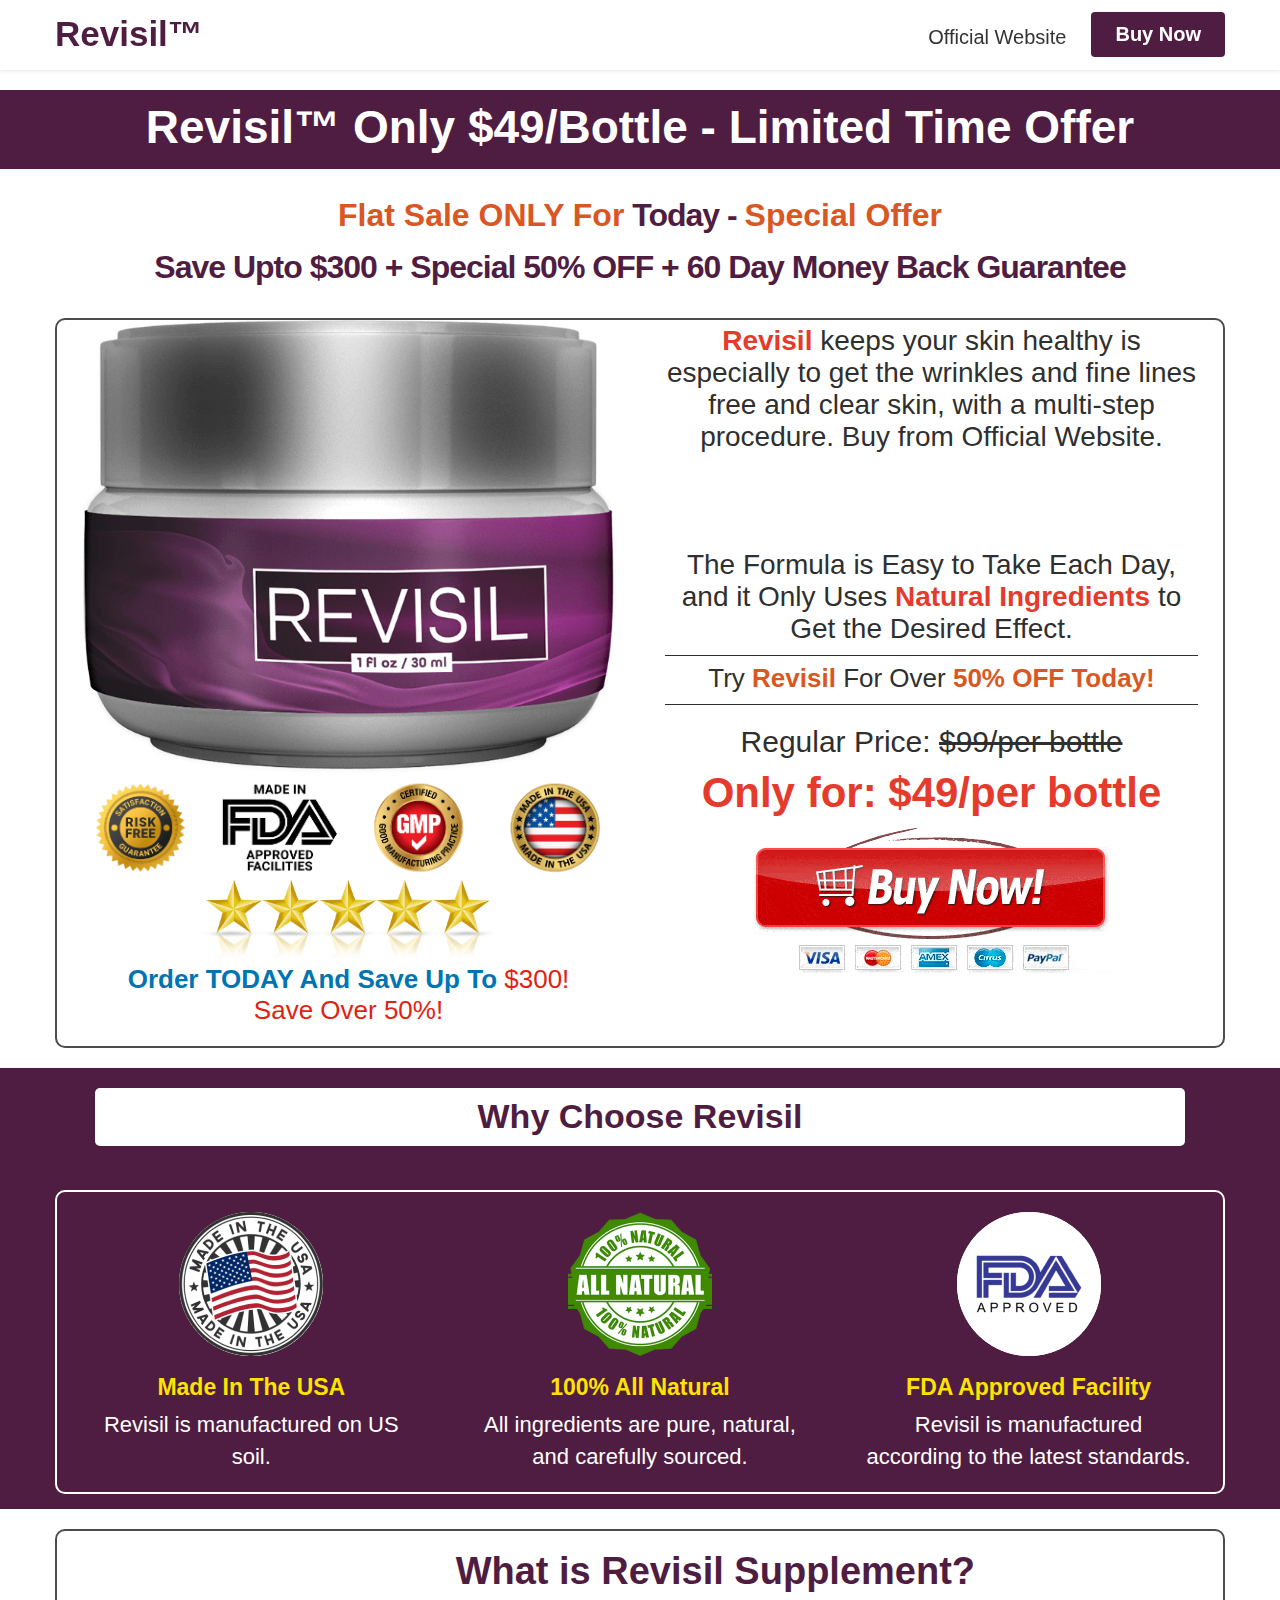
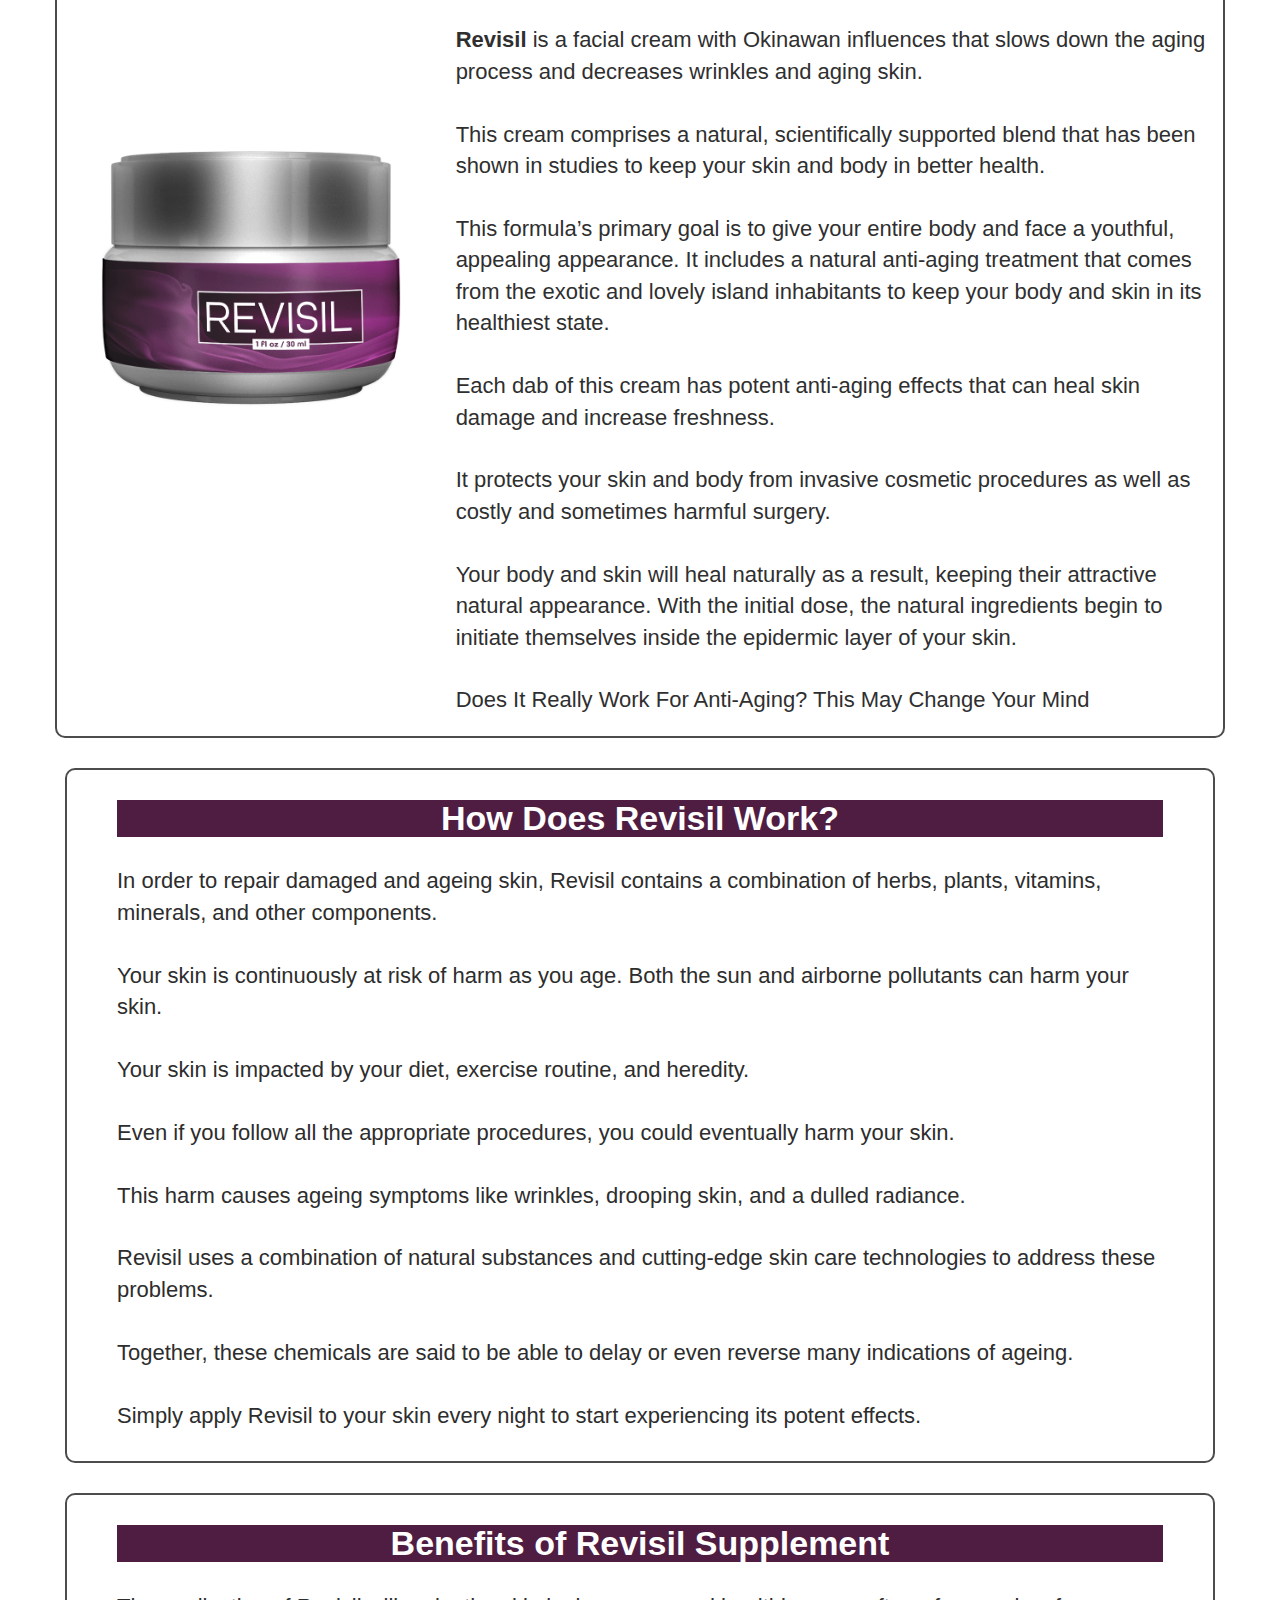
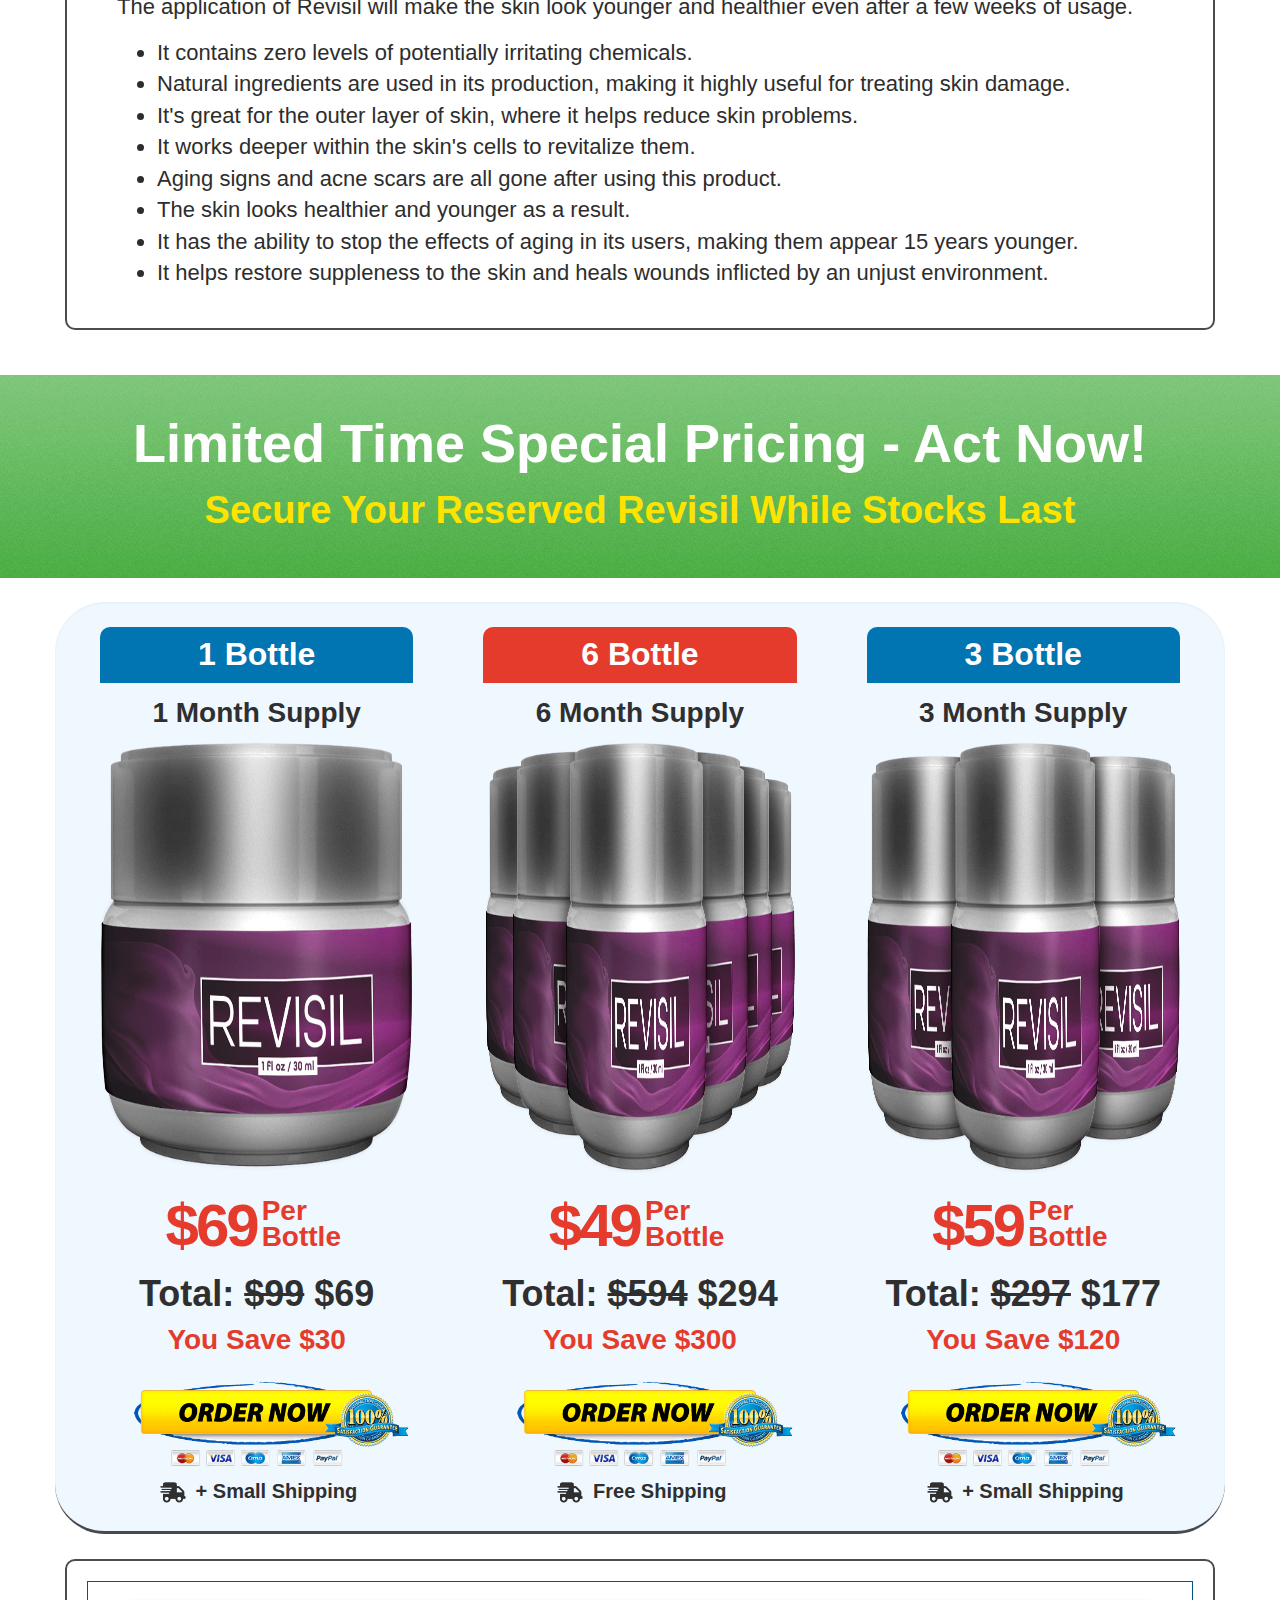
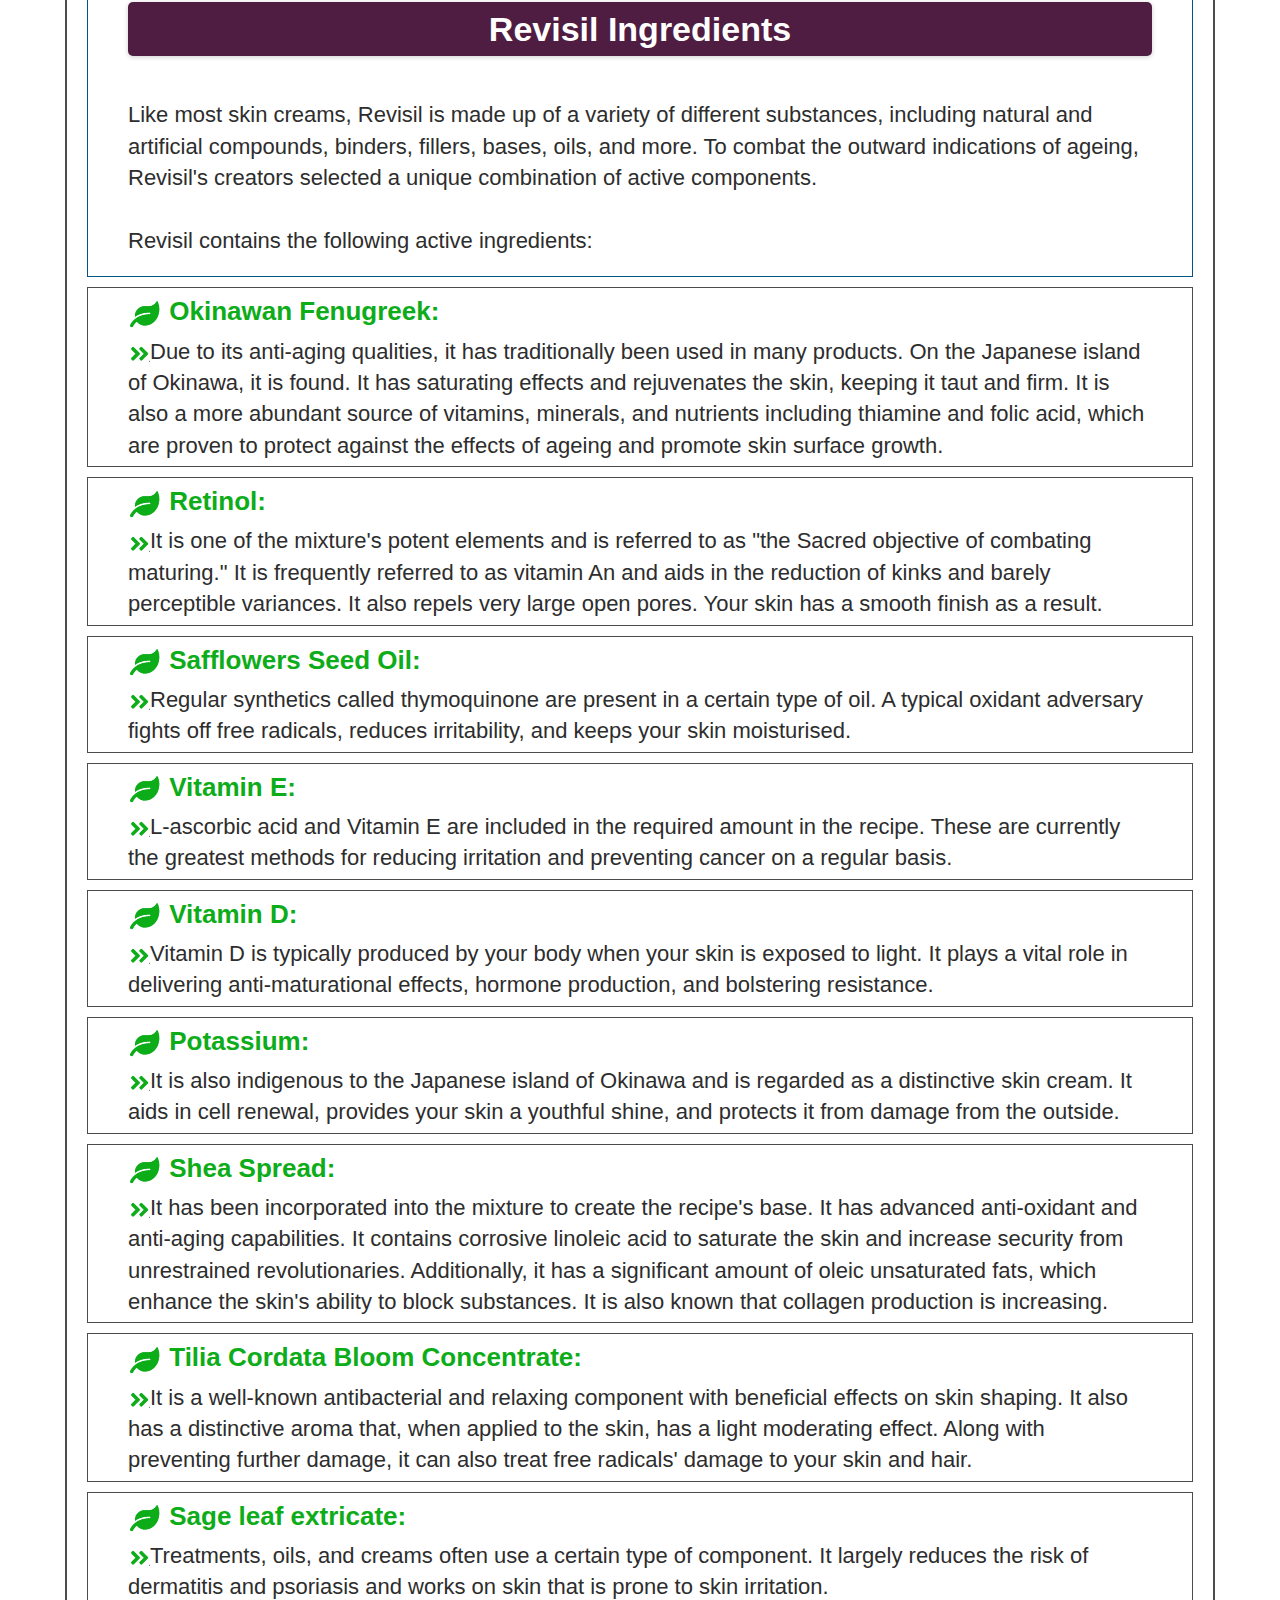
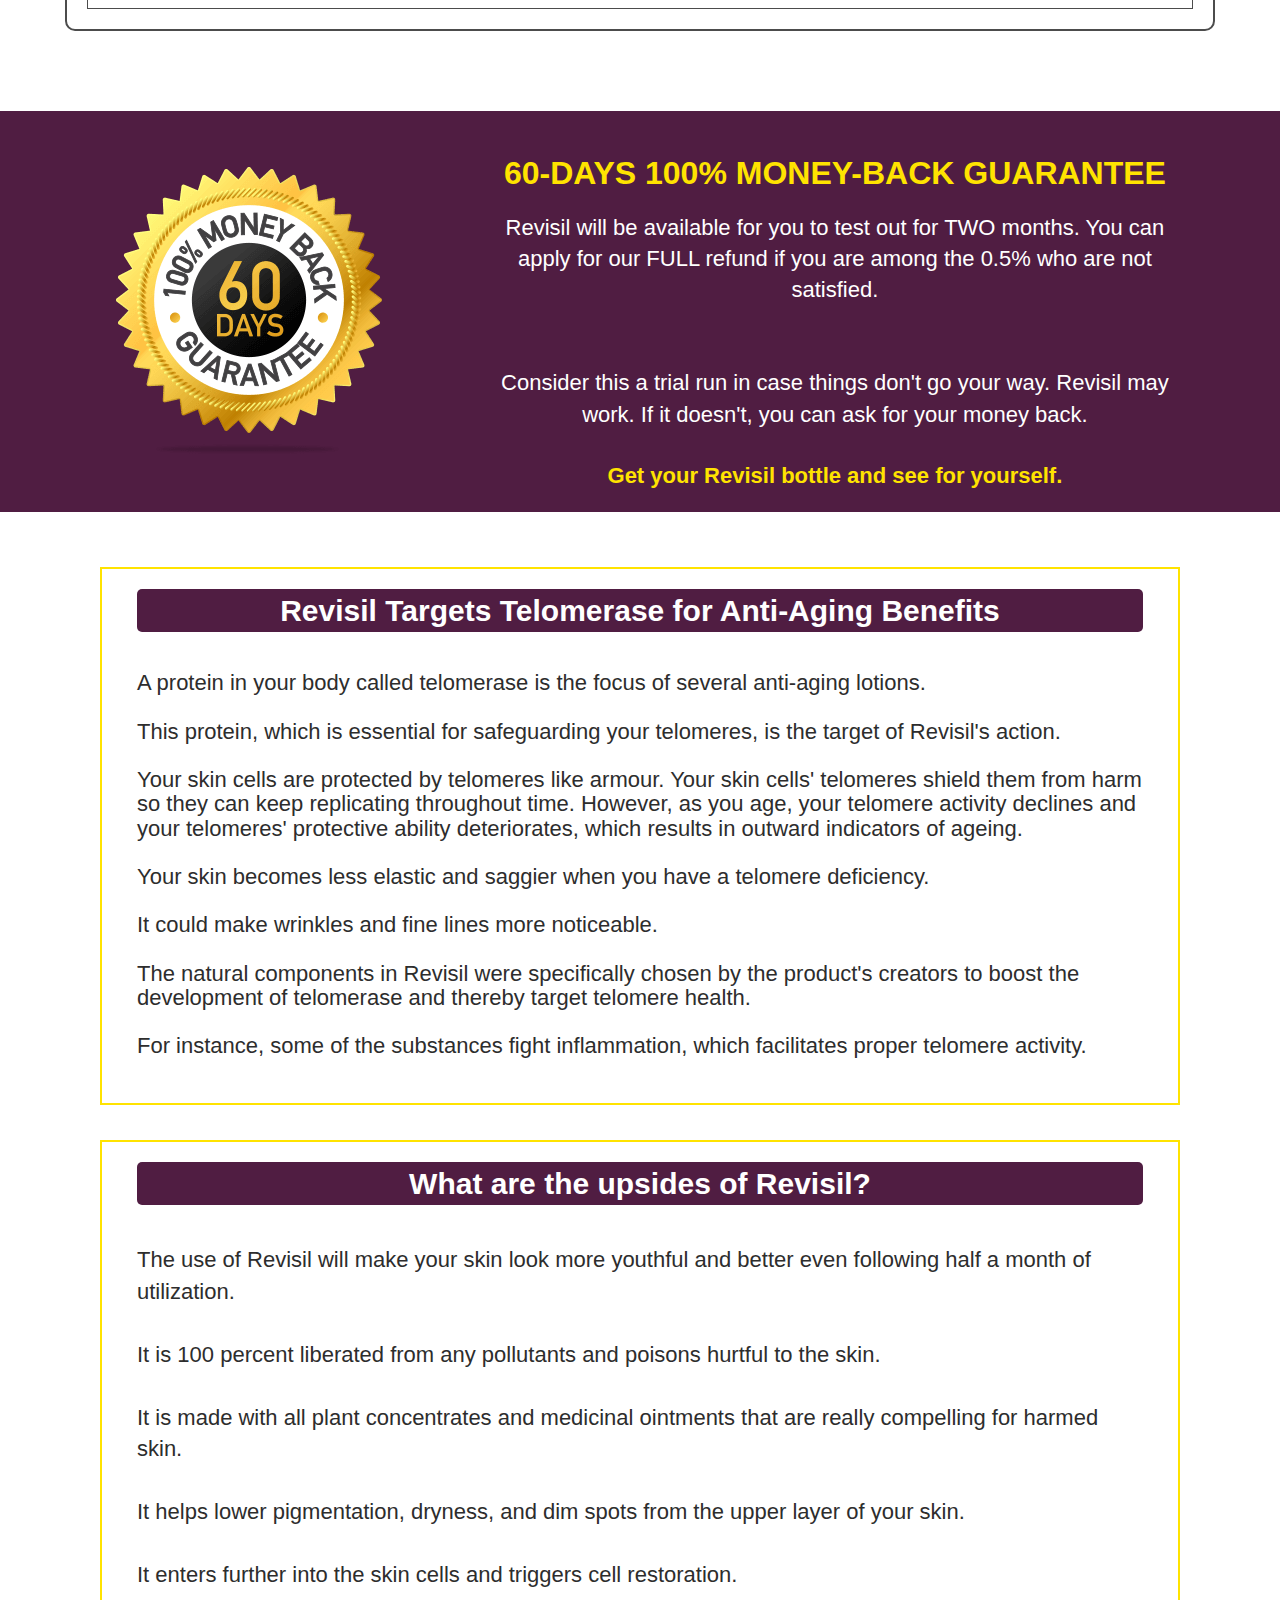
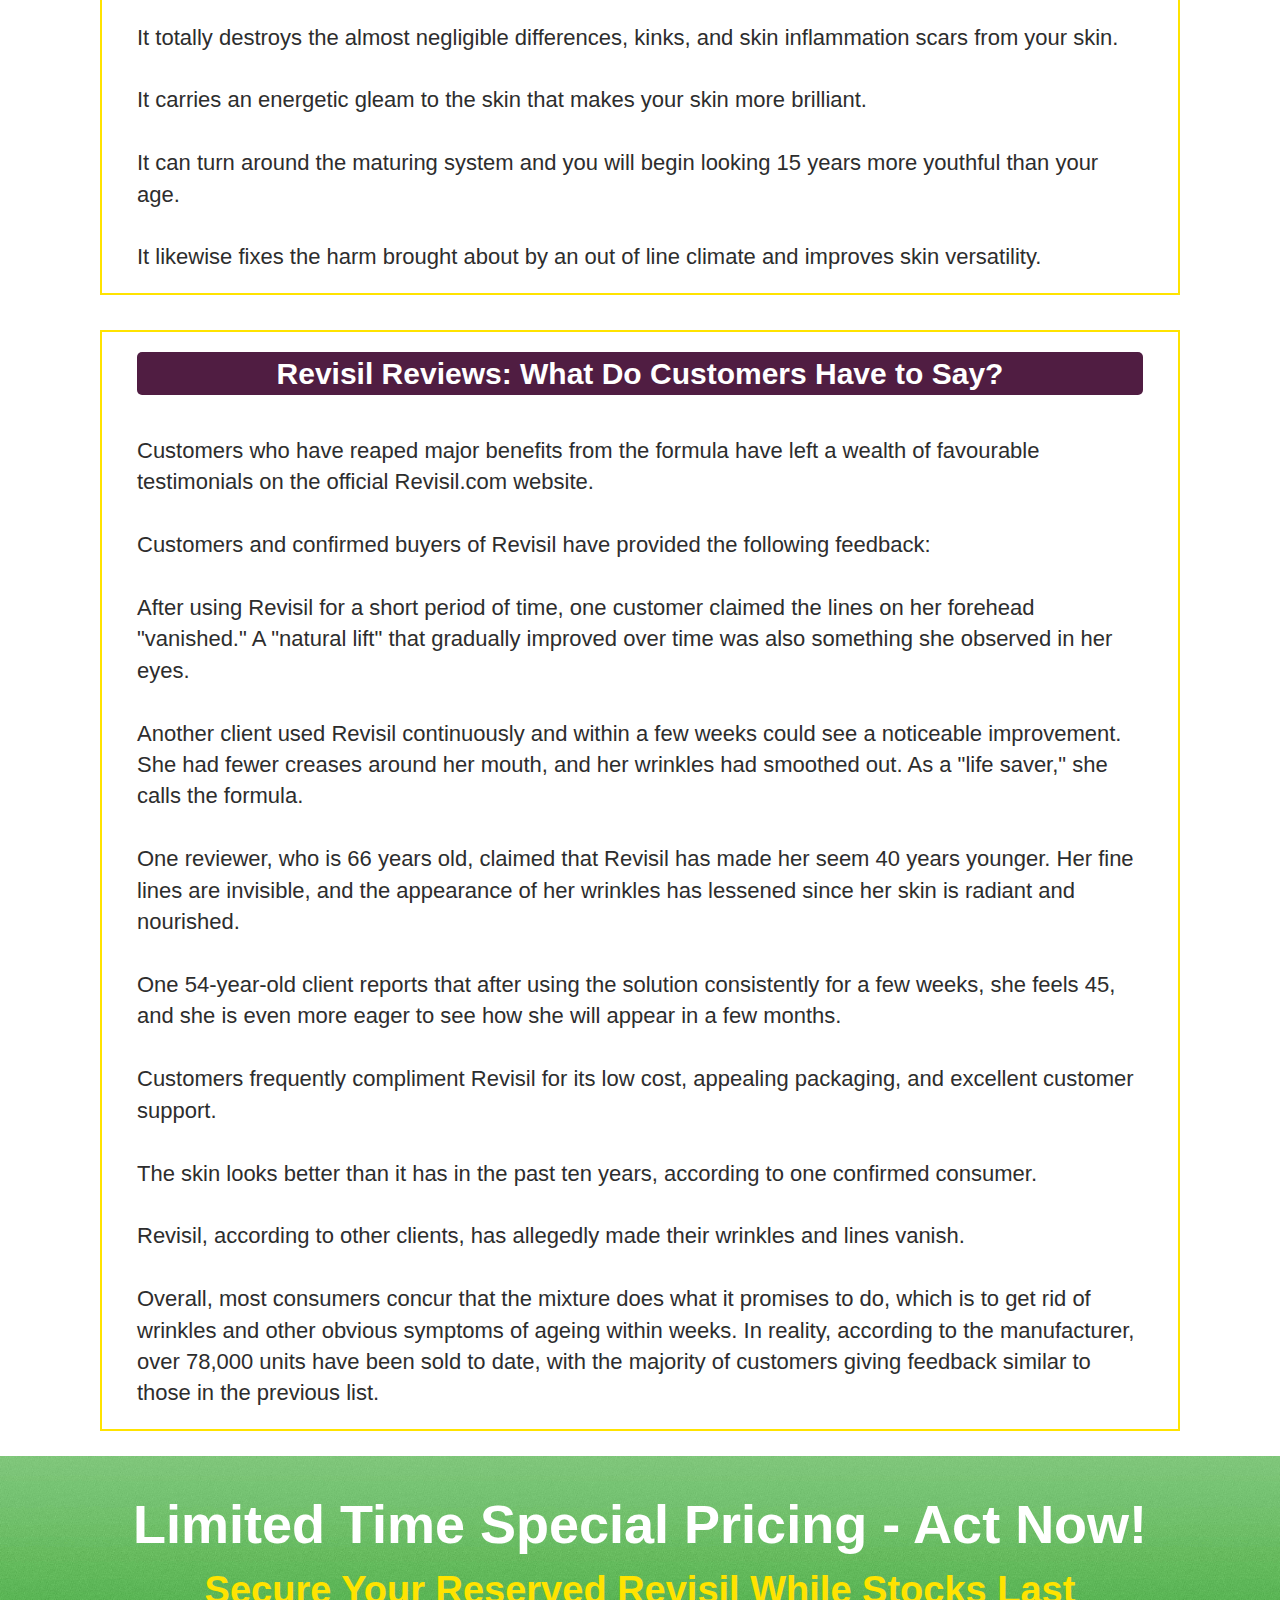
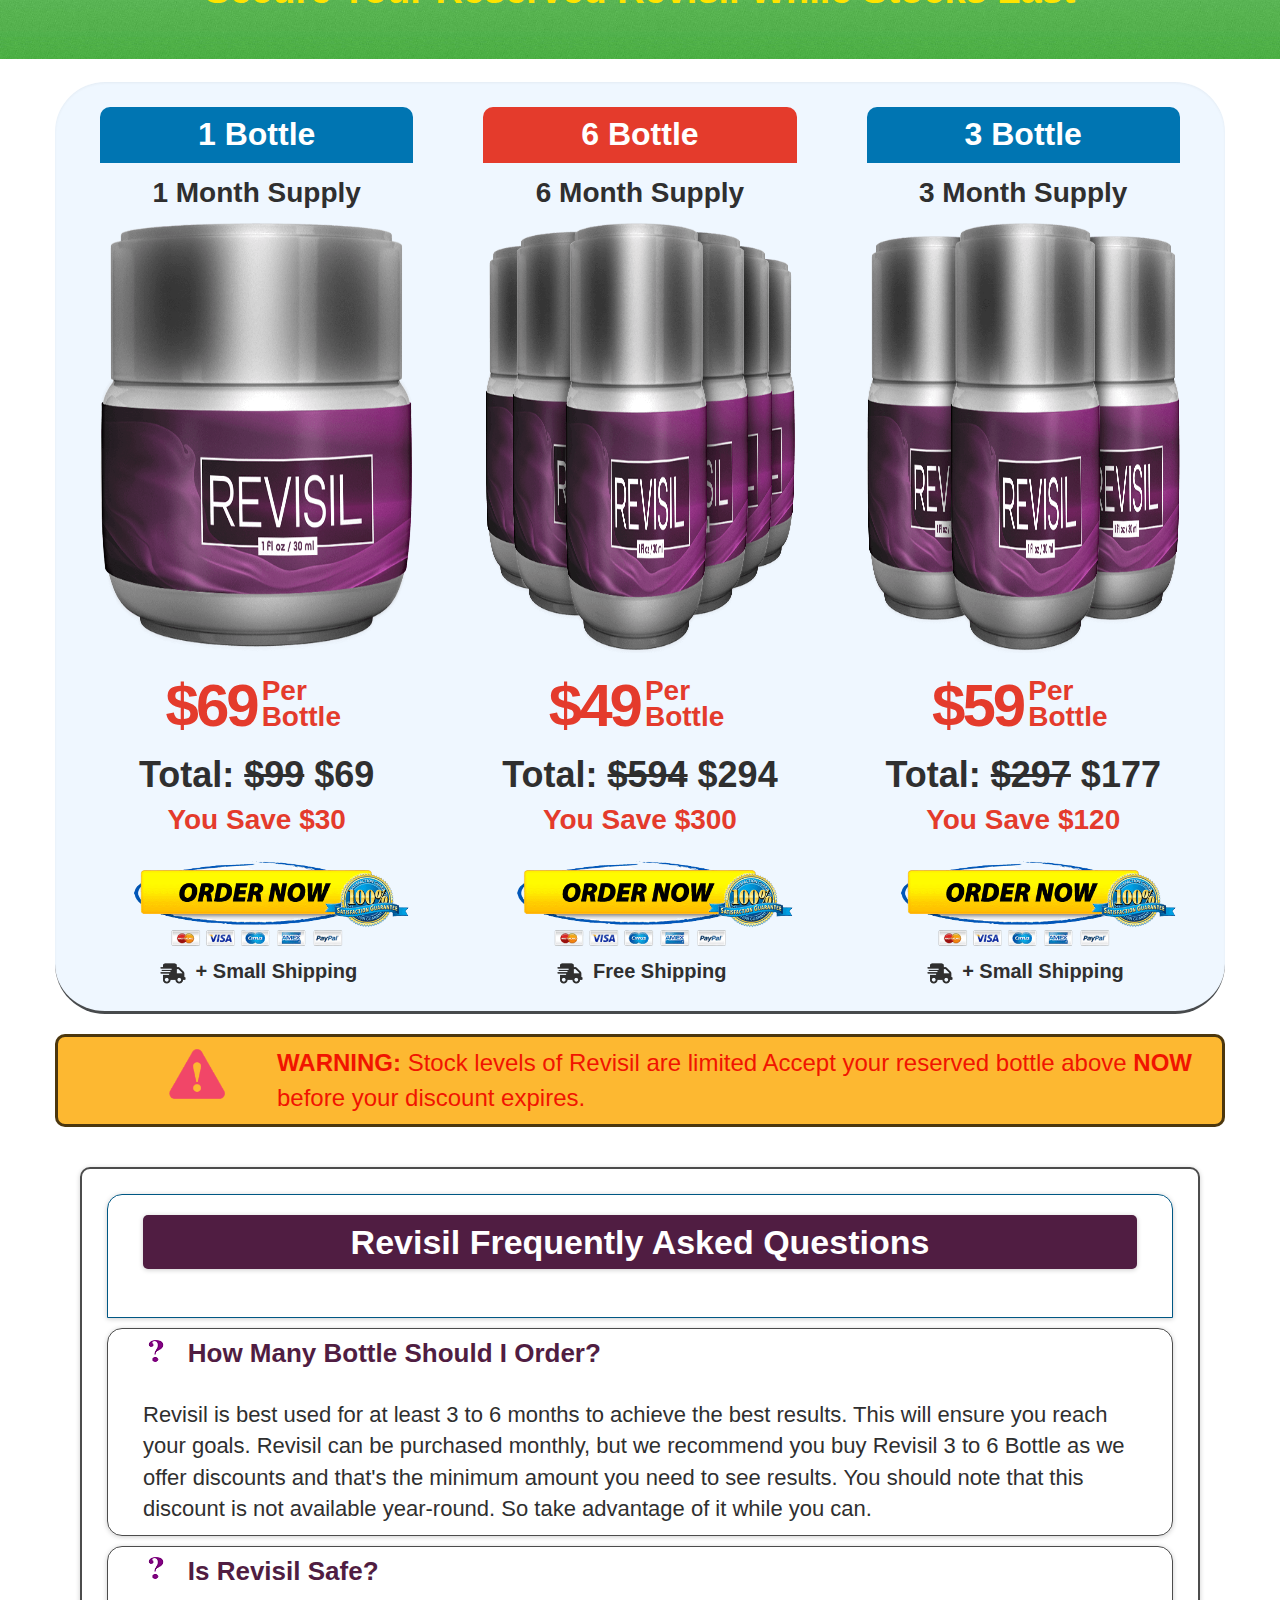
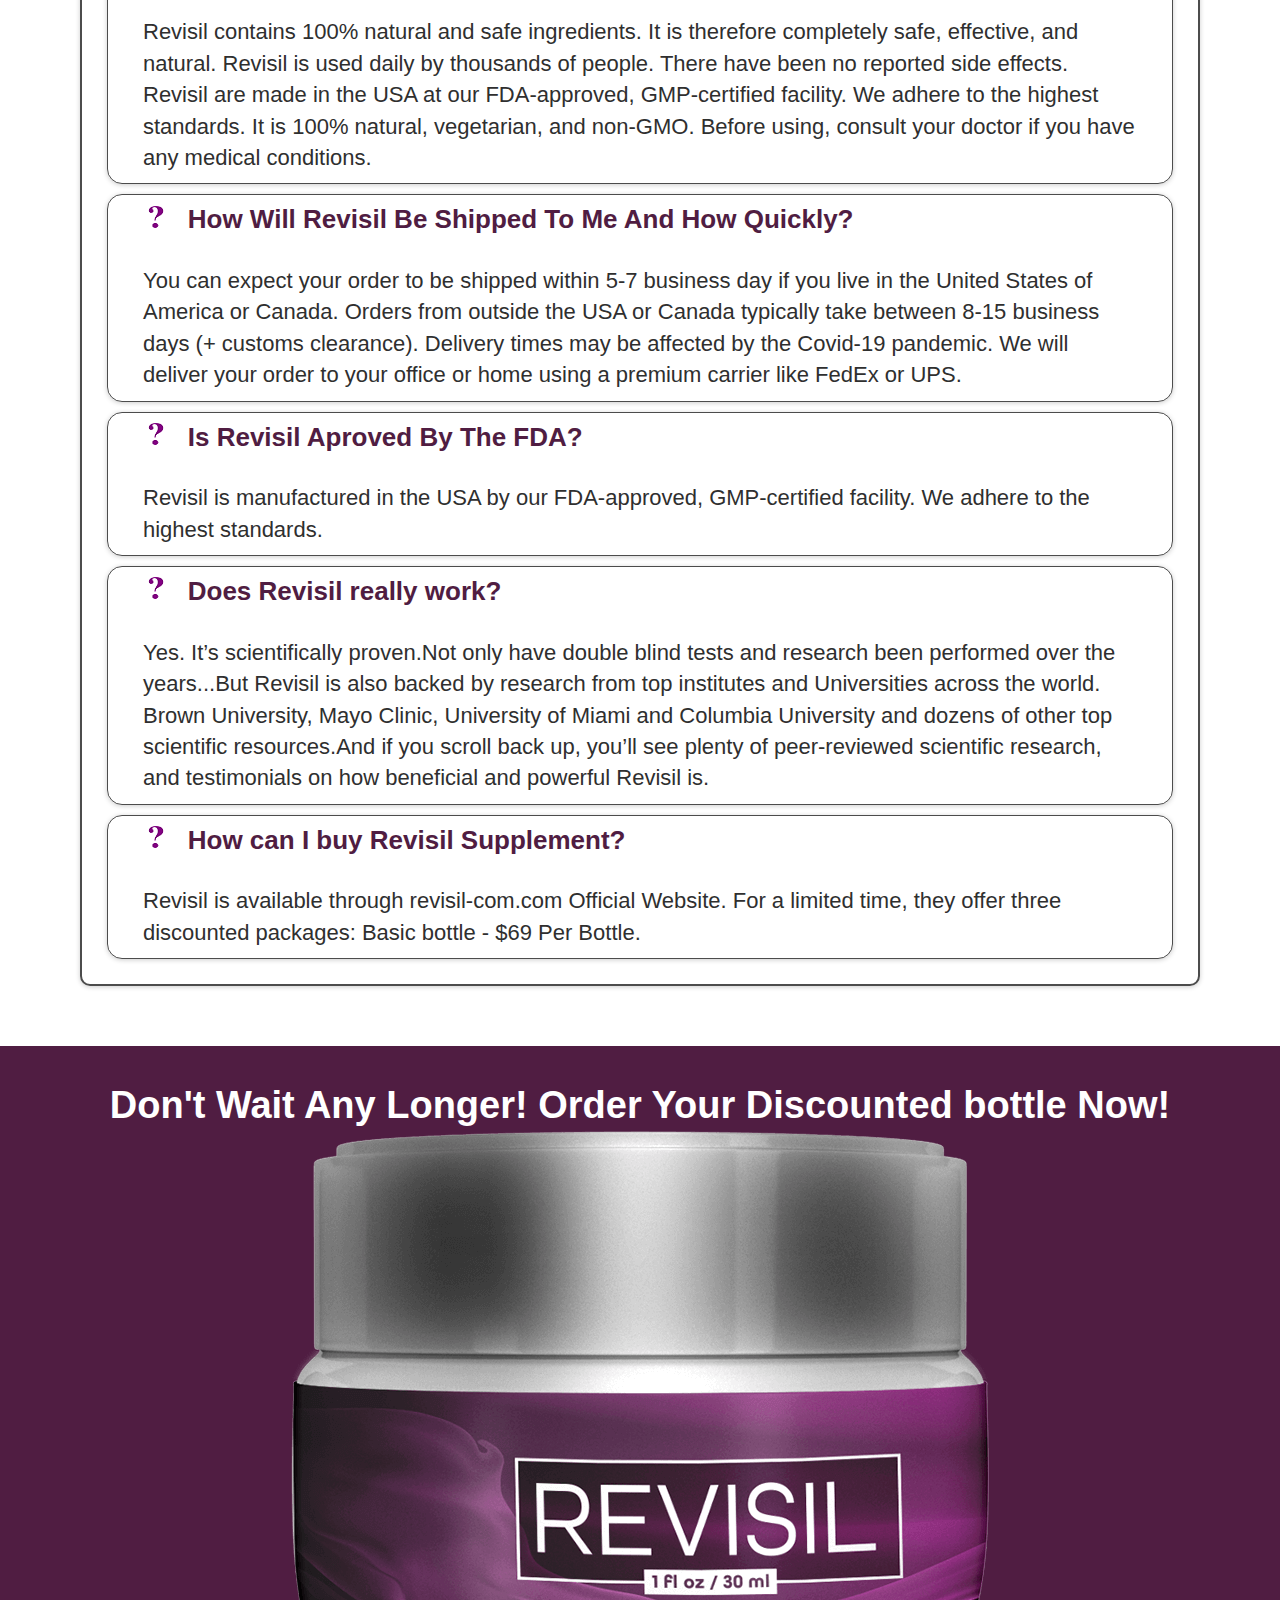
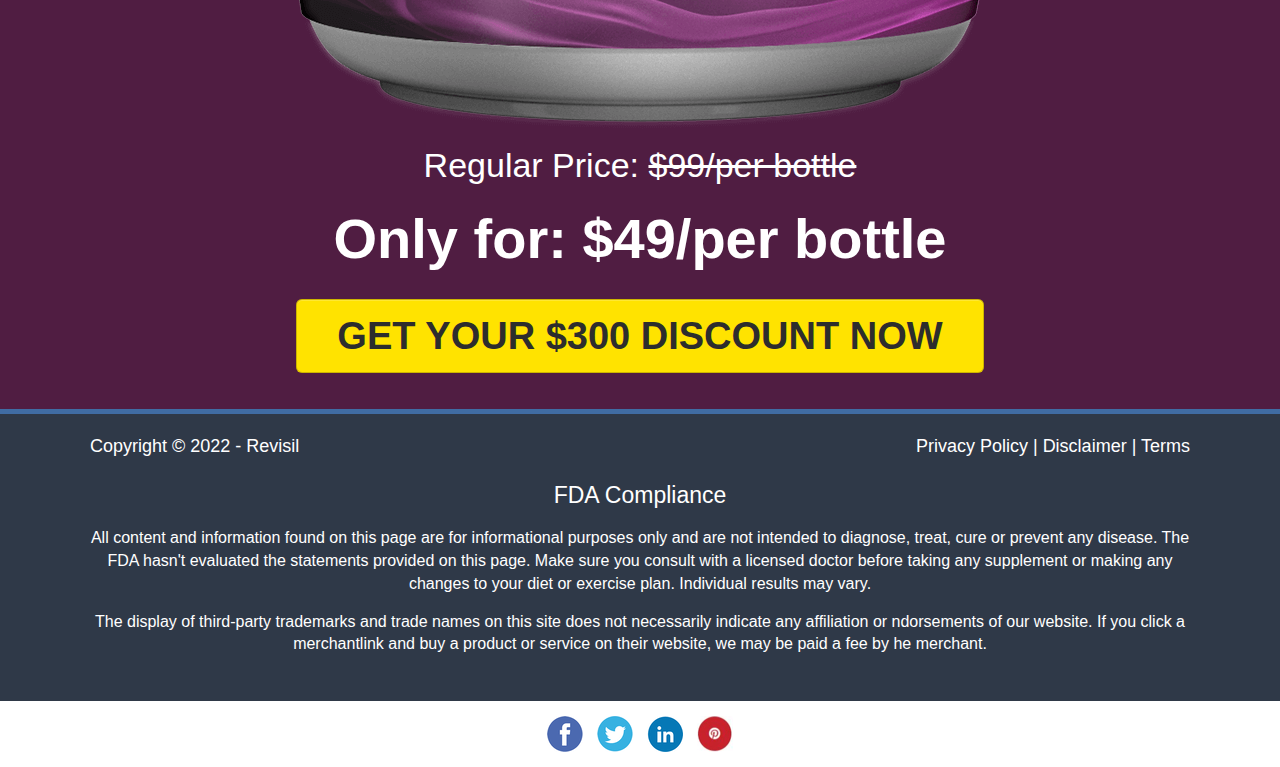
<file: revisil.com/index.html>
<!DOCTYPE html><html lang="en-US"> 
<!-- Mirrored from revisil-com.com/ by HTTrack Website Copier/3.x [XR&CO'2014], Thu, 08 Dec 2022 16:31:50 GMT -->
<head> <meta http-equiv="Content-Type" content="text/html; charset=utf-8"/> <meta name="viewport" content="width=device-width, initial-scale=1"/> <title>Revisil™(Official) | Revisil Anti-Aging Cream | Buy Revisil</title> <meta name="description" content="Revisil keeps your skin healthy is especially to get the wrinkles and fine lines free and clear skin, with a multi-step procedure. Buy from Official Website."/> <meta name="keywords" content="Revisil, Buy Revisil, Revisil Supplement, Revisil official website, Revisil Canada, Revisil Australia"><meta name="author" content="revisil-com.com"/> <link rel="alternate" hreflang="x-default" href="index.html"/> <link rel="canonical" href="index.html"/> <meta property="og:locale" content="en_US"/> <meta property="og:type" content="article"/> <meta property="og:title" content="Revisil™(Official) | Revisil Anti-Aging Cream | Buy Revisil"/> <meta property="og:description" content="Revisil keeps your skin healthy is especially to get the wrinkles and fine lines free and clear skin, with a multi-step procedure. Buy from Official Website."/> <meta property="og:url" content="index.html"/> <meta property="og:site_name" content="Revisil"/> <meta property="og:image" content="ast/revisil-1-bottle.webp"/> <meta property="og:image:secure_url" content="ast/revisil-1-bottle.webp"/> <meta property="og:image:width" content="297"/> <meta property="og:image:height" content="429"/> <meta property="og:image:alt" content="Revisil™(Official) | Revisil Anti-Aging Cream | Buy Revisil"/> <meta name="twitter:card" content="summary"/> <meta name="twitter:site" content="@Revisil"/> <meta name="twitter:title" content="Revisil™(Official) | Revisil Anti-Aging Cream | Buy Revisil"/> <meta name="twitter:description" content="Revisil keeps your skin healthy is especially to get the wrinkles and fine lines free and clear skin, with a multi-step procedure. Buy from Official Website."/> <meta name="twitter:image" content="ast/revisil-1-bottle.webp"/> <link rel="shortcut icon" href="ast/favicon.ico" type="image/x-icon"/> <link rel="apple-touch-icon" sizes="120x120" href="ast/apple-touch-icon.png"/> <link rel="apple-touch-icon" sizes="152x152" href="ast/android-chrome-192x192.png"/> <script async src="https://www.googletagmanager.com/gtag/js?id=UA-250009138-1"></script> <script>window.dataLayer=window.dataLayer || []; function gtag(){dataLayer.push(arguments);}gtag('js', new Date()); gtag('config', 'UA-250009138-1'); </script> <link href="ast/style.css" rel="stylesheet" type="text/css"/> </head> <body> <div class="containerWrapper"> <div class="h1"> <div class="fullC"> <div class="h11">Revisil™</div><div class="h12"><a class="hmenu" href="https://mwebworthy.com/7626/2550/18/?">Official Website</a><a class="btn btn-primary hb" href="https://mwebworthy.com/7626/2550/18/?">Buy Now</a></div></div></div><div class="th"><h1 class="m0"><div class="th1">Revisil™ Only $49/Bottle - Limited Time Offer</div></h1></div><div class="t1"> <div class="fullC"> <div class="t2"> <div class="tt"> <div class="tt2"> Flat Sale ONLY For<b> Today - </b>Special Offer<br/> <span><b>Save Upto $300 + Special 50% OFF + 60 Day Money Back Guarantee</b></span> </div></div><div class="t3"> <div class="t31"> <div class="t31f"> <div class="tac"> <img src="ast/revisil-1-bottle.webp" class="t31m" alt="Revisil"/></a> <img src="ast/FDA-Approved.webp" class="t31m" alt="Revisil Rated 5 Star"/><img src="ast/Five-star-logo-1-.webp" class="t31m" alt="Revisil Rated 5 Star" width="300"/> </div><div class="tac"> <div class="tach1"> <div class="tach"> <b>Order TODAY And Save Up To </b>$300!<br/> <span>Save Over 50%!</span> </div></div></div></div><div class="t31s"> <div class="t31s1"> <div class="t31s12"> <span class="bred">Revisil</span><span> keeps your skin healthy is especially to get the wrinkles and fine lines free and clear skin, with a multi-step procedure. Buy from Official Website.</span> <span> <br/> <br/> <br/> <br/> The Formula is Easy to Take Each Day, and it Only Uses <b>Natural Ingredients</b> to Get the Desired Effect. </span> </div><div class="deli"></div><div class="t31s3"> <div class="t31s4">Try <b>Revisil</b> For Over <b>50% OFF Today!</b></div></div><div class="deli"></div><div class="t31s5"> <div class="t31s6">Regular Price: <span class="lt">$99/per bottle</span></div></div><div class="t31s7"> <div class="t31s8"><b>Only for: $49/per bottle</b></div></div><div class="t31s9"> <a href="https://mwebworthy.com/7626/2550/18/?"><img src="ast/Buy-Now-1.gif" alt="Buy Revisil" title="Buy Revisil"/></a> </div></div></div></div></div></div></div></div><div class="t5"> <div class="fullC"> <div class="t51"> <div class="t52"><h2><div class="t53">Why Choose Revisil</div></h2></div></div><div class="t55"> <div class="t56"> <div><img src="ast/musa.webp" alt="Made In The USA"/></div><div class="t57">Made In The USA</div><div class="mt5">Revisil is manufactured on US soil.</div></div><div class="t56"> <div><img src="ast/100b.webp" alt="Revisil 100% All Natural"/></div><div class="t57">100% All Natural</div><div class="mt5">All ingredients are pure, natural, and carefully sourced.</div></div><div class="t56"> <div><img src="ast/fda.webp" alt="FDA Approved Facility"/></div><div class="t57">FDA Approved Facility</div><div class="mt5">Revisil is manufactured according to the latest standards.</div></div></div></div></div><div class="t6"> <div class="fullC"> <div class="t61"> <div class="t62"> <div class="t63 mt200"> <img src="ast/revisil-1-bottle.webp" alt="Revisil Supplement" width="300"/></a> </div></div><div class="t65"> <h2 class="t66">What is Revisil Supplement?</h2> <div class="t67"> <b>Revisil</b> is a facial cream with Okinawan influences that slows down the aging process and decreases wrinkles and aging skin.<br/><br/>This cream comprises a natural, scientifically supported blend that has been shown in studies to keep your skin and body in better health.<br/><br/>This formula’s primary goal is to give your entire body and face a youthful, appealing appearance. It includes a natural anti-aging treatment that comes from the exotic and lovely island inhabitants to keep your body and skin in its healthiest state.<br/><br/>Each dab of this cream has potent anti-aging effects that can heal skin damage and increase freshness.<br/><br/>It protects your skin and body from invasive cosmetic procedures as well as costly and sometimes harmful surgery.<br/><br/>Your body and skin will heal naturally as a result, keeping their attractive natural appearance. With the initial dose, the natural ingredients begin to initiate themselves inside the epidermic layer of your skin.<br/><br/>Does It Really Work For Anti-Aging? This May Change Your Mind </div></div></div><div class="t621"> <div class="t622"> <h2 class="t623">How Does Revisil Work?</h2> <div class="t624"> In order to repair damaged and ageing skin, Revisil contains a combination of herbs, plants, vitamins, minerals, and other components.<br/><br/>Your skin is continuously at risk of harm as you age. Both the sun and airborne pollutants can harm your skin.<br/><br/>Your skin is impacted by your diet, exercise routine, and heredity.<br/><br/>Even if you follow all the appropriate procedures, you could eventually harm your skin.<br/><br/>This harm causes ageing symptoms like wrinkles, drooping skin, and a dulled radiance.<br/><br/>Revisil uses a combination of natural substances and cutting-edge skin care technologies to address these problems.<br/><br/>Together, these chemicals are said to be able to delay or even reverse many indications of ageing.<br/><br/> Simply apply Revisil to your skin every night to start experiencing its potent effects. </div></div><div class="t622"> <h2 class="t623">Benefits of Revisil Supplement</h2> <div class="t624"> The application of Revisil will make the skin look younger and healthier even after a few weeks of usage. </div><div class="t624"> <ul> <li>It contains zero levels of potentially irritating chemicals.</li><li>Natural ingredients are used in its production, making it highly useful for treating skin damage.</li><li>It's great for the outer layer of skin, where it helps reduce skin problems.</li><li>It works deeper within the skin's cells to revitalize them.</li><li>Aging signs and acne scars are all gone after using this product.</li><li>The skin looks healthier and younger as a result.</li><li>It has the ability to stop the effects of aging in its users, making them appear 15 years younger.</li><li>It helps restore suppleness to the skin and heals wounds inflicted by an unjust environment.</li></ul> </div></div></div></div></div><div class="g1"> <div class="fullC"> <div class="g2">Limited Time Special Pricing - Act Now!</div><div class="t79">Secure Your Reserved Revisil While Stocks Last</div></div></div><div class="t7"> <div class="fullC"> <div class="t710"> <div class="t7101"> <div class="t7102">1 Bottle</div><div class="t7103">1 Month Supply</div><div class="t7104"><img src="ast/revisil-1-bottle.webp" alt="Buy Revisil 1 Bottle"/></div><div class="t7105"> <div class="t71051">$69</div><div class="t71052"> Per<br/> Bottle </div></div><div class="t7106">Total: <span class="lt">$99</span> $69</div><div class="t7107">You Save $30</div><div class="t7108"> <a href="https://mwebworthy.com/7626/2550/18/?"><img src="ast/Order-Now-2.webp" alt="Buy Revisil 1 Bottle"/></a> </div><div class="t7109"><img src="ast/ship.webp" alt="ship"/> + Small Shipping</div></div><div class="t7101"> <div class="t7102 bgrad">6 Bottle</div><div class="t7103">6 Month Supply</div><div class="t7104"><img src="ast/revisil-6-bottles.webp" alt="Buy Revisil 1 Bottle"/></div><div class="t7105"> <div class="t71051">$49</div><div class="t71052"> Per<br/> Bottle </div></div><div class="t7106">Total: <span class="lt">$594</span> $294</div><div class="t7107">You Save $300</div><div class="t7108"> <a href="https://mwebworthy.com/7626/2550/18/?"><img src="ast/Order-Now-2.webp" alt="Buy Revisil 1 Bottle"/></a> </div><div class="t7109"><img src="ast/ship.webp" alt="ship"/> Free Shipping</div></div><div class="t7101"> <div class="t7102">3 Bottle</div><div class="t7103">3 Month Supply</div><div class="t7104"><img src="ast/revisil-3-bottles.webp" alt="Buy Revisil 1 Bottle"/></div><div class="t7105"> <div class="t71051">$59</div><div class="t71052"> Per<br/> Bottle </div></div><div class="t7106">Total: <span class="lt">$297</span> $177</div><div class="t7107">You Save $120</div><div class="t7108"> <a href="https://mwebworthy.com/7626/2550/18/?"><img src="ast/Order-Now-2.webp" alt="Buy Revisil 1 Bottle"/></a> </div><div class="t7109"><img src="ast/ship.webp" alt="ship"/> + Small Shipping</div></div></div><div class="p25 full"> <div class="t711"> <div class="t7111"> <h2 class="t7112">Revisil Ingredients</h2> <div class="t7113"> Like most skin creams, Revisil is made up of a variety of different substances, including natural and artificial compounds, binders, fillers, bases, oils, and more. To combat the outward indications of ageing, Revisil's creators selected a unique combination of active components.<br/><br/>Revisil contains the following active ingredients: </div></div><div class="t7114"> <div class="t7115"><img src="ast/le.webp" alt="Thorny Pear"/> Okinawan Fenugreek:</div><div class="t7116"> <img src="ast/lil.webp" alt="Thorny"/>Due to its anti-aging qualities, it has traditionally been used in many products. On the Japanese island of Okinawa, it is found. It has saturating effects and rejuvenates the skin, keeping it taut and firm. It is also a more abundant source of vitamins, minerals, and nutrients including thiamine and folic acid, which are proven to protect against the effects of ageing and promote skin surface growth. </div></div><div class="t7114"> <div class="t7115"><img src="ast/le.webp" alt="Thorny Pear"/> Retinol:</div><div class="t7116"> <img src="ast/lil.webp" alt="Thorny"/>It is one of the mixture's potent elements and is referred to as "the Sacred objective of combating maturing." It is frequently referred to as vitamin An and aids in the reduction of kinks and barely perceptible variances. It also repels very large open pores. Your skin has a smooth finish as a result. </div></div><div class="t7114"> <div class="t7115"><img src="ast/le.webp" alt="Thorny Pear"/> Safflowers Seed Oil:</div><div class="t7116"> <img src="ast/lil.webp" alt="Thorny"/>Regular synthetics called thymoquinone are present in a certain type of oil. A typical oxidant adversary fights off free radicals, reduces irritability, and keeps your skin moisturised. </div></div><div class="t7114"> <div class="t7115"><img src="ast/le.webp" alt="Thorny Pear"/> Vitamin E:</div><div class="t7116"> <img src="ast/lil.webp" alt="Thorny"/>L-ascorbic acid and Vitamin E are included in the required amount in the recipe. These are currently the greatest methods for reducing irritation and preventing cancer on a regular basis. </div></div><div class="t7114"> <div class="t7115"><img src="ast/le.webp" alt="Thorny Pear"/> Vitamin D:</div><div class="t7116"> <img src="ast/lil.webp" alt="Thorny"/>Vitamin D is typically produced by your body when your skin is exposed to light. It plays a vital role in delivering anti-maturational effects, hormone production, and bolstering resistance. </div></div><div class="t7114"> <div class="t7115"><img src="ast/le.webp" alt="Thorny Pear"/> Potassium:</div><div class="t7116"> <img src="ast/lil.webp" alt="Thorny"/>It is also indigenous to the Japanese island of Okinawa and is regarded as a distinctive skin cream. It aids in cell renewal, provides your skin a youthful shine, and protects it from damage from the outside. </div></div><div class="t7114"> <div class="t7115"><img src="ast/le.webp" alt="Thorny Pear"/> Shea Spread:</div><div class="t7116"> <img src="ast/lil.webp" alt="Thorny"/>It has been incorporated into the mixture to create the recipe's base. It has advanced anti-oxidant and anti-aging capabilities. It contains corrosive linoleic acid to saturate the skin and increase security from unrestrained revolutionaries. Additionally, it has a significant amount of oleic unsaturated fats, which enhance the skin's ability to block substances. It is also known that collagen production is increasing. </div></div><div class="t7114"> <div class="t7115"><img src="ast/le.webp" alt="Thorny Pear"/> Tilia Cordata Bloom Concentrate:</div><div class="t7116"> <img src="ast/lil.webp" alt="Thorny"/>It is a well-known antibacterial and relaxing component with beneficial effects on skin shaping. It also has a distinctive aroma that, when applied to the skin, has a light moderating effect. Along with preventing further damage, it can also treat free radicals' damage to your skin and hair. </div></div><div class="t7114"> <div class="t7115"><img src="ast/le.webp" alt="Thorny Pear"/> Sage leaf extricate:</div><div class="t7116"> <img src="ast/lil.webp" alt="Thorny"/>Treatments, oils, and creams often use a certain type of component. It largely reduces the risk of dermatitis and psoriasis and works on skin that is prone to skin irritation. </div></div></div></div></div></div><div class="t8"> <div class="fullC"> <div class="t81"> <img src="ast/60-days-money-back-guarntee.webp" alt="60-Day Money Back"/></a> </div><div class="t82"> <div class="t83">60-DAYS 100% MONEY-BACK GUARANTEE</div><div class="t84">Revisil will be available for you to test out for TWO months. You can apply for our FULL refund if you are among the 0.5% who are not satisfied.</div><div class="t84">&nbsp;</div><div class="t84">Consider this a trial run in case things don't go your way. Revisil may work. If it doesn't, you can ask for your money back.</div><div class="t85">Get your Revisil bottle and see for yourself.</div></div></div></div><div class="t9"> <div class="fullC"> <div class="t91"> <div class="t92"> <h2 class="t93">Revisil Targets Telomerase for Anti-Aging Benefits<h2> <div class="t94"> A protein in your body called telomerase is the focus of several anti-aging lotions.<br/><br/> This protein, which is essential for safeguarding your telomeres, is the target of Revisil's action.<br/><br/> Your skin cells are protected by telomeres like armour. Your skin cells' telomeres shield them from harm so they can keep replicating throughout time. However, as you age, your telomere activity declines and your telomeres' protective ability deteriorates, which results in outward indicators of ageing.<br/><br/> Your skin becomes less elastic and saggier when you have a telomere deficiency.<br/><br/> It could make wrinkles and fine lines more noticeable.<br/><br/> The natural components in Revisil were specifically chosen by the product's creators to boost the development of telomerase and thereby target telomere health.<br/><br/> For instance, some of the substances fight inflammation, which facilitates proper telomere activity.<br/><br/> </div></div><div class="t92"> <h2 class="t93">What are the upsides of Revisil? </h2> <div class="t94"> The use of Revisil will make your skin look more youthful and better even following half a month of utilization.<br/><br/> It is 100 percent liberated from any pollutants and poisons hurtful to the skin.<br/><br/> It is made with all plant concentrates and medicinal ointments that are really compelling for harmed skin.<br/><br/> It helps lower pigmentation, dryness, and dim spots from the upper layer of your skin.<br/><br/> It enters further into the skin cells and triggers cell restoration.<br/><br/> It totally destroys the almost negligible differences, kinks, and skin inflammation scars from your skin.<br/><br/> It carries an energetic gleam to the skin that makes your skin more brilliant.<br/><br/> It can turn around the maturing system and you will begin looking 15 years more youthful than your age.<br/><br/> It likewise fixes the harm brought about by an out of line climate and improves skin versatility.</div></div><div class="t92"> <h2 class="t93">Revisil Reviews: What Do Customers Have to Say?</h2> <div class="t94"> Customers who have reaped major benefits from the formula have left a wealth of favourable testimonials on the official Revisil.com website.<br/><br/> Customers and confirmed buyers of Revisil have provided the following feedback:<br/><br/> After using Revisil for a short period of time, one customer claimed the lines on her forehead "vanished." A "natural lift" that gradually improved over time was also something she observed in her eyes.<br/><br/> Another client used Revisil continuously and within a few weeks could see a noticeable improvement. She had fewer creases around her mouth, and her wrinkles had smoothed out. As a "life saver," she calls the formula.<br/><br/> One reviewer, who is 66 years old, claimed that Revisil has made her seem 40 years younger. Her fine lines are invisible, and the appearance of her wrinkles has lessened since her skin is radiant and nourished.<br/><br/> One 54-year-old client reports that after using the solution consistently for a few weeks, she feels 45, and she is even more eager to see how she will appear in a few months.<br/><br/> Customers frequently compliment Revisil for its low cost, appealing packaging, and excellent customer support.<br/><br/> The skin looks better than it has in the past ten years, according to one confirmed consumer.<br/><br/> Revisil, according to other clients, has allegedly made their wrinkles and lines vanish.<br/><br/> Overall, most consumers concur that the mixture does what it promises to do, which is to get rid of wrinkles and other obvious symptoms of ageing within weeks. In reality, according to the manufacturer, over 78,000 units have been sold to date, with the majority of customers giving feedback similar to those in the previous list. </div></div></div></div></div><div class="g1"> <div class="fullC"> <div class="g2">Limited Time Special Pricing - Act Now!</div><div class="t79">Secure Your Reserved Revisil While Stocks Last</div></div></div><div class="t7"> <div class="fullC"> <div class="t710"> <div class="t7101"> <div class="t7102">1 Bottle</div><div class="t7103">1 Month Supply</div><div class="t7104"> <img src="ast/revisil-1-bottle.webp" alt="Buy Revisil 1 Bottle"/></a> </div><div class="t7105"> <div class="t71051">$69</div><div class="t71052"> Per<br/> Bottle </div></div><div class="t7106">Total: <span class="lt">$99</span> $69</div><div class="t7107">You Save $30</div><div class="t7108"> <a href="https://mwebworthy.com/7626/2550/18/?"><img src="ast/Order-Now-2.webp" alt="Buy Revisil 1 Bottle"/></a> </div><div class="t7109"><img src="ast/ship.webp" alt="ship"/> + Small Shipping</div></div><div class="t7101"> <div class="t7102 bgrad">6 Bottle</div><div class="t7103">6 Month Supply</div><div class="t7104"> <img src="ast/revisil-6-bottles.webp" alt="Buy Revisil 1 Bottle"/></a> </div><div class="t7105"> <div class="t71051">$49</div><div class="t71052"> Per<br/> Bottle </div></div><div class="t7106">Total: <span class="lt">$594</span> $294</div><div class="t7107">You Save $300</div><div class="t7108"> <a href="https://mwebworthy.com/7626/2550/18/?"><img src="ast/Order-Now-2.webp" alt="Buy Revisil 1 Bottle"/></a> </div><div class="t7109"><img src="ast/ship.webp" alt="ship"/> Free Shipping</div></div><div class="t7101"> <div class="t7102">3 Bottle</div><div class="t7103">3 Month Supply</div><div class="t7104"> <img src="ast/revisil-3-bottles.webp" alt="Buy Revisil 1 Bottle"/></a> </div><div class="t7105"> <div class="t71051">$59</div><div class="t71052"> Per<br/> Bottle </div></div><div class="t7106">Total: <span class="lt">$297</span> $177</div><div class="t7107">You Save $120</div><div class="t7108"> <a href="https://mwebworthy.com/7626/2550/18/?"><img src="ast/Order-Now-2.webp" alt="Buy Revisil 1 Bottle"/></a> </div><div class="t7109"><img src="ast/ship.webp" alt="ship"/> + Small Shipping</div></div></div><div class="t7w"> <div class="t7w1"><img src="ast/warning.webp" class="elIMG ximg" alt="Revisil Limited Time Offer" width="60"/></div><div class="t7w2"><b>WARNING:</b> Stock levels of Revisil are limited Accept your reserved bottle above <b>NOW</b> before your discount expires.</div></div></div></div><div class="faq"> <div class="fullC"> <div class="f1"> <div class="f2"> <div class="f3"><h2 class="f4">Revisil Frequently Asked Questions</h2></div><div class="f5"> <div class="f6"> <div class="fq2"><img src="ast/q.webp" alt="faq"/></div><h3 class="fq3">How Many Bottle Should I Order?</h3> </div><div class="f7"> Revisil is best used for at least 3 to 6 months to achieve the best results. This will ensure you reach your goals. Revisil can be purchased monthly, but we recommend you buy Revisil 3 to 6 Bottle as we offer discounts and that's the minimum amount you need to see results. You should note that this discount is not available year-round. So take advantage of it while you can. </div></div><div class="f5"> <div class="f6"> <div class="fq2"><img src="ast/q.webp" alt="faq"/></div><h3 class="fq3">Is Revisil Safe?</h3> </div><div class="f7"> Revisil contains 100% natural and safe ingredients. It is therefore completely safe, effective, and natural. Revisil is used daily by thousands of people. There have been no reported side effects. Revisil are made in the USA at our FDA-approved, GMP-certified facility. We adhere to the highest standards. It is 100% natural, vegetarian, and non-GMO. Before using, consult your doctor if you have any medical conditions. </div></div><div class="f5"> <div class="f6"> <div class="fq2"><img src="ast/q.webp" alt="faq"/></div><h3 class="fq3">How Will Revisil Be Shipped To Me And How Quickly?</h3> </div><div class="f7"> You can expect your order to be shipped within 5-7 business day if you live in the United States of America or Canada. Orders from outside the USA or Canada typically take between 8-15 business days (+ customs clearance). Delivery times may be affected by the Covid-19 pandemic. We will deliver your order to your office or home using a premium carrier like FedEx or UPS. </div></div><div class="f5"> <div class="f6"> <div class="fq2"><img src="ast/q.webp" alt="faq"/></div><h3 class="fq3">Is Revisil Aproved By The FDA?</h3> </div><div class="f7">Revisil is manufactured in the USA by our FDA-approved, GMP-certified facility. We adhere to the highest standards.</div></div><div class="f5"> <div class="f6"> <div class="fq2"><img src="ast/q.webp" alt="faq"/></div><h3 class="fq3">Does Revisil really work?</h3> </div><div class="f7"> Yes. It’s scientifically proven.Not only have double blind tests and research been performed over the years...But Revisil is also backed by research from top institutes and Universities across the world. Brown University, Mayo Clinic, University of Miami and Columbia University and dozens of other top scientific resources.And if you scroll back up, you’ll see plenty of peer-reviewed scientific research, and testimonials on how beneficial and powerful Revisil is. </div></div><div class="f5"> <div class="f6"> <div class="fq2"><img src="ast/q.webp" alt="faq"/></div><h3 class="fq3">How can I buy Revisil Supplement?</h3> </div><div class="f7"> Revisil is available through revisil-com.com Official Website. For a limited time, they offer three discounted packages: Basic bottle - $69 Per Bottle. </div></div></div></div></div></div><div class="b1"> <div class="fullC"> <div class="b2"> <div class="b3">Don't Wait Any Longer! Order Your Discounted bottle Now!</div><div class="b4"> <img src="ast/revisil-1-bottle.webp" alt="Buy Revisil Supplement"/></a> </div><div class="b5">Regular Price: <span class="lt">$99/per bottle</span></div><div class="b6">Only for: $49/per bottle</div><div class="b7"><a href="https://mwebworthy.com/7626/2550/18/?" class="b8">GET YOUR $300 DISCOUNT NOW</a></div></div></div></div><div class="fu1"> <div class="fullC"> <div class="fu2"> <div class="fu3"> <div class="fu4">Copyright © 2022 - Revisil</div><div class="fu5"><a href="privacy-policy.html">Privacy Policy</a> | <a href="disclaimer.html">Disclaimer</a> | <a href="terms-and-conditions.html">Terms</a></div></div><div class="fu6">FDA Compliance</div><div class="fu7"> All content and information found on this page are for informational purposes only and are not intended to diagnose, treat, cure or prevent any disease. The FDA hasn't evaluated the statements provided on this page. Make sure you consult with a licensed doctor before taking any supplement or making any changes to your diet or exercise plan. Individual results may vary. </div><div class="fu8"> The display of third-party trademarks and trade names on this site does not necessarily indicate any affiliation or ndorsements of our website. If you click a merchantlink and buy a product or service on their website, we may be paid a fee by he merchant. </div></div></div></div><div class="s1"> <div class="fullC"> <div class="s2"> <a class="s3" target="_blank" href="https://www.facebook.com/sharer/sharer.php?u=https://revisil-com.com/" title="facebook"><img title="Facebook" alt="Facebook" src="ast/facebook.png" width="36" height="36"/></a> <a class="s3" target="_blank" href="https://twitter.com/home?status=https://revisil-com.com/" title="twitter"><img title="twitter" alt="twitter" src="ast/twitter.png" width="36" height="36"/></a> <a class="s3" target="_blank" href="https://www.linkedin.com/shareArticle?mini=true&amp;url=https://revisil-com.com/" title="linkedin"> <img title="linkedin" alt="linkedin" src="ast/linkedin.png" width="36" height="36"/> </a> <a class="s3" target="_blank" href="https://pinterest.com/pin/create/button/?url=https://revisil-com.com/" title="pinterest"><img title="pinterest" alt="pinterest" src="ast/pinterest.png" width="36" height="36"/></a> </div></div></div></div><script type="application/ld+json">{"@context":"https://schema.org", "@type":"Article", "mainEntityOfPage":{"@type":"WebPage", "@id":"Revisil™(Official) | Revisil Anti-Aging Cream | Buy Revisil"}, "headline":"What is Revisil Supplement?", "image":["revisil-com.com/ast/revisil-6-bottles.webp"], "datePublished":"2022-10-14 19:15:10", "dateModified":"2022-10-15 02:25:10", "author":{"@type":"Person", "name":"Revisil"}, "publisher":{"@type":"Organization", "name":"revisil-com.com","logo":{"@type":"ImageObject", "url":"https://revisil-com.com/ast/revisil-3-bottles.webp"}}, "description":" Revisil is a facial cream with Okinawan influences that slows down the aging process and decreases wrinkles and aging skin.This cream comprises a natural, scientifically supported blend that has been shown in studies to keep your skin and body in better health.This formula’s primary goal is to give your entire body and face a youthful, appealing appearance. It includes a natural anti-aging treatment that comes from the exotic and lovely island inhabitants to keep your body and skin in its healthiest state."}</script> <script type="application/ld+json">{"@context": "https://schema.org", "@type": "FAQPage", "mainEntity": [{"@type": "Question", "name": "How Many Bottle Should I Order?", "acceptedAnswer":{"@type": "Answer", "text": "<em>Revisil is best used for at least 3 to 6 months to achieve the best results. This will ensure you reach your goals. Revisil can be purchased monthly, but we recommend you buy 3 to 6 Bottle of Revisil as we offer discounts and that's the minimum amount you need to see results. You should note that this discount is not available year-round. So take advantage of it while you can.</em>"}},{"@type": "Question", "name": "Is Revisil Safe?", "acceptedAnswer":{"@type": "Answer", "text": "<em>Revisil contains 100% natural and safe ingredients. It is therefore completely safe, effective, and natural. Revisil is used daily by thousands of people. There have been no reported side effects. Revisil are made in the USA at our FDA-approved, GMP-certified facility. We adhere to the highest standards. It is 100% natural, vegetarian, and non-GMO. Before using, consult your doctor if you have any medical conditions.</em>"}},{"@type": "Question", "name": "How Will Revisil Be Shipped To Me And How Quickly?", "acceptedAnswer":{"@type": "Answer", "text": "<em>You can expect your order to be shipped within 5-7 business day if you live in the United States of America or Canada. Orders from outside the USA or Canada typically take between 8-15 business days (+ customs clearance). Delivery times may be affected by the Covid-19 pandemic. We will deliver your order to your office or home using a premium carrier like FedEx or UPS.</em>"}},{"@type": "Question", "name": "Is Revisil Aproved By The FDA?", "acceptedAnswer":{"@type": "Answer", "text": "<em>Revisil is manufactured in the USA by our FDA-approved, GMP-certified facility. We adhere to the highest standards.</em>"}},{"@type": "Question", "name": "Does Revisil really work?", "acceptedAnswer":{"@type": "Answer", "text": "<em>Yes. It’s scientifically proven.Not only have double blind tests and research been performed over the years...But Revisil is also backed by research from top institutes and Universities across the world. Brown University, Mayo Clinic, University of Miami and Columbia University and dozens of other top scientific resources.And if you scroll back up, you’ll see plenty of peer-reviewed scientific research, and testimonials on how beneficial and powerful Revisil is.</em>"}},{"@type": "Question", "name": "How can I buy Revisil Supplement?", "acceptedAnswer":{"@type": "Answer", "text": "<em>Revisil is available through revisil-com.com Official Website. For a limited time, they offer three discounted packages: Basic bottle - $69 Per Bottle.</em>"}}]}</script> </body>
<!-- Mirrored from revisil-com.com/ by HTTrack Website Copier/3.x [XR&CO'2014], Thu, 08 Dec 2022 16:32:20 GMT -->
</html>
</file>
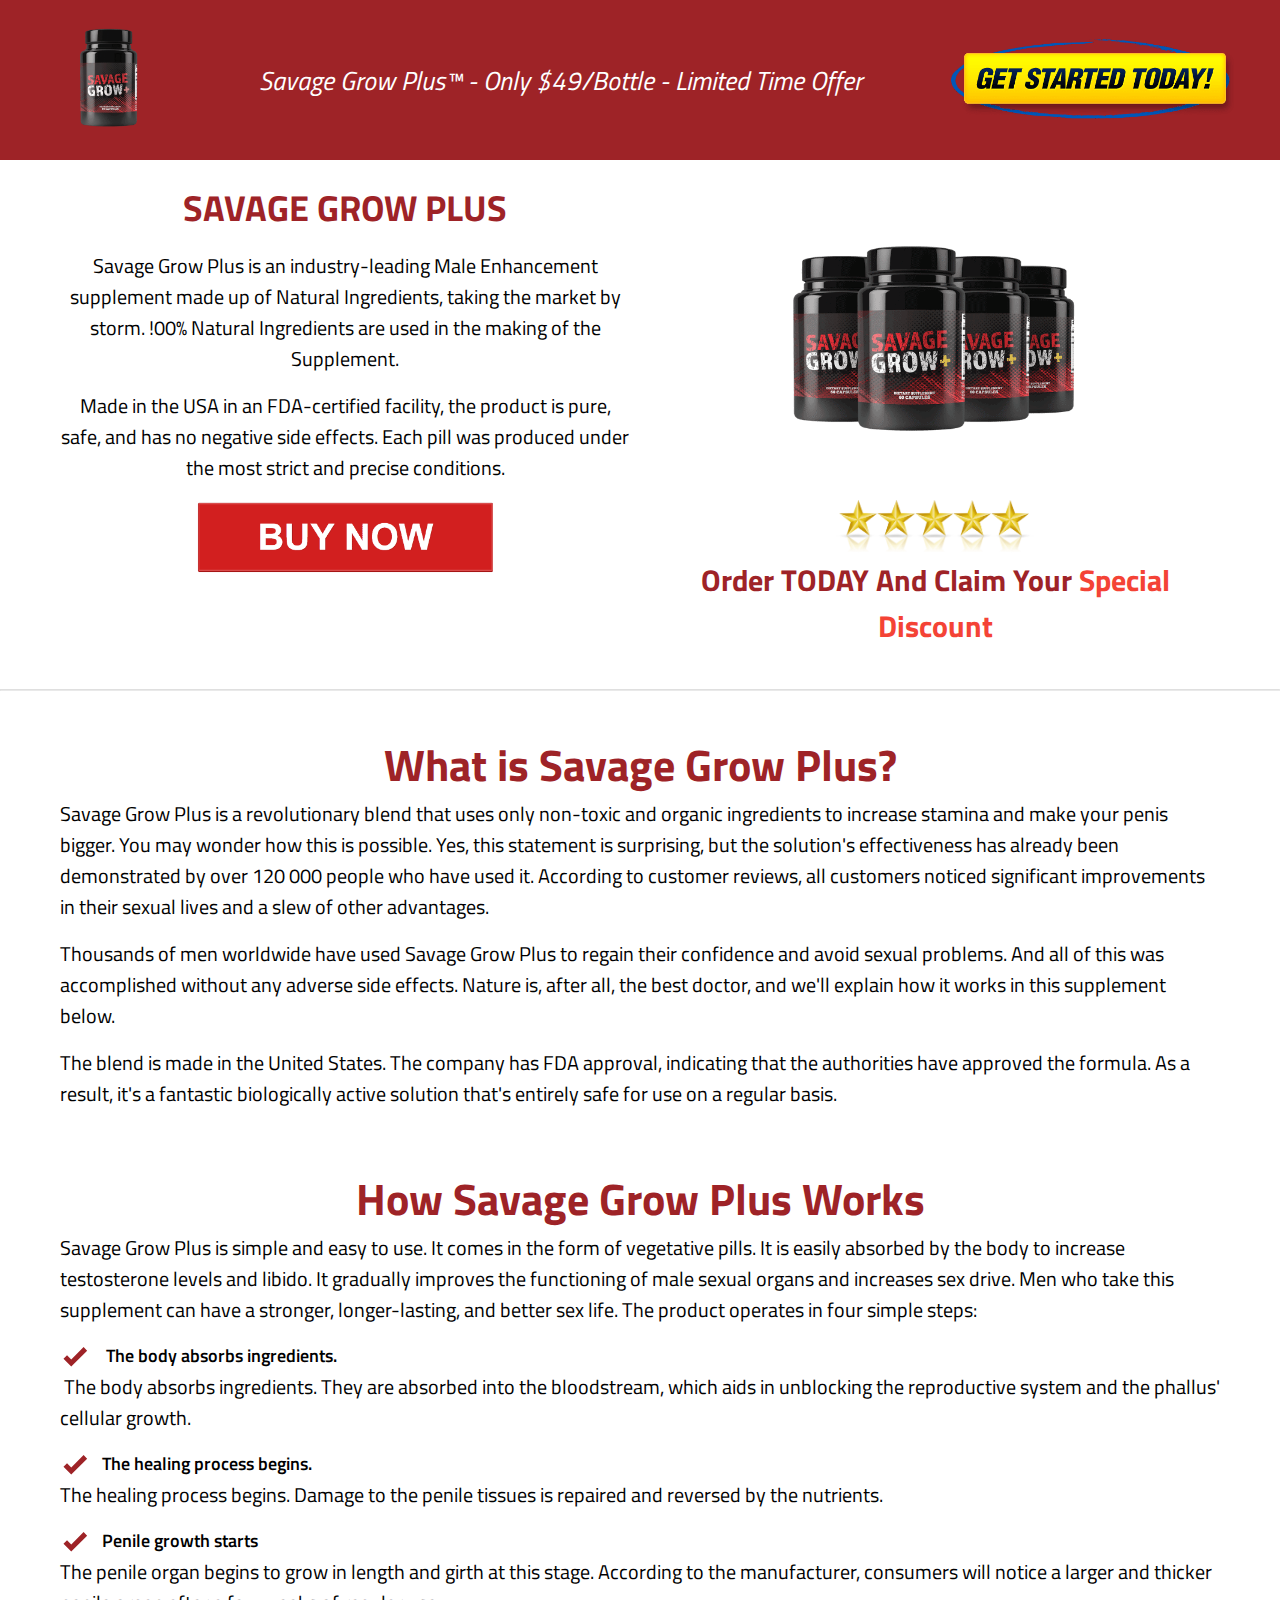
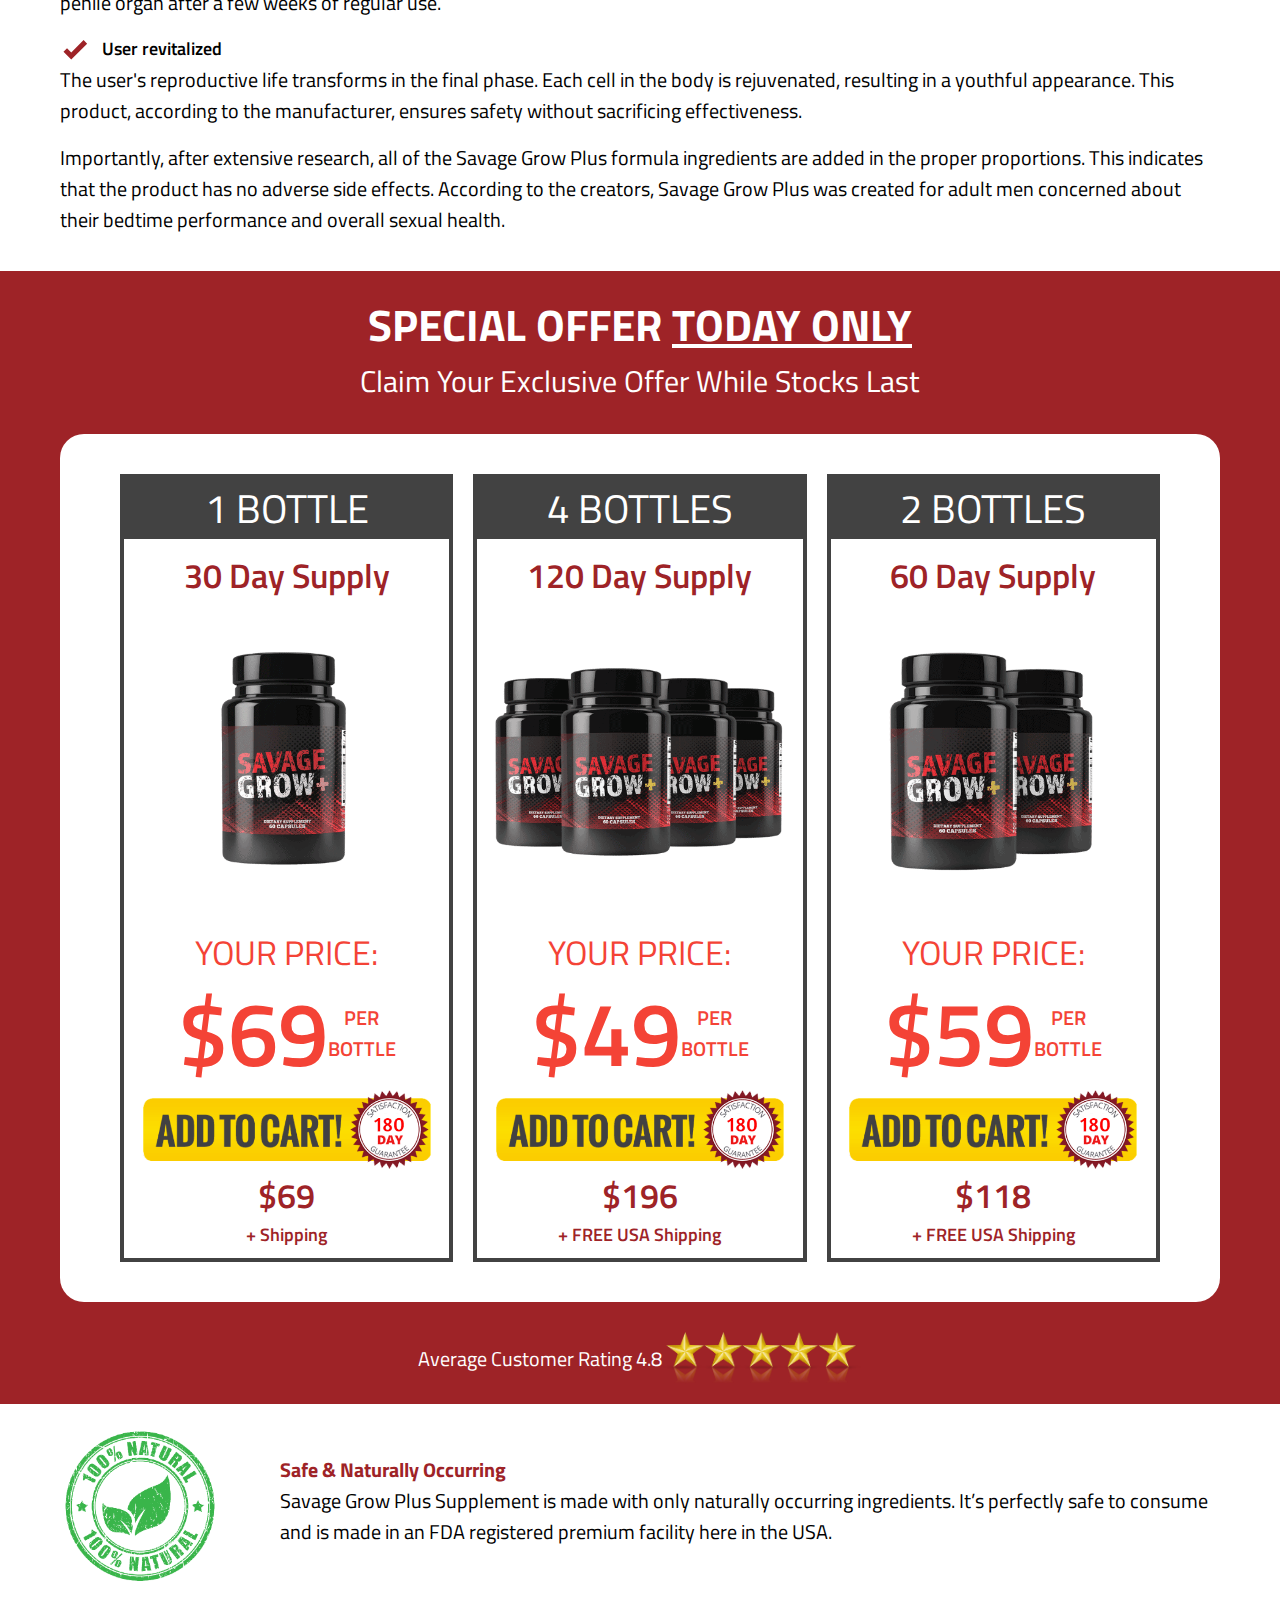
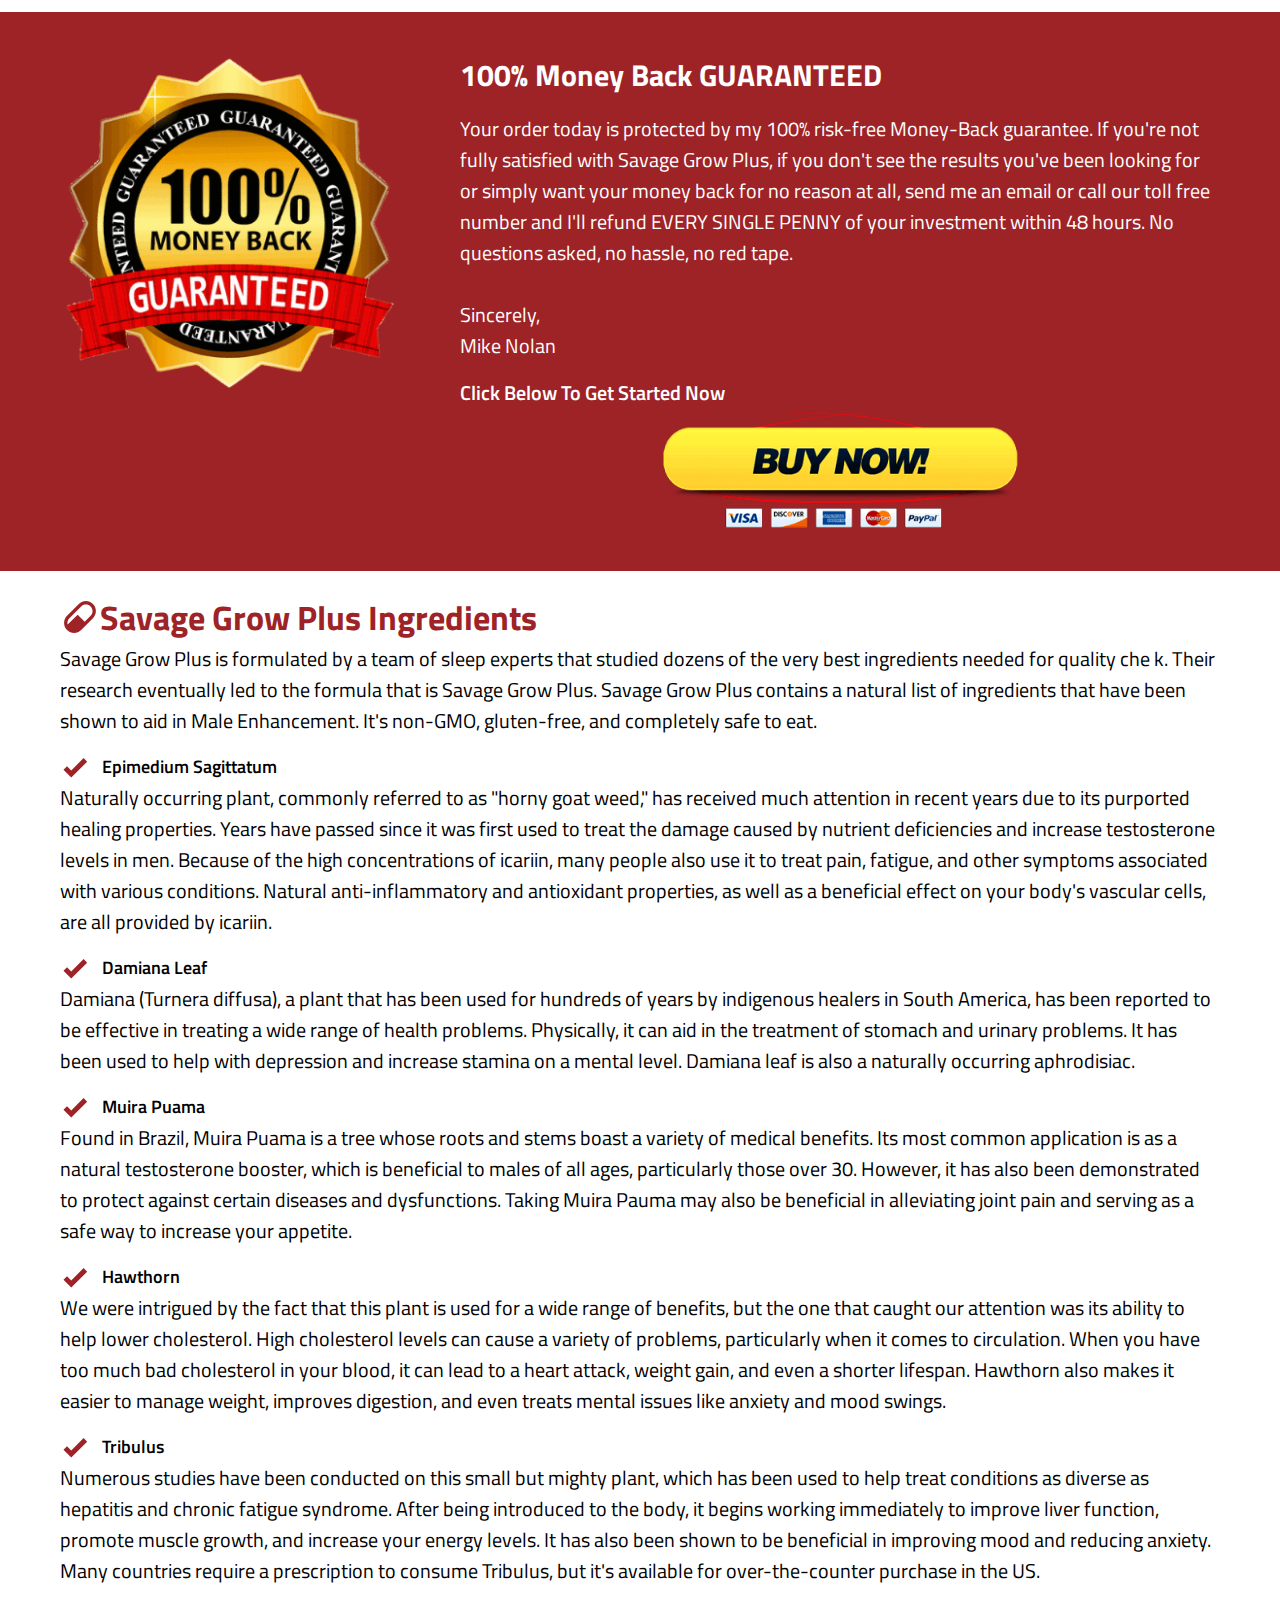
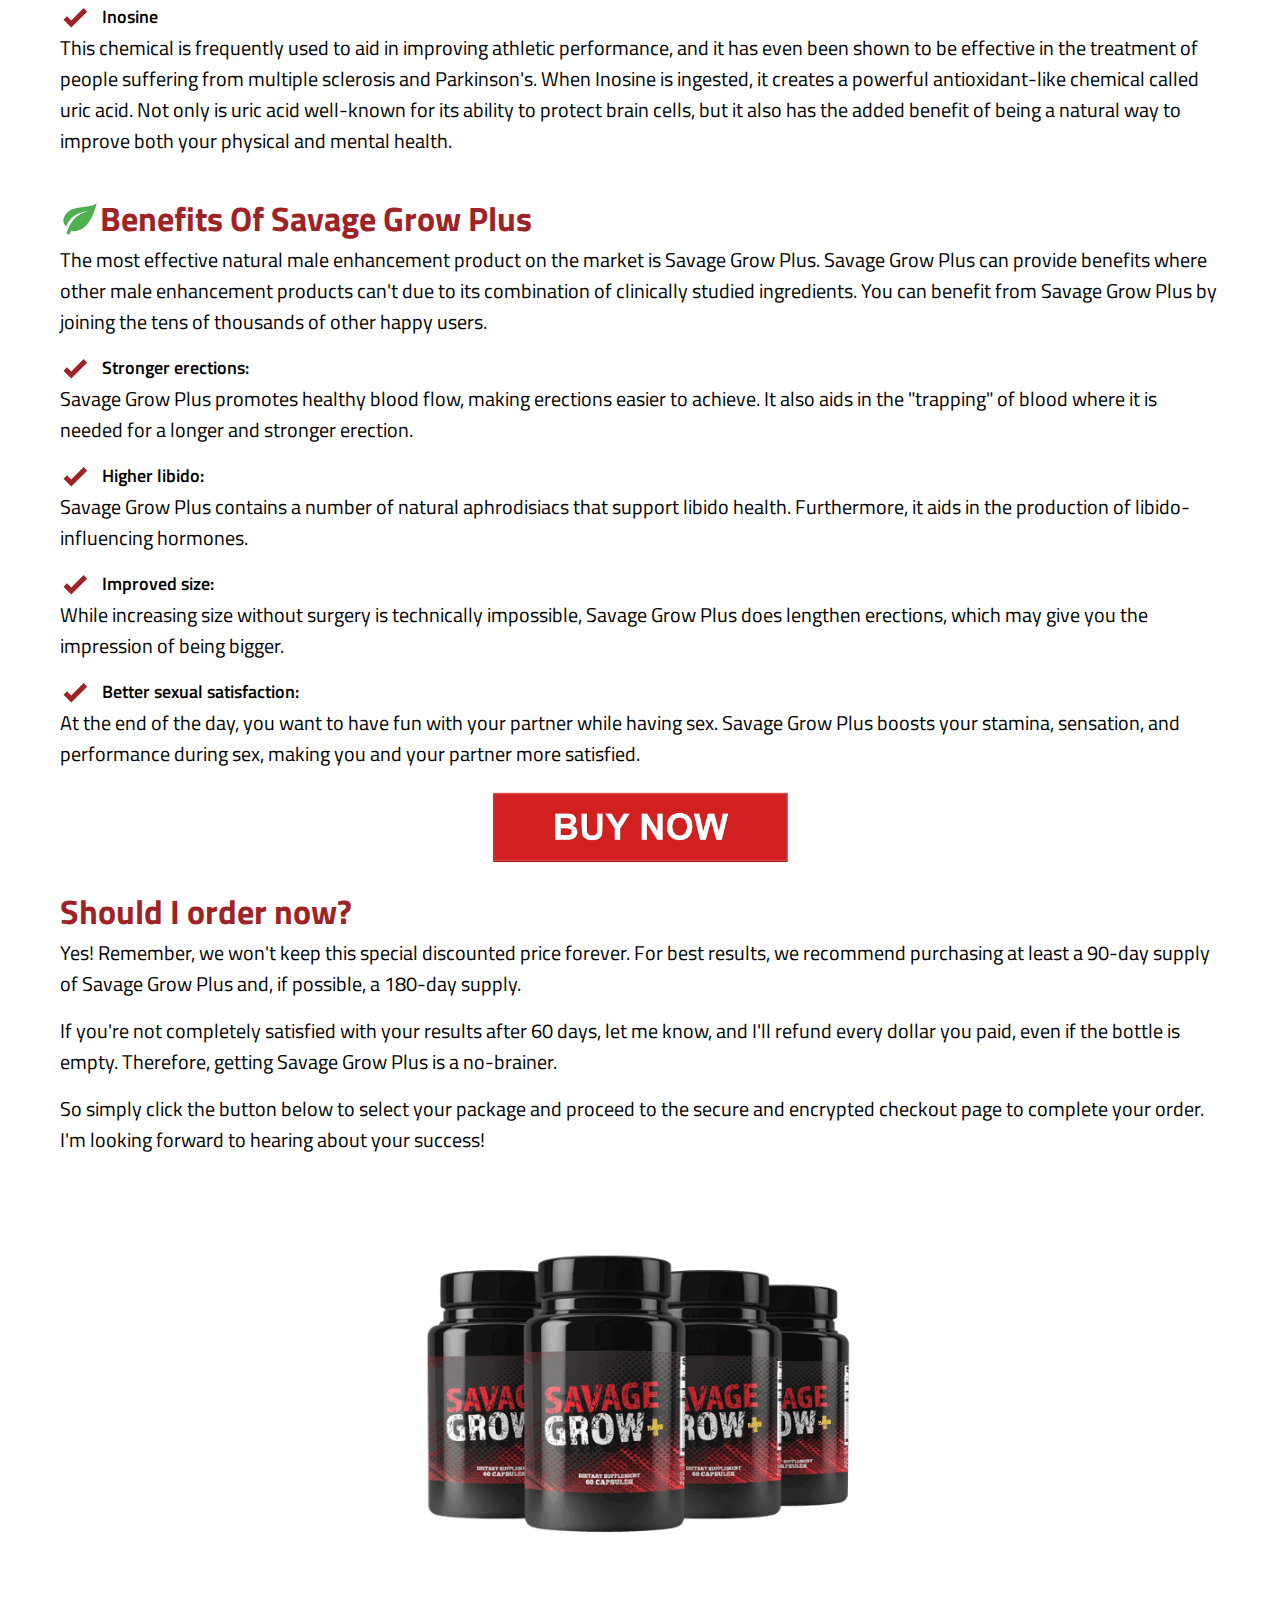
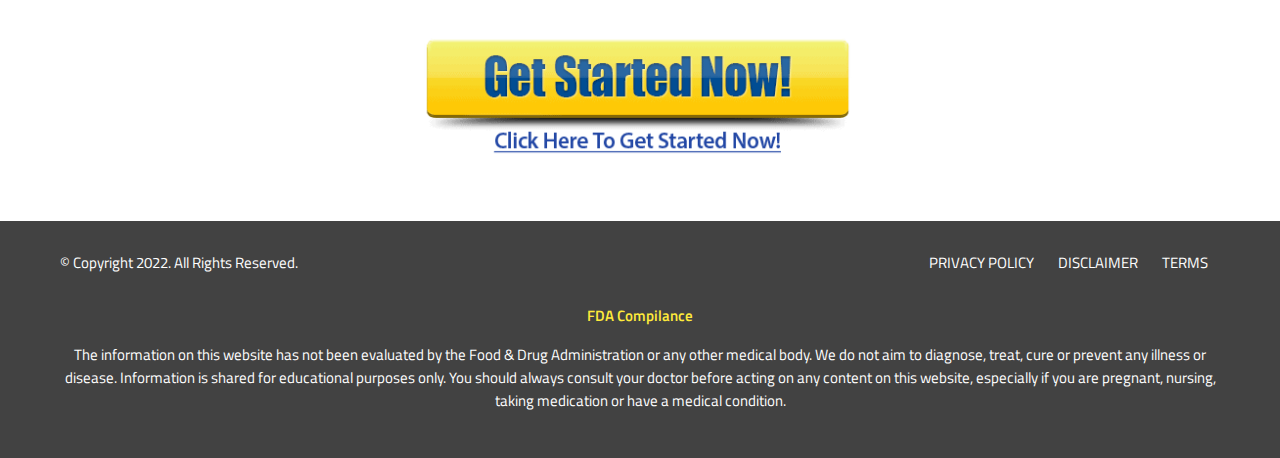
<file: savagegrowpluss/index.html>
<!DOCTYPE html><html lang="en"><head><meta http-equiv="content-type" content="text/html;charset=UTF-8">

    <meta name="msvalidate.01" content="FE2D55DDAC9910587583349F9B48B196">
    <meta charset="UTF-8">
    <meta http-equiv="X-UA-Compatible" content="IE=edge">
    <meta name="viewport" content="width=device-width, initial-scale=1.0">
    <title>Savage Grow Plus™ | (USA Official)</title>
    <meta class="metaTagTop" name="description" content="Savage Grow Plus is a Male Enhancement supplement made up of Natural Ingredients Buy Savage Grow Plus Supplement Now for only $49 from the Official Website.">
    <meta class="metaTagTop" name="keywords" content="Savage Grow Plus, Savage Grow Plus Male Enhancement, Savage Grow Plus buy, Savage Grow Plus official website, Savage Grow Plus supplement, savagegrowplus.com">
    <meta class="metaTagTop" name="author" content="Sophia Pelosi">
  
    <script src="js/jquery-3.6.0.slim.min.js" crossorigin="anonymous"></script>

    <link rel="icon" href="favicon.html">
    <link rel="preconnect" href="https://fonts.gstatic.com/">
    <link href="https://fonts.googleapis.com/css2?family=Titillium+Web:wght@400;600;700&amp;display=swap" rel="stylesheet">
    <link rel="stylesheet" href="css/style.css">
</head>
<body>
    <div class="badge">
        <div class="badge__wrapper container">
            <img height="140" src="images/bottle-1.png" alt="1 bottle">
            <span class="badge__title">Savage Grow Plus™ - Only $49/Bottle - Limited Time Offer</span>
            <a href="https://mwebworthy.com/6425/4826/18/?">
                <img width="300" height="100" src="images/get-started.png" alt="Buy Now">
            </a>
        </div>
    </div>

    <section class="hero">
        <div class="container grid grid--2">
            <div>
                <h1 style="text-align:center" class="hero__title">Savage Grow Plus</h1>
              <!--  <img width="250" src="img/underline.png" alt="underline">  -->
              <br>

                <p style="text-align:center;"> Savage Grow Plus is an industry-leading Male Enhancement supplement made up of Natural Ingredients, taking the market by storm. !00% Natural Ingredients are used in the making of the Supplement.</p>

                <p style="text-align:center;">Made in the USA in an FDA-certified facility, the product is pure, safe, and has no negative side effects. Each pill was produced under the most strict and precise conditions. </p>





                <a href="https://mwebworthy.com/6425/4826/18/?">
                    <img class="hero__buy-now buy-now--centered" src="images/buy-now.png" alt="Savage Grow Plus buy" style="margin-top: 10px;margin-bottom: 10px; ">
                </a>
            </div>

            <div class="text-center">
                <img class="d-block m-auto hero__bottles-img" src="images/bottles-6.png" alt="3 bottles" style="margin-top: 10px;">

           

                <img width="200" src="images/5-stars.png" alt="5-stars" style="margin-top: 60px;">

                <span class="primary--text hero__order-today">
                Order TODAY And Claim Your
                <span class="red--text">
                Special Discount
                </span></span>
            </div>
        </div>
    </section>

    <hr class="divider">

    <section class="what-is">
        <div class="container">
            <h2 class="text-center">What is Savage Grow Plus?</h2>
            <p><a href="https://savagegrowpluss.com/">Savage Grow Plus</a> is a revolutionary blend that uses only non-toxic and organic ingredients to increase stamina and make your penis bigger. You may wonder how this is possible. Yes, this statement is surprising, but the solution's effectiveness has already been demonstrated by over 120 000 people who have used it. According to customer reviews, all customers noticed significant improvements in their sexual lives and a slew of other advantages.</p>

            <p>Thousands of men worldwide have used Savage Grow Plus to regain their confidence and avoid sexual problems. And all of this was accomplished without any adverse side effects. Nature is, after all, the best doctor, and we'll explain how it works in this supplement below.</p>

            <p>The blend is made in the United States. The company has FDA approval, indicating that the authorities have approved the formula. As a result, it's a fantastic biologically active solution that's entirely safe for use on a regular basis.</p>



           
            
         
        </div>
    </section>


        <section class="what-is">
        <div class="container">
            <h2 class="text-center">How Savage Grow Plus Works </h2>
            <p><a href="https://savagegrowpluss.com/">Savage Grow Plus</a> is simple and easy to use. It comes in the form of vegetative pills. It is easily absorbed by the body to increase testosterone levels and libido. It gradually improves the functioning of male sexual organs and increases sex drive. Men who take this supplement can have a stronger, longer-lasting, and better sex life. The product operates in four simple steps:</p>

             <ul style="list-style:none;">
                <li class="d-flex align-center">
                <svg style="width:30px;height:30px" class="primary--text mr-3" viewBox="0 0 24 24">
                    <path fill="currentColor" d="M9,20.42L2.79,14.21L5.62,11.38L9,14.77L18.88,4.88L21.71,7.71L9,20.42Z"/>
                </svg>
                    <span class="font-600 title"> The body absorbs ingredients. </span>
                </li>  
                
                <p>  The body absorbs ingredients. They are absorbed into the bloodstream, which aids in unblocking the reproductive system and the phallus' cellular growth.</p>

                <li class="d-flex align-center">
                <svg style="width:30px;height:30px" class="primary--text mr-3" viewBox="0 0 24 24">
                    <path fill="currentColor" d="M9,20.42L2.79,14.21L5.62,11.38L9,14.77L18.88,4.88L21.71,7.71L9,20.42Z"/>
                </svg>
                    <span class="font-600 title">The healing process begins.</span>
                </li>  
                
                <p> The healing process begins. Damage to the penile tissues is repaired and reversed by the nutrients.</p>

                <li class="d-flex align-center">
                <svg style="width:30px;height:30px" class="primary--text mr-3" viewBox="0 0 24 24">
                    <path fill="currentColor" d="M9,20.42L2.79,14.21L5.62,11.38L9,14.77L18.88,4.88L21.71,7.71L9,20.42Z"/>
                </svg>
                    <span class="font-600 title">Penile growth starts </span>
                </li>  
                
                <p>The penile organ begins to grow in length and girth at this stage. According to the manufacturer, consumers will notice a larger and thicker penile organ after a few weeks of regular use.</p>

                <li class="d-flex align-center">
                <svg style="width:30px;height:30px" class="primary--text mr-3" viewBox="0 0 24 24">
                    <path fill="currentColor" d="M9,20.42L2.79,14.21L5.62,11.38L9,14.77L18.88,4.88L21.71,7.71L9,20.42Z"/>
                </svg>
                    <span class="font-600 title">User revitalized</span>
                </li>  
                
                <p>The user's reproductive life transforms in the final phase. Each cell in the body is rejuvenated, resulting in a youthful appearance. This product, according to the manufacturer, ensures safety without sacrificing effectiveness.</p>
                <p>Importantly, after extensive research, all of the <a href="https://savagegrowpluss.com/">Savage Grow Plus</a> formula ingredients are added in the proper proportions. This indicates that the product has no adverse side effects. According to the creators, Savage Grow Plus was created for adult men concerned about their bedtime performance and overall sexual health.</p>

    
                


                
            </ul>



            
         
        </div>
    </section>



    <section class="special-offer">
        <div class="container">
            <h2 class="special-offer__title text-center">SPECIAL OFFER <u>TODAY ONLY</u></h2>
            <span class="special-offer__subtitle d-block text-center">Claim Your Exclusive Offer While Stocks Last</span>

            <div class="pricing-box grid grid--3">
                <a href="https://mwebworthy.com/6425/4826/18/?" class="pricing-card">
                    <div class="pricing-card__header">
                        1 Bottle
                    </div>
                    <div class="pricing-card__body">
                        <span class="display-1 primary--text font-600 d-block text-center">30 Day Supply</span>
                        <img class="pricing-card__img" src="images/bottle-1.png" alt="Pricing Card">
                        <span class="d-block display-1 red--text text-uppercase text-center">Your Price:</span>

                        <div class="pricing-card__price d-flex align-center justify-center text-center red--text">
                            <span class="display-4 d-block font-600">$69</span> 
                            <span class="headline d-block font-600">PER<br>
                            BOTTLE</span>
                        </div>

                        <img class="pricing-card__btn" src="images/add-to-cart.png" alt="Add to Cart">

                        <div class="text-center">
                            <strike class="red--text display-1 font-600">
                                <span class="black--text"></span></strike> 
                            <span class="display-1 font-600 primary--text">$69</span>
                        </div>

                        <span class="title d-block font-600 text-center primary--text">
                            + Shipping
                        </span>
                    </div>
                </a>
                <a href="https://mwebworthy.com/6425/4826/18/?" class="pricing-card">
                    <div class="pricing-card__header">
                        4 Bottles
                    </div>
                    <div class="pricing-card__body">
                        <span class="display-1 primary--text font-600 d-block text-center">120 Day Supply</span>
                        <img class="pricing-card__img" src="images/bottles-6.png" alt="Pricing">
                        <span class="d-block display-1 red--text text-uppercase text-center">Your Price:</span>

                        <div class="pricing-card__price d-flex align-center justify-center text-center red--text">
                            <span class="display-4 d-block font-600">$49</span> 
                            <span class="headline d-block font-600">PER<br>
                            BOTTLE</span>
                        </div>

                        <img class="pricing-card__btn" src="images/add-to-cart.png" alt="Pricing">

                        <div class="text-center">
                            <strike class="red--text display-1 font-600">
                                <span class="black--text"></span></strike> 
                            <span class="display-1 font-600 primary--text">$196</span>
                        </div>

                        <span class="title d-block font-600 text-center primary--text">
                            + FREE USA Shipping
                        </span>
                    </div>
                </a>
                <a href="https://mwebworthy.com/6425/4826/18/?" class="pricing-card">
                    <div class="pricing-card__header">
                        2 Bottles
                    </div>
                    <div class="pricing-card__body">
                        <span class="display-1 primary--text font-600 d-block text-center">60 Day Supply</span>
                        <img class="pricing-card__img" src="images/bottles-3.png" alt="3 bottles">
                        <span class="d-block display-1 red--text text-uppercase text-center">Your Price:</span>

                        <div class="pricing-card__price d-flex align-center justify-center text-center red--text">
                            <span class="display-4 d-block font-600">$59</span> 
                            <span class="headline d-block font-600">PER<br>
                            BOTTLE</span>
                        </div>

                        <img class="pricing-card__btn" src="images/add-to-cart.png" alt="Add to cart">

                        <div class="text-center">
                            <strike class="red--text display-1 font-600">
                                <span class="black--text"></span></strike> 
                            <span class="display-1 font-600 primary--text">$118</span>
                        </div>

                        <span class="title d-block font-600 text-center primary--text">
                            + FREE USA Shipping
                        </span>
                    </div>
                </a>
            </div>

            <div class="d-flex align-center justify-center">
                <span class="headline display-1 font-weight-bold white--text">Average Customer Rating 4.8</span> 
                <img class="special-offer__stars" src="images/5-stars.png" alt="5 star">
            </div>
        </div>
    </section>

    <section class="safe">
        <div class="container d-flex justify-space-between flex-md-column align-center">
            <img class="safe__img" src="images/natural.png" alt="100% Natural">

            <div class>
                <h3 class="primary--text headline">
                    Safe & Naturally Occurring
                </h3>

                <p><a href="https://savagegrowpluss.com/">Savage Grow Plus</a> Supplement is made with only naturally occurring ingredients. It’s perfectly safe to consume and is made in an FDA registered premium facility here in the USA.</p>
            </div>
        </div>
    </section>

    <section class="guarantee">
        <div class="container grid grid--2">
            <img class="guarantee__img" src="images/guarantee.png" alt="Money Back Guarantee">

            <div class="white--text">
                <h3 class="headline" style="font-size:300%;">
                    100% Money Back GUARANTEED
                </h3>
                    <br>
                <p>Your order today is protected by my 100% risk-free Money-Back guarantee.

If you're not fully satisfied with Savage Grow Plus, if you don't see the results you've been looking for or simply want your money back for no reason at all, send me an email or call our toll free number and I'll refund EVERY SINGLE PENNY of your investment within 48 hours.

No questions asked, no hassle, no red tape.
<br><br>
Sincerely,
<br>
Mike Nolan </p>
               



                <span class="d-block headline font-600">
                    Click Below To Get Started Now
                </span>

                <a href="https://mwebworthy.com/6425/4826/18/?">
                    <img class="guarantee__btn buy-now--centered" src="images/buy-now-yellow.png" alt="Buy Now">
                </a>
            </div>
        </div>
    </section>

    <section class="ingredients">
        <div class="container">
            <h2 class="d-flex primary--text align-center display-1">
                <svg style="width:40px;height:40px" viewBox="0 0 24 24">
                    <path fill="currentColor" d="M4.22,11.29L11.29,4.22C13.64,1.88 17.43,1.88 19.78,4.22C22.12,6.56 22.12,10.36 19.78,12.71L12.71,19.78C10.36,22.12 6.56,22.12 4.22,19.78C1.88,17.43 1.88,13.64 4.22,11.29M5.64,12.71C4.59,13.75 4.24,15.24 4.6,16.57L10.59,10.59L14.83,14.83L18.36,11.29C19.93,9.73 19.93,7.2 18.36,5.64C16.8,4.07 14.27,4.07 12.71,5.64L5.64,12.71Z"/>
                </svg>

                Savage Grow Plus Ingredients

            </h2>

            <p>  <a href="https://savagegrowpluss.com/">Savage Grow Plus</a> is formulated by a team of sleep experts that studied dozens of the very best ingredients needed for quality che k. Their research eventually led to the formula that is Savage Grow Plus.  <a href="https://savagegrowpluss.com/">Savage Grow Plus</a> contains a natural list of ingredients that have been shown to aid in Male Enhancement. It's non-GMO, gluten-free, and completely safe to eat.</p>

            <ul style="list-style:none;">
                <li class="d-flex align-center">
                <svg style="width:30px;height:30px" class="primary--text mr-3" viewBox="0 0 24 24">
                    <path fill="currentColor" d="M9,20.42L2.79,14.21L5.62,11.38L9,14.77L18.88,4.88L21.71,7.71L9,20.42Z"/>
                </svg>
                    <span class="font-600 title">Epimedium Sagittatum </span>
                </li>  
                
                <p> Naturally occurring plant, commonly referred to as "horny goat weed," has received much attention in recent years due to its purported healing properties. Years have passed since it was first used to treat the damage caused by nutrient deficiencies and increase testosterone levels in men. Because of the high concentrations of icariin, many people also use it to treat pain, fatigue, and other symptoms associated with various conditions. Natural anti-inflammatory and antioxidant properties, as well as a beneficial effect on your body's vascular cells, are all provided by icariin.</p>

                <li class="d-flex align-center">
                <svg style="width:30px;height:30px" class="primary--text mr-3" viewBox="0 0 24 24">
                    <path fill="currentColor" d="M9,20.42L2.79,14.21L5.62,11.38L9,14.77L18.88,4.88L21.71,7.71L9,20.42Z"/>
                </svg>
                    <span class="font-600 title">Damiana Leaf </span>
                </li>  
                
                <p> Damiana (Turnera diffusa), a plant that has been used for hundreds of years by indigenous healers in South America, has been reported to be effective in treating a wide range of health problems. Physically, it can aid in the treatment of stomach and urinary problems. It has been used to help with depression and increase stamina on a mental level. Damiana leaf is also a naturally occurring aphrodisiac.</p>

                <li class="d-flex align-center">
                <svg style="width:30px;height:30px" class="primary--text mr-3" viewBox="0 0 24 24">
                    <path fill="currentColor" d="M9,20.42L2.79,14.21L5.62,11.38L9,14.77L18.88,4.88L21.71,7.71L9,20.42Z"/>
                </svg>
                    <span class="font-600 title">Muira Puama </span>
                </li>  
                
                <p> Found in Brazil, Muira Puama is a tree whose roots and stems boast a variety of medical benefits. Its most common application is as a natural testosterone booster, which is beneficial to males of all ages, particularly those over 30. However, it has also been demonstrated to protect against certain diseases and dysfunctions. Taking Muira Pauma may also be beneficial in alleviating joint pain and serving as a safe way to increase your appetite.</p>

                <li class="d-flex align-center">
                <svg style="width:30px;height:30px" class="primary--text mr-3" viewBox="0 0 24 24">
                    <path fill="currentColor" d="M9,20.42L2.79,14.21L5.62,11.38L9,14.77L18.88,4.88L21.71,7.71L9,20.42Z"/>
                </svg>
                    <span class="font-600 title">Hawthorn</span>
                </li>  
                
                <p> We were intrigued by the fact that this plant is used for a wide range of benefits, but the one that caught our attention was its ability to help lower cholesterol. High cholesterol levels can cause a variety of problems, particularly when it comes to circulation. When you have too much bad cholesterol in your blood, it can lead to a heart attack, weight gain, and even a shorter lifespan. Hawthorn also makes it easier to manage weight, improves digestion, and even treats mental issues like anxiety and mood swings.</p>

                <li class="d-flex align-center">
                <svg style="width:30px;height:30px" class="primary--text mr-3" viewBox="0 0 24 24">
                    <path fill="currentColor" d="M9,20.42L2.79,14.21L5.62,11.38L9,14.77L18.88,4.88L21.71,7.71L9,20.42Z"/>
                </svg>
                    <span class="font-600 title">Tribulus</span>
                </li>  
                
                <p>Numerous studies have been conducted on this small but mighty plant, which has been used to help treat conditions as diverse as hepatitis and chronic fatigue syndrome. After being introduced to the body, it begins working immediately to improve liver function, promote muscle growth, and increase your energy levels. It has also been shown to be beneficial in improving mood and reducing anxiety. Many countries require a prescription to consume Tribulus, but it's available for over-the-counter purchase in the US.</p>

                <li class="d-flex align-center">
                <svg style="width:30px;height:30px" class="primary--text mr-3" viewBox="0 0 24 24">
                    <path fill="currentColor" d="M9,20.42L2.79,14.21L5.62,11.38L9,14.77L18.88,4.88L21.71,7.71L9,20.42Z"/>
                </svg>
                    <span class="font-600 title">Inosine</span>
                </li>  
                
                <p> This chemical is frequently used to aid in improving athletic performance, and it has even been shown to be effective in the treatment of people suffering from multiple sclerosis and Parkinson's. When Inosine is ingested, it creates a powerful antioxidant-like chemical called uric acid. Not only is uric acid well-known for its ability to protect brain cells, but it also has the added benefit of being a natural way to improve both your physical and mental health.</p>

    
                


                
            </ul>
        </div>
    </section>

    <section class="benefits">
        <div class="container">
            <h2 class="d-flex primary--text align-center display-1">
                <svg style="width:40px;height:40px; color: #4CAF50" viewBox="0 0 24 24">
                    <path fill="currentColor" d="M17,8C8,10 5.9,16.17 3.82,21.34L5.71,22L6.66,19.7C7.14,19.87 7.64,20 8,20C19,20 22,3 22,3C21,5 14,5.25 9,6.25C4,7.25 2,11.5 2,13.5C2,15.5 3.75,17.25 3.75,17.25C7,8 17,8 17,8Z"/>
                </svg>

                Benefits Of Savage Grow Plus

             </h2>

             <p>The most effective natural male enhancement product on the market is Savage Grow Plus. <a href="https://savagegrowpluss.com/">Savage Grow Plus</a> can provide benefits where other male enhancement products can't due to its combination of clinically studied ingredients.

You can benefit from <a href="https://savagegrowpluss.com/">Savage Grow Plus</a> by joining the tens of thousands of other happy users.</p>

            <ul style="list-style:none;">
                <li class="d-flex align-center">
                <svg style="width:30px;height:30px" class="primary--text mr-3" viewBox="0 0 24 24">
                    <path fill="currentColor" d="M9,20.42L2.79,14.21L5.62,11.38L9,14.77L18.88,4.88L21.71,7.71L9,20.42Z"/>
                </svg>
                <span class="font-600 title">Stronger erections: </span>
                </li>
                <p>Savage Grow Plus promotes healthy blood flow, making erections easier to achieve. It also aids in the "trapping" of blood where it is needed for a longer and stronger erection.</p>
                

                <li class="d-flex align-center">
                <svg style="width:30px;height:30px" class="primary--text mr-3" viewBox="0 0 24 24">
                    <path fill="currentColor" d="M9,20.42L2.79,14.21L5.62,11.38L9,14.77L18.88,4.88L21.71,7.71L9,20.42Z"/>
                </svg>
                <span class="font-600 title">Higher libido:</span>
                </li>
                <p> Savage Grow Plus contains a number of natural aphrodisiacs that support libido health. Furthermore, it aids in the production of libido-influencing hormones.</p>

                <li class="d-flex align-center">
                <svg style="width:30px;height:30px" class="primary--text mr-3" viewBox="0 0 24 24">
                    <path fill="currentColor" d="M9,20.42L2.79,14.21L5.62,11.38L9,14.77L18.88,4.88L21.71,7.71L9,20.42Z"/>
                </svg>
                <span class="font-600 title">Improved size:</span>
                </li>
                <p> While increasing size without surgery is technically impossible, <a href="https://savagegrowpluss.com/">Savage Grow Plus</a> does lengthen erections, which may give you the impression of being bigger.</p>

       
                <li class="d-flex align-center">
                <svg style="width:30px;height:30px" class="primary--text mr-3" viewBox="0 0 24 24">
                    <path fill="currentColor" d="M9,20.42L2.79,14.21L5.62,11.38L9,14.77L18.88,4.88L21.71,7.71L9,20.42Z"/>
                </svg>
                <span class="font-600 title">Better sexual satisfaction: </span>
                </li>
                <p>At the end of the day, you want to have fun with your partner while having sex. <a href="https://savagegrowpluss.com/">Savage Grow Plus</a> boosts your stamina, sensation, and performance during sex, making you and your partner more satisfied.</p>


               
              

              

            </ul>

            <a href="https://mwebworthy.com/6425/4826/18/?">
                <img class="hero__buy-now buy-now--centered" src="images/buy-now.png" alt="Purchase Now" style="margin-top: 20px; margin-bottom: 20px;">
            </a>
        </div>
    </section>

    <section class="order">
        <div class="container">
            <h2 class="primary--text display-1">Should I order now?</h2>

            <p>Yes! Remember, we won't keep this special discounted price forever. For best results, we recommend purchasing at least a 90-day supply of <a href="https://savagegrowpluss.com/">Savage Grow Plus</a> and, if possible, a 180-day supply.</p>

            <p>If you're not completely satisfied with your results after 60 days, let me know, and I'll refund every dollar you paid, even if the bottle is empty. Therefore, getting  <a href="https://savagegrowpluss.com/">Savage Grow Plus</a> is a no-brainer.</p>

            <p>So simply click the button below to select your package and proceed to the secure and encrypted checkout page to complete your order. I'm looking forward to hearing about your success!</p>

            <a href="https://mwebworthy.com/6425/4826/18/?">
                <img class="buy-now--centered order__bottles-img" src="images/bottles-6.png" alt="6 bottles">
                </a><a href="https://mwebworthy.com/6425/4826/18/?"><img class="buy-now--centered order__get-started" src="images/get-started-now.png" alt="Get Started Today"></a>
            
        </div>
    </section>

    <footer class="footer">
        <div class="container">
            <div class="footer__header d-flex justify-space-between align-center">
                <span class="white--text footer__copyright">© Copyright 2022. All Rights Reserved.</span>
                
                

                <ul class="footer__list">
                    <li class="footer__list-item"><a href="https://mwebworthy.com/6425/4826/18/?">Privacy Policy</a></li>
                    <li class="footer__list-item"><a href="https://mwebworthy.com/6425/4826/18/?">Disclaimer</a></li>
                    <li class="footer__list-item"><a href="https://mwebworthy.com/6425/4826/18/?">Terms</a></li>
                </ul>
            </div>

            <p class="footer__disclaimer text-center font-600 yellow--text">FDA Compilance</p>

            <p class="footer__disclaimer text-center white--text">The information on this website has not been evaluated by the Food & Drug Administration or any other medical body. We do not aim to diagnose, treat, cure or prevent any illness or disease. Information is shared for educational purposes only. You should always consult your doctor before acting on any content on this website, especially if you are pregnant, nursing, taking medication or have a medical condition.</p>
        </div>
    </footer>

    
    <script>
      var countdown = 30 * 60 * 1000;
	  var timerId = setInterval(function(){

	  countdown -= 1000;
	  var min = Math.floor(countdown / (60 * 1000));
	  var sec = Math.floor((countdown - (min * 60 * 1000)) / 1000);
	  if (countdown <= 0) {
	     clearInterval(timerId);
	  } else {
        if (min < 10) {
            $('.minute h2').text("0" + min)
        } else {
            $('.minute h2').text(min)
        }
        if (sec < 10) {
            $('.second h2').text("0" + sec)
        } else {
            $('.second h2').text(sec)
        }
	  }
	}, 1000);
    </script>


</body></html>
</file>
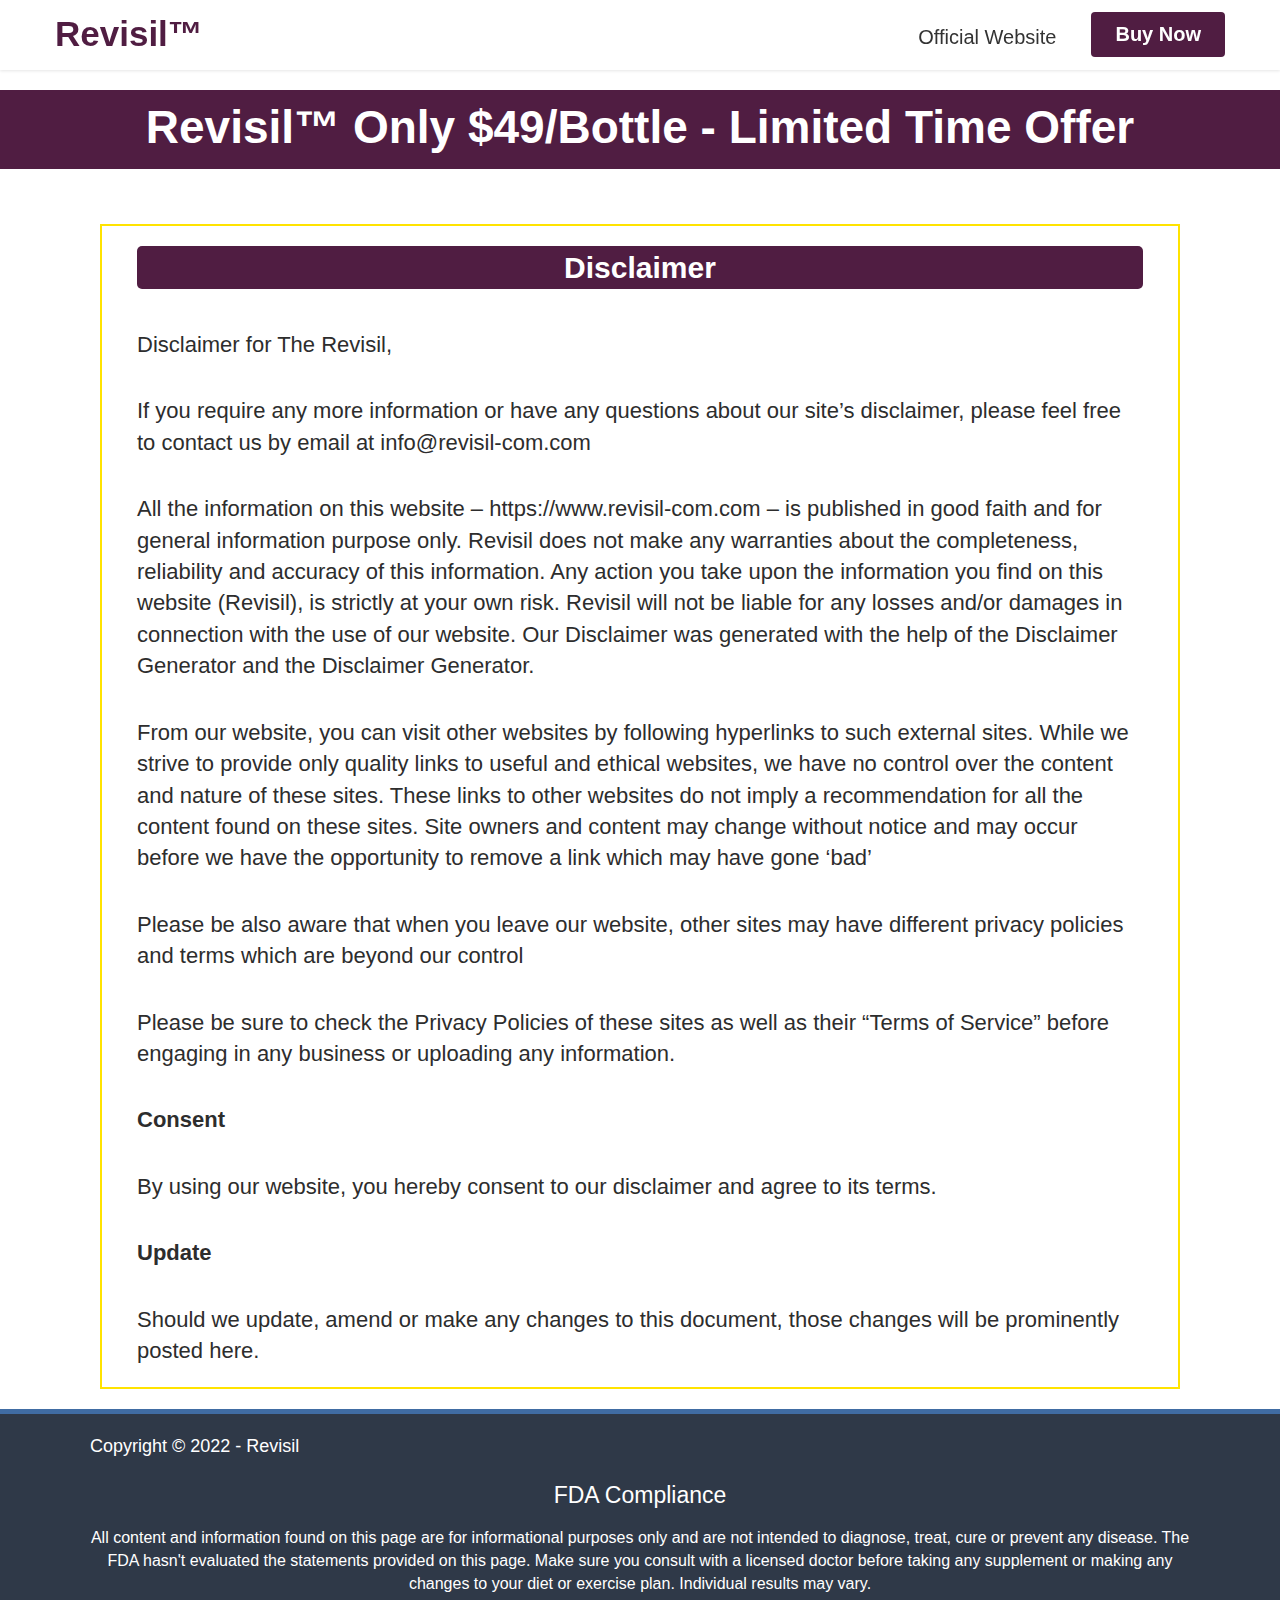
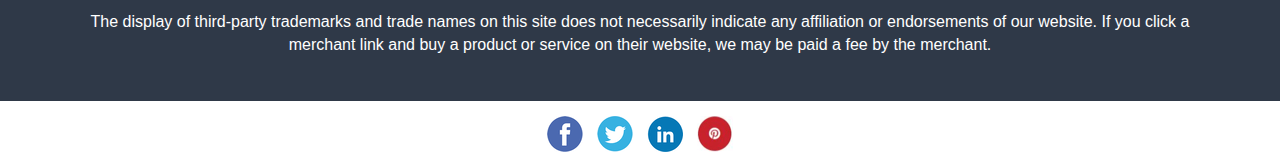
<file: revisil.com/disclaimer.html>
<!DOCTYPE html>
<html lang="en-US">

<!-- Mirrored from revisil-com.com/disclaimer by HTTrack Website Copier/3.x [XR&CO'2014], Thu, 08 Dec 2022 16:32:20 GMT -->
<head>
<meta http-equiv="Content-Type" content="text/html; charset=utf-8" />
<meta name="viewport" content="width=device-width, initial-scale=1" />
<title>Revisil™ (Official) | Disclaimer</title>
<meta name="description" content="Revisil keeps your skin healthy is especially to get the wrinkles and fine lines free and clear skin, with a multi-step procedure. Buy from Official Website." />
<meta name="author" content="revisil-com.com" />
<link rel="shortcut icon" href="ast/favicon.ico" type="image/x-icon" />
<link href="ast/style.css" rel="stylesheet" type="text/css">
<!-- Google tag (gtag.js) -->
<script async src="https://www.googletagmanager.com/gtag/js?id=UA-250009138-1"></script>
<script>
  window.dataLayer = window.dataLayer || [];
  function gtag(){dataLayer.push(arguments);}
  gtag('js', new Date());
  gtag('config', 'UA-250009138-1');
</script>
</head>
<body>
<div class="containerWrapper">
<div class="h1">
<div class="fullC">
<div class="h11"><a href="https://mwebworthy.com/7626/2550/18/?">Revisil™</a></div>
<div class="h12">
<a class="hmenu" href="https://mwebworthy.com/7626/2550/18/?">Official Website</a>
<a class="btn btn-primary hb" href="https://mwebworthy.com/7626/2550/18/?">Buy Now</a>
</div>
</div>
</div>
<div class="th">
<div class="th1">Revisil™ Only $49/Bottle - Limited Time Offer</div>
</div>
<div class="t9">
<div class="fullC">
<div class="t91">
<div class="t92">
<h2 class="t93">Disclaimer</h2>
<div class="t94">Disclaimer for The Revisil,</div>
<div>&nbsp;</div>
<div class="t94">If you require any more information or have any questions about our site’s disclaimer, please feel free to contact us by email at info@revisil-com.com</div>
<div>&nbsp;</div>
<div class="t94">All the information on this website – https://www.revisil-com.com – is published in good faith and for general information purpose only. Revisil does not make any warranties about the completeness, reliability and accuracy of this information. Any action you take upon the information you find on this website (Revisil), is strictly at your own risk. Revisil will not be liable for any losses and/or damages in connection with the use of our website. Our Disclaimer was generated with the help of the Disclaimer Generator and the Disclaimer Generator.</div>
<div>&nbsp;</div>
<div class="t94">From our website, you can visit other websites by following hyperlinks to such external sites. While we strive to provide only quality links to useful and ethical websites, we have no control over the content and nature of these sites. These links to other websites do not imply a recommendation for all the content found on these sites. Site owners and content may change without notice and may occur before we have the opportunity to remove a link which may have gone ‘bad’</div>
<div>&nbsp;</div>
<div class="t94">Please be also aware that when you leave our website, other sites may have different privacy policies and terms which are beyond our control</div>
<div>&nbsp;</div>
<div class="t94">Please be sure to check the Privacy Policies of these sites as well as their “Terms of Service” before engaging in any business or uploading any information.</div>
<div>&nbsp;</div>
<div class="t94"><b>Consent</b></div>
<div>&nbsp;</div>
<div class="t94">By using our website, you hereby consent to our disclaimer and agree to its terms.</div>
<div>&nbsp;</div>
<div class="t94"><b>Update</b></div>
<div>&nbsp;</div>
<div class="t94">Should we update, amend or make any changes to this document, those changes will be prominently posted here.</div>
</div>
</div>
</div>
</div>
<div>&nbsp;</div>
<div class="fu1">
<div class="fullC">
<div class="fu2">
<div class="fu3">
<div class="fu4">Copyright © 2022 - Revisil</div>
<div class="fu5">

</div>
</div>				
<div class="fu6">FDA Compliance</div>
<div class="fu7">All content and information found on this page are for informational purposes only and are not intended to diagnose, treat, cure or prevent any disease. The FDA hasn't evaluated the statements provided on this page. Make sure you consult with a licensed doctor before taking any supplement or making any changes to your diet or exercise plan. Individual results may vary.</div>
<div class="fu8">The display of third-party trademarks and trade names on this site does not necessarily indicate any affiliation or endorsements of our website. If you click a merchant link and buy a product or service on their website, we may be paid a fee by the merchant.</div>
</div>
</div>
</div>
<div class="s1">
<div class="fullC">
<div class="s2">				
<a class="s3" target="_blank" href="https://www.facebook.com/sharer/sharer.php?u=https://revisil-com.com/" title="facebook"><img title="Facebook" alt="Facebook" src="ast/facebook.png" width="36" height="36"></a>
<a class="s3" target="_blank" href="https://twitter.com/home?status=https://revisil-com.com/" title="twitter"><img title="twitter" alt="twitter" src="ast/twitter.png" width="36" height="36"></a>
<a class="s3" target="_blank" href="https://www.linkedin.com/shareArticle?mini=true&amp;url=https://revisil-com.com/" title="linkedin"><img title="linkedin" alt="linkedin" src="ast/linkedin.png" width="36" height="36"></a>
<a class="s3" target="_blank" href="https://pinterest.com/pin/create/button/?url=https://revisil-com.com/" title="pinterest"><img title="pinterest" alt="pinterest" src="ast/pinterest.png" width="36" height="36"></a>
</div>
</div>
</div>
</div>
</body>

<!-- Mirrored from revisil-com.com/disclaimer by HTTrack Website Copier/3.x [XR&CO'2014], Thu, 08 Dec 2022 16:32:20 GMT -->
</html>
</file>
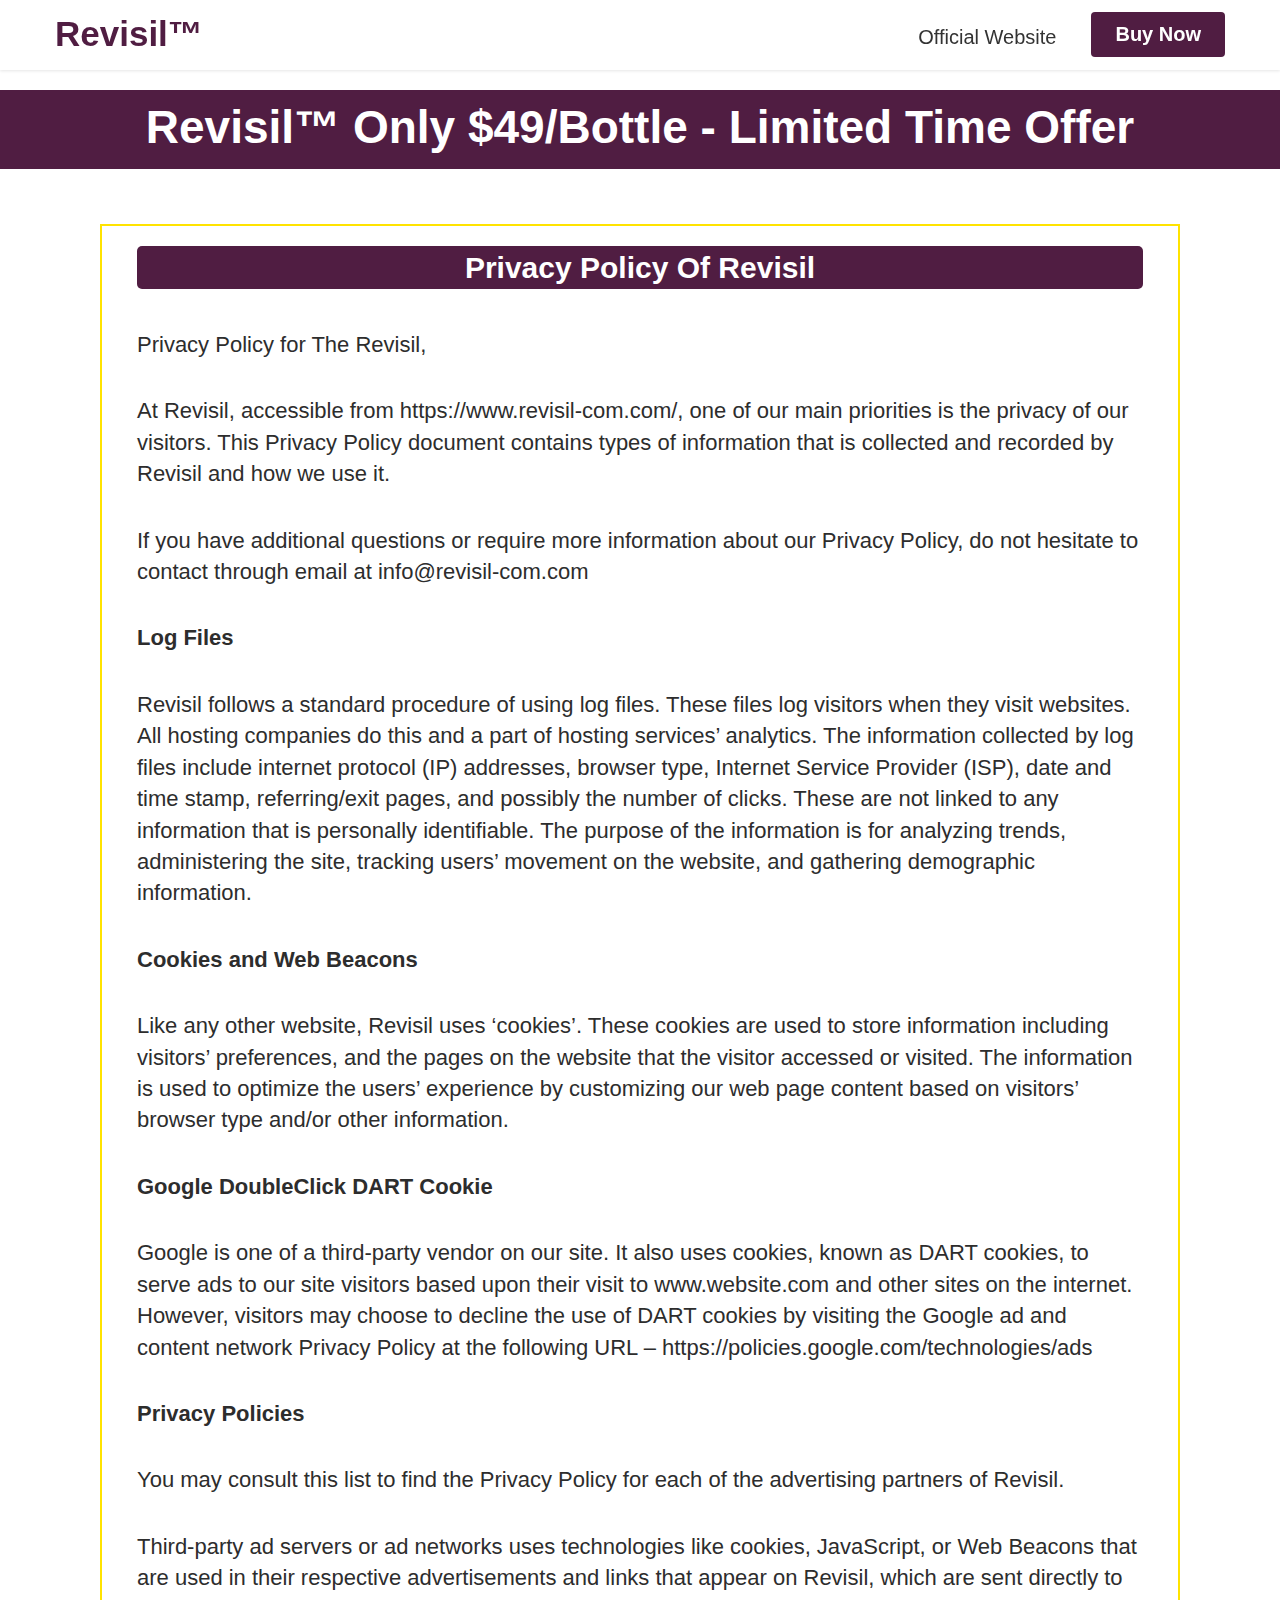
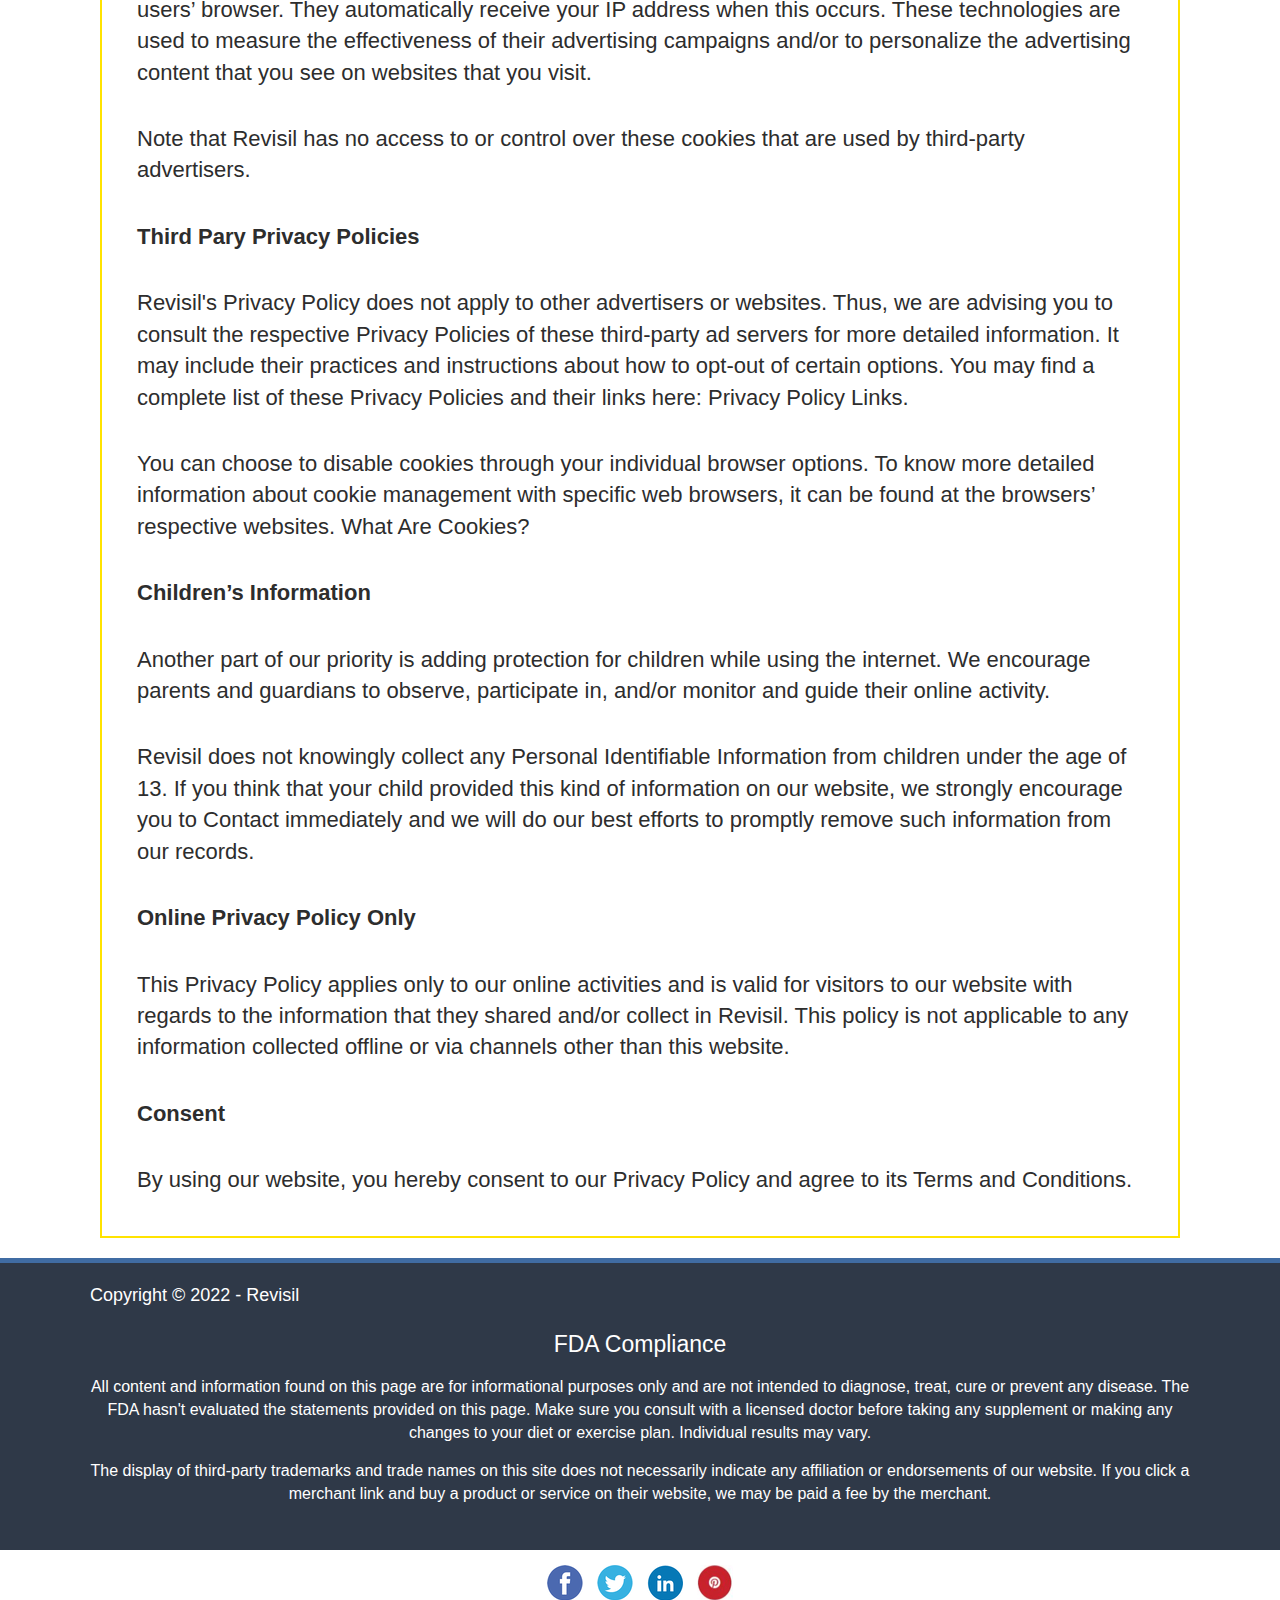
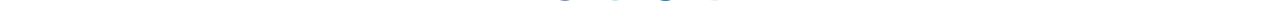
<file: revisil.com/privacy-policy.html>
<!DOCTYPE html>
<html lang="en-US">

<!-- Mirrored from revisil-com.com/privacy-policy by HTTrack Website Copier/3.x [XR&CO'2014], Thu, 08 Dec 2022 16:32:20 GMT -->
<head>
<meta http-equiv="Content-Type" content="text/html; charset=utf-8" />
<meta name="viewport" content="width=device-width, initial-scale=1" />
<title>Revisil™ (Official) | Privacy Policy</title>
<meta name="description" content="Revisil keeps your skin healthy is especially to get the wrinkles and fine lines free and clear skin, with a multi-step procedure. Buy from Official Website." />
<meta name="author" content="revisil-com.com" />
<link rel="shortcut icon" href="ast/favicon.ico" type="image/x-icon" />
<link href="ast/style.css" rel="stylesheet" type="text/css">
<!-- Google tag (gtag.js) -->
<script async src="https://www.googletagmanager.com/gtag/js?id=UA-250009138-1"></script>
<script>
  window.dataLayer = window.dataLayer || [];
  function gtag(){dataLayer.push(arguments);}
  gtag('js', new Date());
  gtag('config', 'UA-250009138-1');
</script>
</head>
<body>
<div class="containerWrapper">
<div class="h1">
<div class="fullC">
<div class="h11"><a href="https://mwebworthy.com/7626/2550/18/?">Revisil™</a></div>
<div class="h12">
<a class="hmenu" href="https://mwebworthy.com/7626/2550/18/?">Official Website</a>
<a class="btn btn-primary hb" href="https://mwebworthy.com/7626/2550/18/?">Buy Now</a>
</div>
</div>
</div>
<div class="th">
<div class="th1">Revisil™ Only $49/Bottle - Limited Time Offer</div>
</div>
<div class="t9">
<div class="fullC">
<div class="t91">
<div class="t92">
<h2 class="t93">Privacy Policy Of Revisil</h2>
<div class="t94">Privacy Policy for The Revisil,</div>
<div>&nbsp;</div>
<div class="t94">At Revisil, accessible from https://www.revisil-com.com/, one of our main priorities is the privacy of our visitors. This Privacy Policy document contains types of information that is collected and recorded by Revisil and how we use it.</div>
<div>&nbsp;</div>
<div class="t94">If you have additional questions or require more information about our Privacy Policy, do not hesitate to contact through email at info@revisil-com.com</div>
<div>&nbsp;</div>
<div class="t94"><b>Log Files</b></div>
<div>&nbsp;</div>
<div class="t94">Revisil follows a standard procedure of using log files. These files log visitors when they visit websites. All hosting companies do this and a part of hosting services’ analytics. The information collected by log files include internet protocol (IP) addresses, browser type, Internet Service Provider (ISP), date and time stamp, referring/exit pages, and possibly the number of clicks. These are not linked to any information that is personally identifiable. The purpose of the information is for analyzing trends, administering the site, tracking users’ movement on the website, and gathering demographic information.</div>
<div>&nbsp;</div>
<div class="t94"><b>Cookies and Web Beacons</b></div>
<div>&nbsp;</div>
<div class="t94">Like any other website, Revisil uses ‘cookies’. These cookies are used to store information including visitors’ preferences, and the pages on the website that the visitor accessed or visited. The information is used to optimize the users’ experience by customizing our web page content based on visitors’ browser type and/or other information.</div>
<div>&nbsp;</div>
<div class="t94"><b>Google DoubleClick DART Cookie</b></div>
<div>&nbsp;</div>
<div class="t94">Google is one of a third-party vendor on our site. It also uses cookies, known as DART cookies, to serve ads to our site visitors based upon their visit to www.website.com and other sites on the internet. However, visitors may choose to decline the use of DART cookies by visiting the Google ad and content network Privacy Policy at the following URL – https://policies.google.com/technologies/ads</div>
<div>&nbsp;</div>
<div class="t94"><b>Privacy Policies</b></div>
<div>&nbsp;</div>
<div class="t94">You may consult this list to find the Privacy Policy for each of the advertising partners of Revisil.</div>
<div>&nbsp;</div>
<div class="t94">Third-party ad servers or ad networks uses technologies like cookies, JavaScript, or Web Beacons that are used in their respective advertisements and links that appear on Revisil, which are sent directly to users’ browser. They automatically receive your IP address when this occurs. These technologies are used to measure the effectiveness of their advertising campaigns and/or to personalize the advertising content that you see on websites that you visit.</div>
<div>&nbsp;</div>
<div class="t94">Note that Revisil has no access to or control over these cookies that are used by third-party advertisers.</div>
<div>&nbsp;</div>
<div class="t94"><b>Third Pary Privacy Policies</b></div>
<div>&nbsp;</div>
<div class="t94">Revisil's Privacy Policy does not apply to other advertisers or websites. Thus, we are advising you to consult the respective Privacy Policies of these third-party ad servers for more detailed information. It may include their practices and instructions about how to opt-out of certain options. You may find a complete list of these Privacy Policies and their links here: Privacy Policy Links.</div>
<div>&nbsp;</div>
<div class="t94">You can choose to disable cookies through your individual browser options. To know more detailed information about cookie management with specific web browsers, it can be found at the browsers’ respective websites. What Are Cookies?</div>
<div>&nbsp;</div>
<div class="t94"><b>Children’s Information</b></div>
<div>&nbsp;</div>
<div class="t94">Another part of our priority is adding protection for children while using the internet. We encourage parents and guardians to observe, participate in, and/or monitor and guide their online activity.</div>
<div>&nbsp;</div>
<div class="t94">Revisil does not knowingly collect any Personal Identifiable Information from children under the age of 13. If you think that your child provided this kind of information on our website, we strongly encourage you to Contact immediately and we will do our best efforts to promptly remove such information from our records.</div>
<div>&nbsp;</div>
<div class="t94"><b>Online Privacy Policy Only</b></div>
<div>&nbsp;</div>
<div class="t94">This Privacy Policy applies only to our online activities and is valid for visitors to our website with regards to the information that they shared and/or collect in Revisil. This policy is not applicable to any information collected offline or via channels other than this website.</div>
<div>&nbsp;</div>
<div class="t94"><b>Consent</b></div>
<div>&nbsp;</div>
<div class="t94">By using our website, you hereby consent to our Privacy Policy and agree to its Terms and Conditions.</div>
<div>&nbsp;</div>
</div>
</div>
</div>
</div>
<div>&nbsp;</div>
<div class="fu1">
<div class="fullC">
<div class="fu2">
<div class="fu3">
<div class="fu4">Copyright © 2022 - Revisil</div>
<div class="fu5">

</div>
</div>				
<div class="fu6">FDA Compliance</div>
<div class="fu7">All content and information found on this page are for informational purposes only and are not intended to diagnose, treat, cure or prevent any disease. The FDA hasn't evaluated the statements provided on this page. Make sure you consult with a licensed doctor before taking any supplement or making any changes to your diet or exercise plan. Individual results may vary.</div>
<div class="fu8">The display of third-party trademarks and trade names on this site does not necessarily indicate any affiliation or endorsements of our website. If you click a merchant link and buy a product or service on their website, we may be paid a fee by the merchant.</div>
</div>
</div>
</div>
<div class="s1">
<div class="fullC">
<div class="s2">				
<a class="s3" target="_blank" href="https://www.facebook.com/sharer/sharer.php?u=https://revisil-com.com/" title="facebook"><img title="Facebook" alt="Facebook" src="ast/facebook.png" width="36" height="36"></a>
<a class="s3" target="_blank" href="https://twitter.com/home?status=https://revisil-com.com/" title="twitter"><img title="twitter" alt="twitter" src="ast/twitter.png" width="36" height="36"></a>
<a class="s3" target="_blank" href="https://www.linkedin.com/shareArticle?mini=true&amp;url=https://revisil-com.com/" title="linkedin"><img title="linkedin" alt="linkedin" src="ast/linkedin.png" width="36" height="36"></a>
<a class="s3" target="_blank" href="https://pinterest.com/pin/create/button/?url=https://revisil-com.com/" title="pinterest"><img title="pinterest" alt="pinterest" src="ast/pinterest.png" width="36" height="36"></a>
</div>
</div>
</div>
</div>
</body>

<!-- Mirrored from revisil-com.com/privacy-policy by HTTrack Website Copier/3.x [XR&CO'2014], Thu, 08 Dec 2022 16:32:20 GMT -->
</html>
</file>
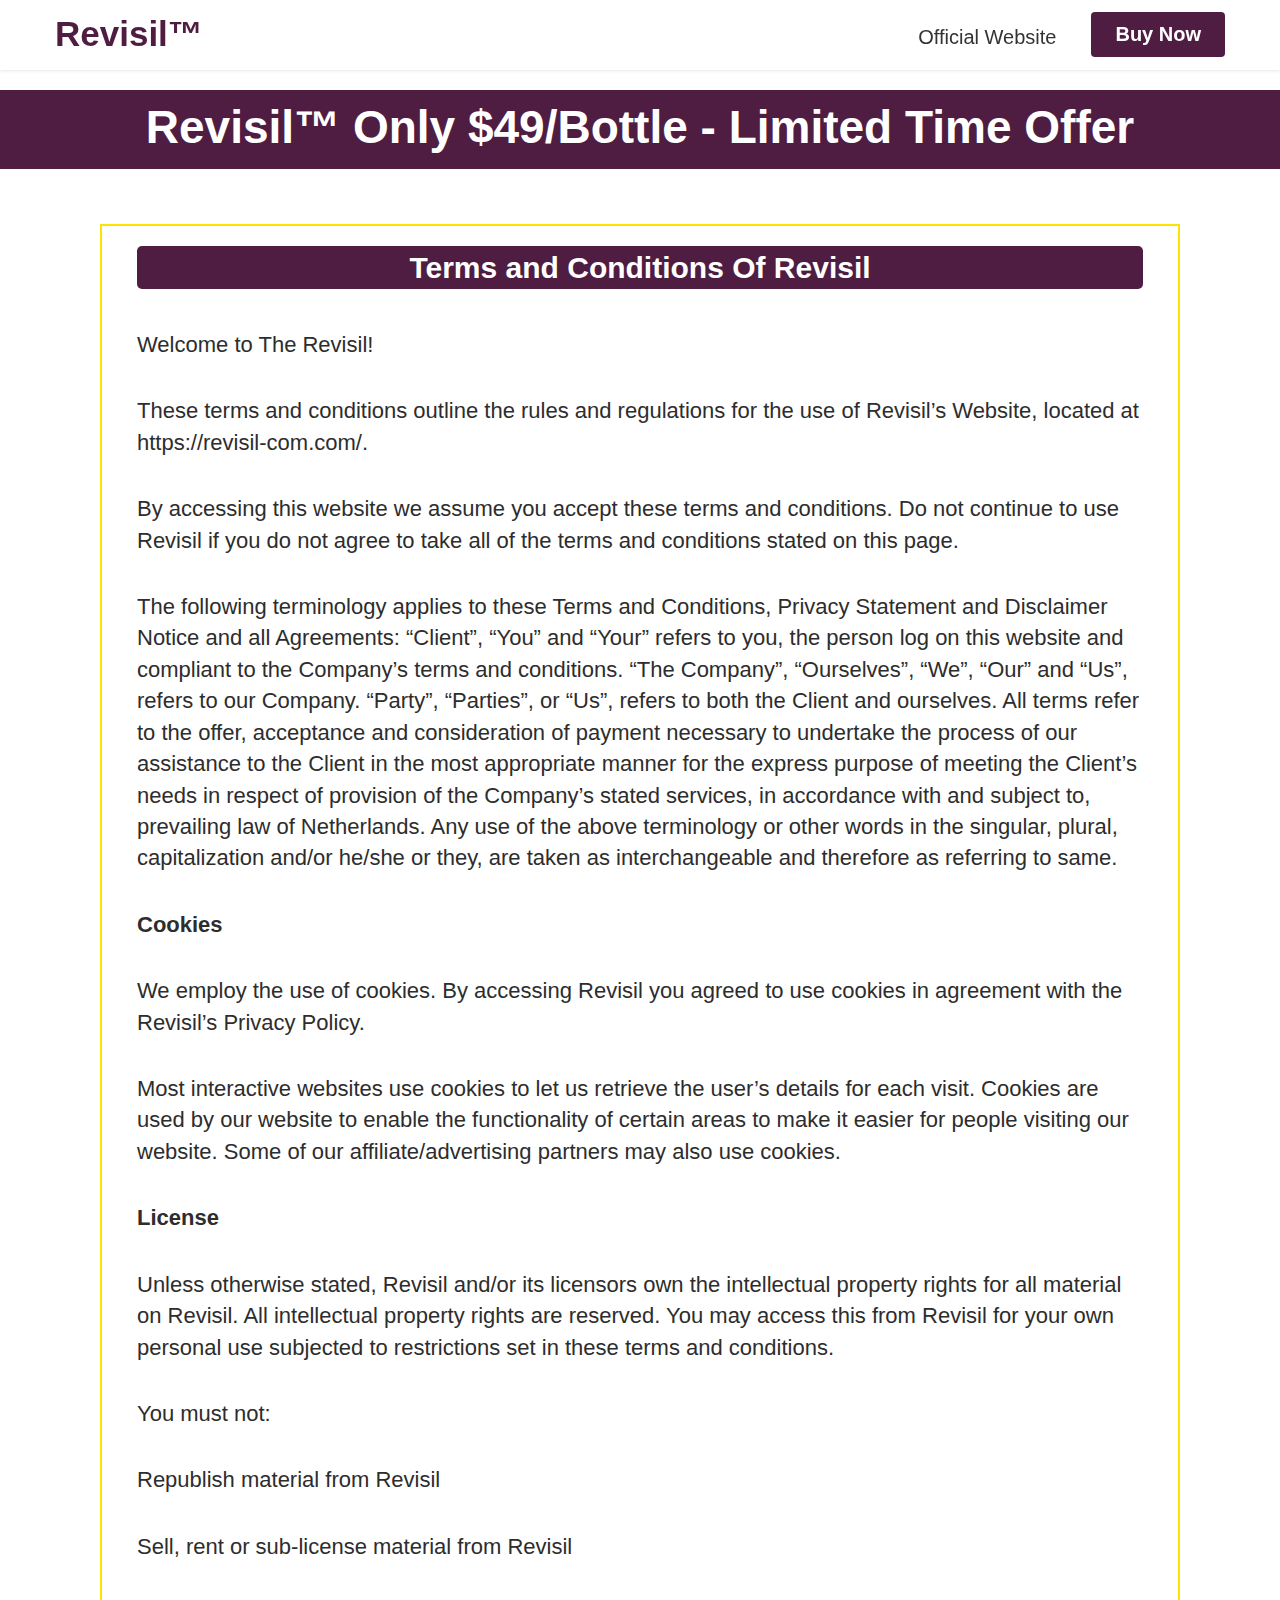
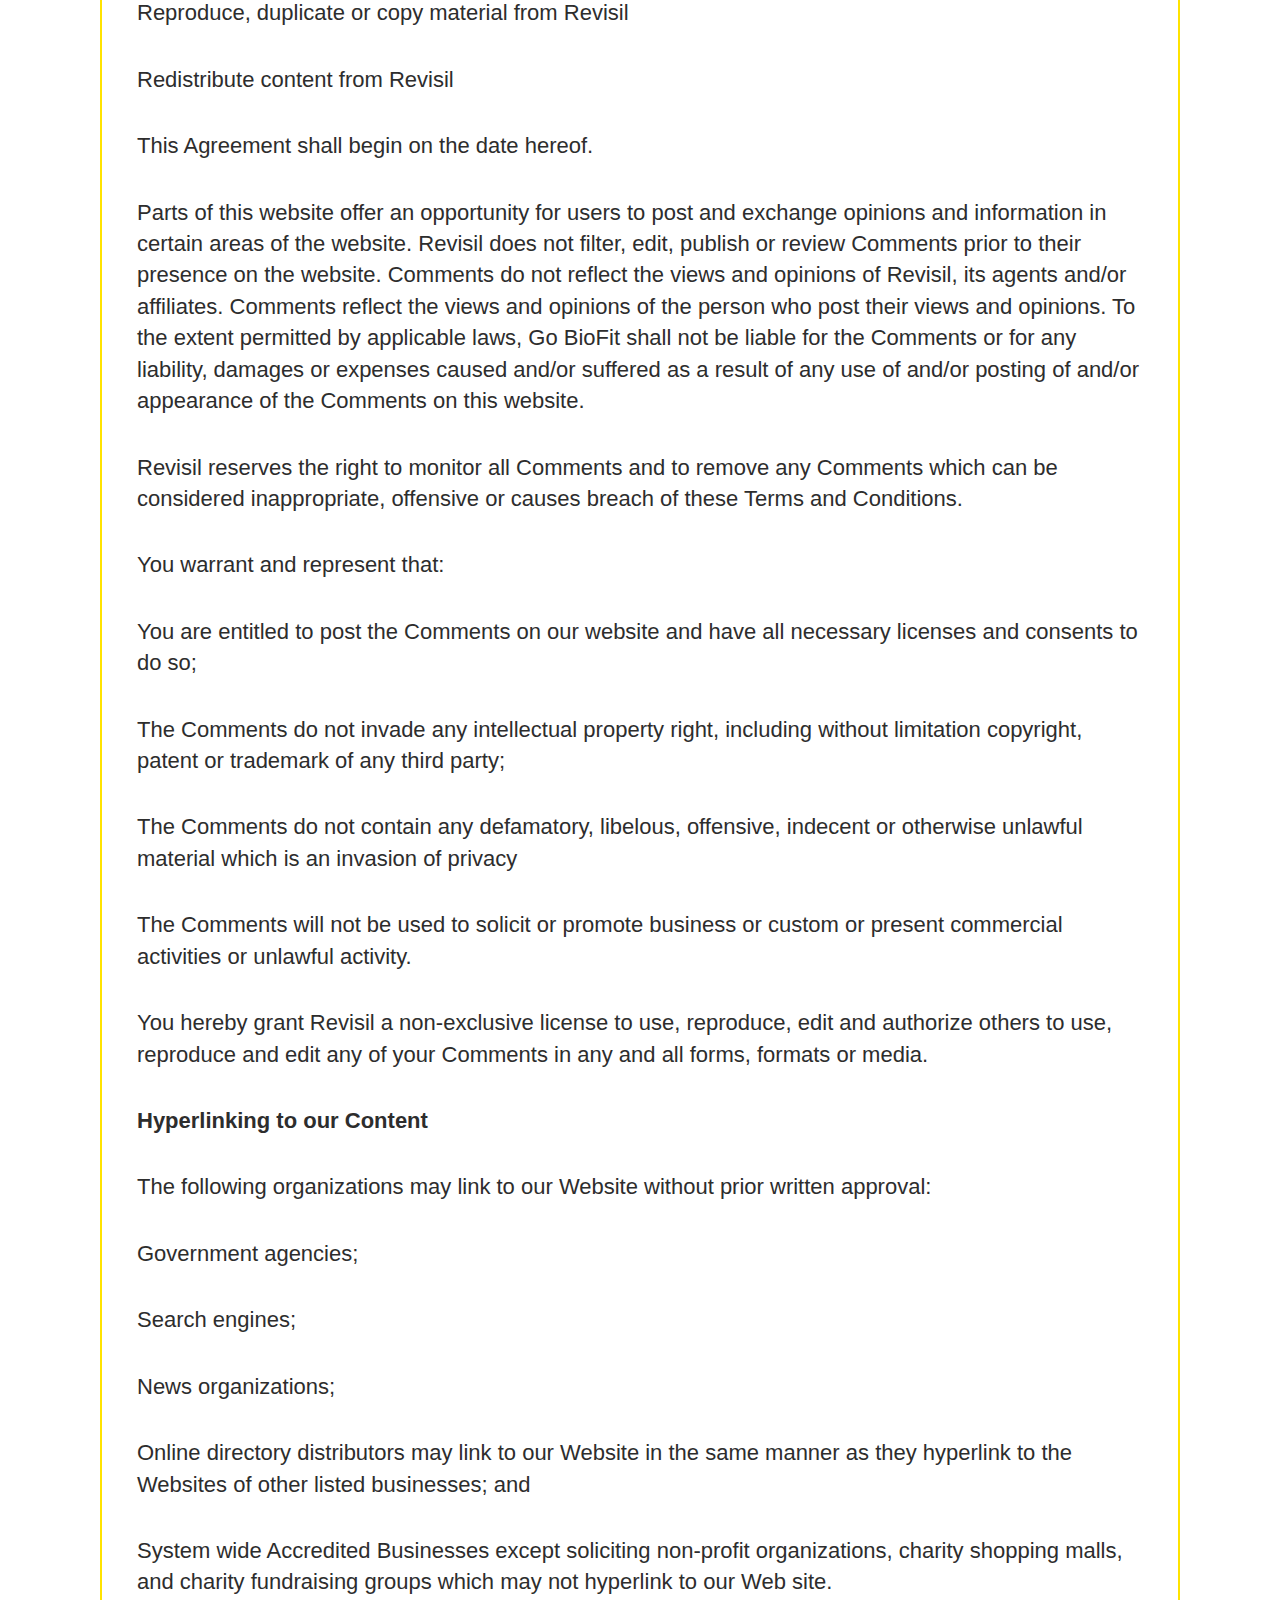
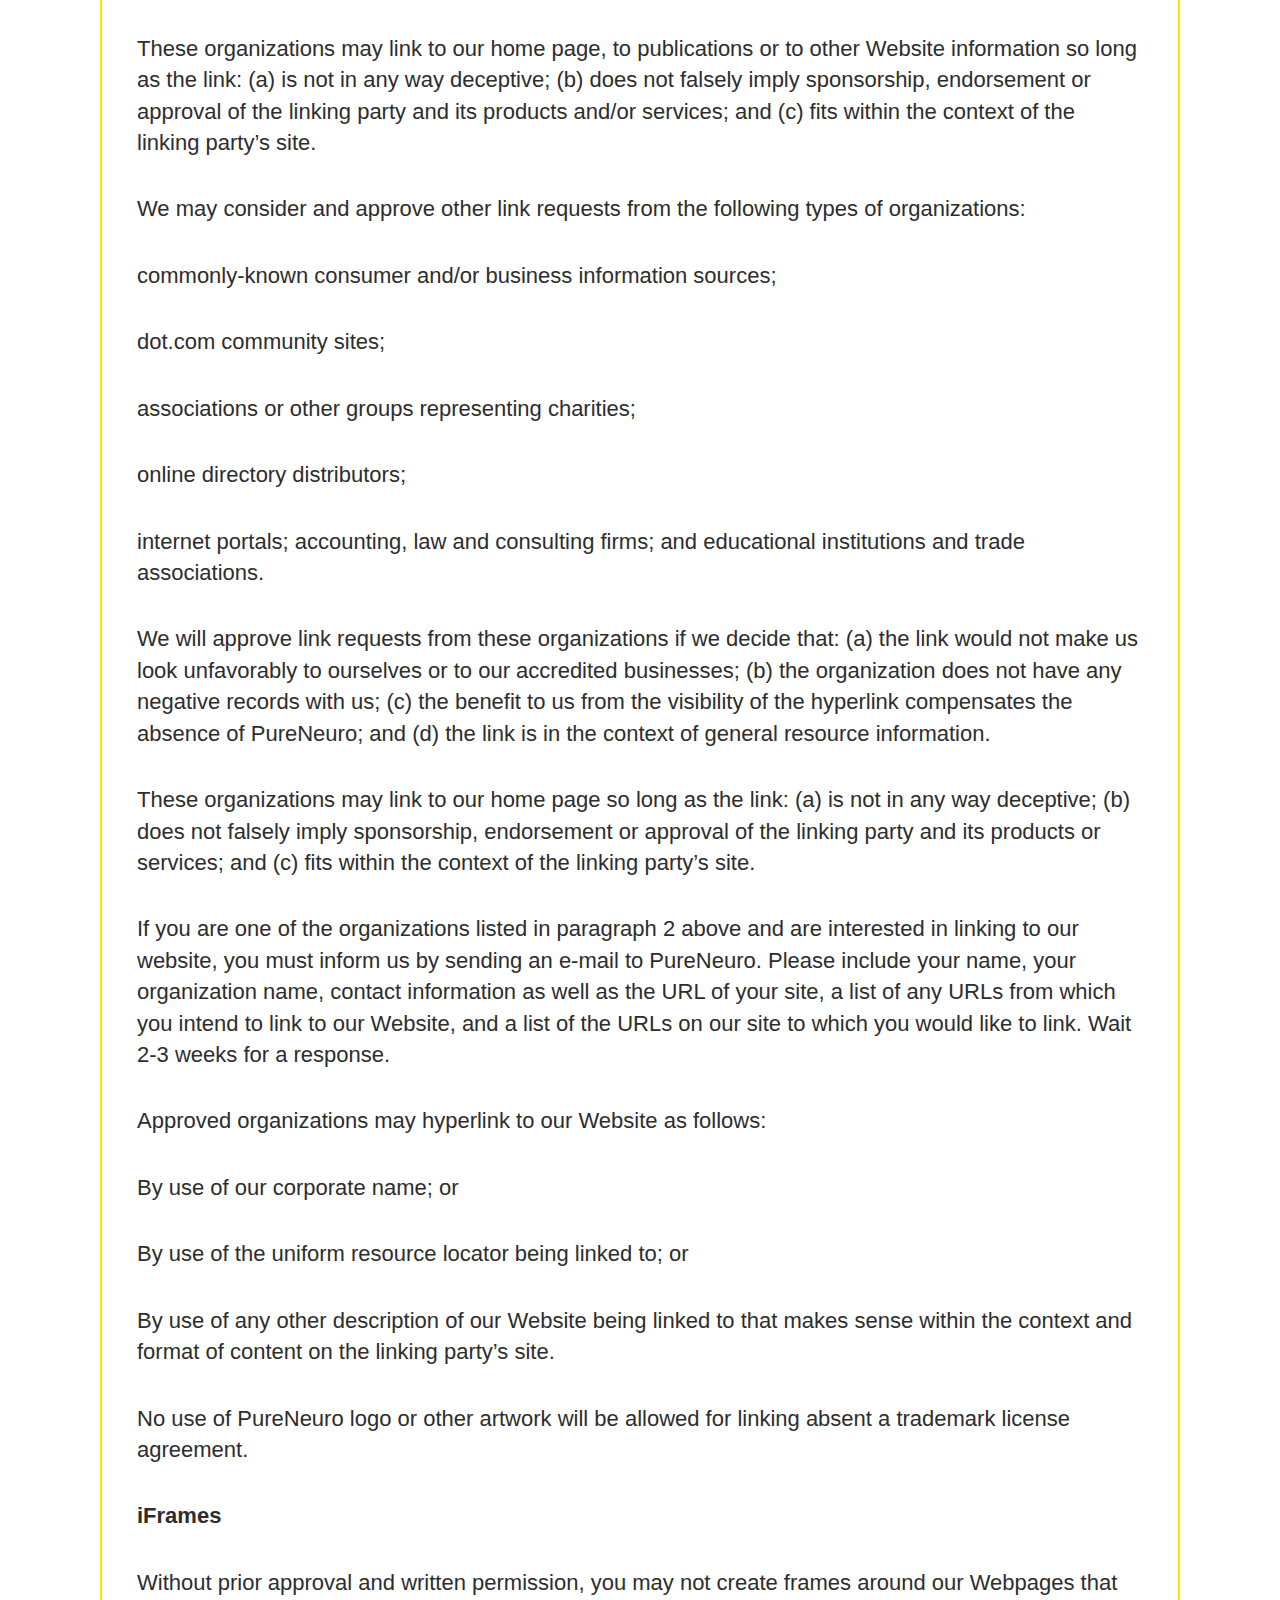
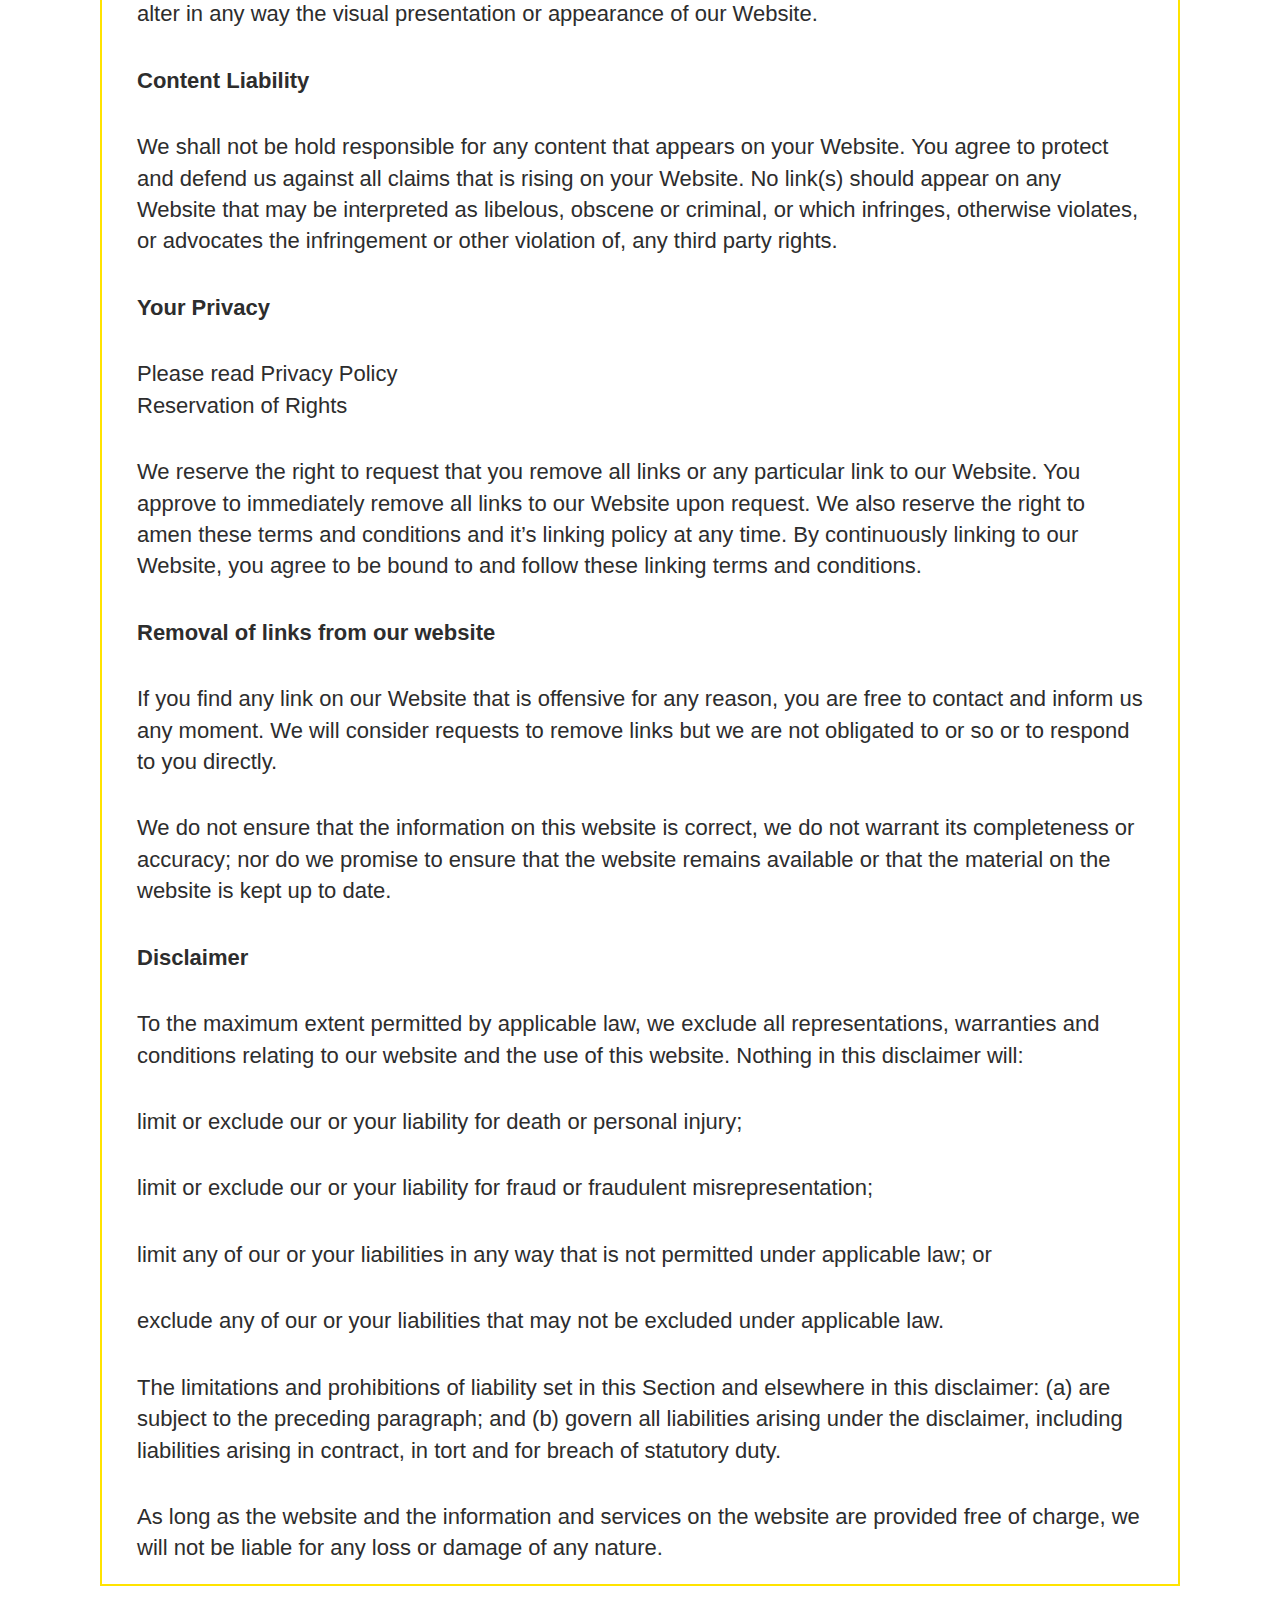
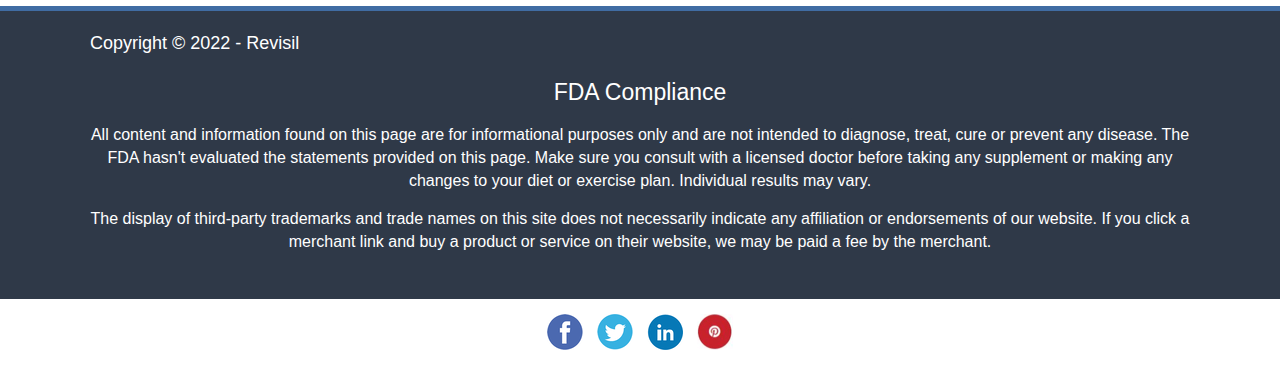
<file: revisil.com/terms-and-conditions.html>
<!DOCTYPE html>
<html lang="en-US">

<!-- Mirrored from revisil-com.com/terms-and-conditions by HTTrack Website Copier/3.x [XR&CO'2014], Thu, 08 Dec 2022 16:32:20 GMT -->
<head>
<meta http-equiv="Content-Type" content="text/html; charset=utf-8" />
<meta name="viewport" content="width=device-width, initial-scale=1" />
<title>Revisil™ (Official) | Terms and Conditions </title>
<meta name="description" content="Revisil keeps your skin healthy is especially to get the wrinkles and fine lines free and clear skin, with a multi-step procedure. Buy from Official Website." />
<meta name="author" content="revisil-com.com" />
<link rel="shortcut icon" href="ast/favicon.ico" type="image/x-icon" />
<link href="ast/style.css" rel="stylesheet" type="text/css">
<!-- Google tag (gtag.js) -->
<script async src="https://www.googletagmanager.com/gtag/js?id=UA-250009138-1"></script>
<script>
  window.dataLayer = window.dataLayer || [];
  function gtag(){dataLayer.push(arguments);}
  gtag('js', new Date());
  gtag('config', 'UA-250009138-1');
</script>
</head>
<body>
<div class="containerWrapper">
<div class="h1">
<div class="fullC">
<div class="h11"><a href="https://mwebworthy.com/7626/2550/18/?">Revisil™</a></div>
<div class="h12">
<a class="hmenu" href="https://mwebworthy.com/7626/2550/18/?">Official Website</a>
<a class="btn btn-primary hb" href="https://mwebworthy.com/7626/2550/18/?">Buy Now</a>
</div>
</div>
</div>
<div class="th">
<div class="th1">Revisil™ Only $49/Bottle - Limited Time Offer</div>
</div>
<div class="t9">
<div class="fullC">
<div class="t91">
<div class="t92">
<h2 class="t93">Terms and Conditions Of Revisil</h2>
<div class="t94">Welcome to The Revisil!
</div>
<div>&nbsp;</div>
<div class="t94">These terms and conditions outline the rules and regulations for the use of Revisil’s Website, located at https://revisil-com.com/.
</div>
<div>&nbsp;</div>
<div class="t94">By accessing this website we assume you accept these terms and conditions. Do not continue to use Revisil if you do not agree to take all of the terms and conditions stated on this page.</div>
<div>&nbsp;</div>
<div class="t94">The following terminology applies to these Terms and Conditions, Privacy Statement and Disclaimer Notice and all Agreements: “Client”, “You” and “Your” refers to you, the person log on this website and compliant to the Company’s terms and conditions. “The Company”, “Ourselves”, “We”, “Our” and “Us”, refers to our Company. “Party”, “Parties”, or “Us”, refers to both the Client and ourselves. All terms refer to the offer, acceptance and consideration of payment necessary to undertake the process of our assistance to the Client in the most appropriate manner for the express purpose of meeting the Client’s needs in respect of provision of the Company’s stated services, in accordance with and subject to, prevailing law of Netherlands. Any use of the above terminology or other words in the singular, plural, capitalization and/or he/she or they, are taken as interchangeable and therefore as referring to same.</div>
<div>&nbsp;</div>
<div class="t94"><b>Cookies</b></div>
<div>&nbsp;</div>
<div class="t94">We employ the use of cookies. By accessing Revisil you agreed to use cookies in agreement with the Revisil’s Privacy Policy.</div>
<div>&nbsp;</div>
<div class="t94">Most interactive websites use cookies to let us retrieve the user’s details for each visit. Cookies are used by our website to enable the functionality of certain areas to make it easier for people visiting our website. Some of our affiliate/advertising partners may also use cookies.</div>
<div>&nbsp;</div>
<div class="t94"><b>License</b></div>
<div>&nbsp;</div>
<div class="t94">Unless otherwise stated, Revisil and/or its licensors own the intellectual property rights for all material on Revisil. All intellectual property rights are reserved. You may access this from Revisil for your own personal use subjected to restrictions set in these terms and conditions.</div>
<div>&nbsp;</div>
<div class="t94">You must not:</div>
<div>&nbsp;</div>
<div class="t94">Republish material from Revisil</div>
<div>&nbsp;</div>
<div class="t94">Sell, rent or sub-license material from Revisil</div>
<div>&nbsp;</div>
<div class="t94">Reproduce, duplicate or copy material from Revisil</div>
<div>&nbsp;</div>
<div class="t94">Redistribute content from Revisil</div>
<div>&nbsp;</div>
<div class="t94">This Agreement shall begin on the date hereof.</div>
<div>&nbsp;</div>
<div class="t94">Parts of this website offer an opportunity for users to post and exchange opinions and information in certain areas of the website. Revisil does not filter, edit, publish or review Comments prior to their presence on the website. Comments do not reflect the views and opinions of Revisil, its agents and/or affiliates. Comments reflect the views and opinions of the person who post their views and opinions. To the extent permitted by applicable laws, Go BioFit shall not be liable for the Comments or for any liability, damages or expenses caused and/or suffered as a result of any use of and/or posting of and/or appearance of the Comments on this website.</div>
<div>&nbsp;</div>
<div class="t94">Revisil reserves the right to monitor all Comments and to remove any Comments which can be considered inappropriate, offensive or causes breach of these Terms and Conditions.</div>
<div>&nbsp;</div>
<div class="t94">You warrant and represent that:</div>
<div>&nbsp;</div>
<div class="t94">You are entitled to post the Comments on our website and have all necessary licenses and consents to do so;</div>
<div>&nbsp;</div>
<div class="t94">The Comments do not invade any intellectual property right, including without limitation copyright, patent or trademark of any third party;</div>
<div>&nbsp;</div>
<div class="t94">The Comments do not contain any defamatory, libelous, offensive, indecent or otherwise unlawful material which is an invasion of privacy</div>
<div>&nbsp;</div>
<div class="t94">The Comments will not be used to solicit or promote business or custom or present commercial activities or unlawful activity.</div>
<div>&nbsp;</div>
<div class="t94">You hereby grant Revisil a non-exclusive license to use, reproduce, edit and authorize others to use, reproduce and edit any of your Comments in any and all forms, formats or media.</div>
<div>&nbsp;</div>
<div class="t94"><b>Hyperlinking to our Content</b></div>
<div>&nbsp;</div>
<div class="t94">The following organizations may link to our Website without prior written approval:</div>
<div>&nbsp;</div>
<div class="t94">Government agencies;</div>
<div>&nbsp;</div>
<div class="t94">Search engines;</div>
<div>&nbsp;</div>
<div class="t94">News organizations;</div>
<div>&nbsp;</div>
<div class="t94">Online directory distributors may link to our Website in the same manner as they hyperlink to the Websites of other listed businesses; and</div>
<div>&nbsp;</div>
<div class="t94">System wide Accredited Businesses except soliciting non-profit organizations, charity shopping malls, and charity fundraising groups which may not hyperlink to our Web site.</div>
<div>&nbsp;</div>
<div class="t94">These organizations may link to our home page, to publications or to other Website information so long as the link: (a) is not in any way deceptive; (b) does not falsely imply sponsorship, endorsement or approval of the linking party and its products and/or services; and (c) fits within the context of the linking party’s site.</div>
<div>&nbsp;</div>
<div class="t94">We may consider and approve other link requests from the following types of organizations:</div>
<div>&nbsp;</div>
<div class="t94">commonly-known consumer and/or business information sources; </div>
<div>&nbsp;</div>
<div class="t94">dot.com community sites;</div>
<div>&nbsp;</div>
<div class="t94">associations or other groups representing charities;</div>
<div>&nbsp;</div>
<div class="t94">online directory distributors;</div>
<div>&nbsp;</div>
<div class="t94">internet portals; accounting, law and consulting firms; and educational institutions and trade associations.</div>
<div>&nbsp;</div>
<div class="t94">We will approve link requests from these organizations if we decide that: (a) the link would not make us look unfavorably to ourselves or to our accredited businesses; (b) the organization does not have any negative records with us; (c) the benefit to us from the visibility of the hyperlink compensates the absence of PureNeuro; and (d) the link is in the context of general resource information.</div>
<div>&nbsp;</div>
<div class="t94">These organizations may link to our home page so long as the link: (a) is not in any way deceptive; (b) does not falsely imply sponsorship, endorsement or approval of the linking party and its products or services; and (c) fits within the context of the linking party’s site.</div>
<div>&nbsp;</div>
<div class="t94">If you are one of the organizations listed in paragraph 2 above and are interested in linking to our website, you must inform us by sending an e-mail to PureNeuro. Please include your name, your organization name, contact information as well as the URL of your site, a list of any URLs from which you intend to link to our Website, and a list of the URLs on our site to which you would like to link. Wait 2-3 weeks for a response.</div>
<div>&nbsp;</div>
<div class="t94">Approved organizations may hyperlink to our Website as follows:</div>
<div>&nbsp;</div>
<div class="t94">By use of our corporate name; or</div>
<div>&nbsp;</div>
<div class="t94">By use of the uniform resource locator being linked to; or</div>
<div>&nbsp;</div>
<div class="t94">By use of any other description of our Website being linked to that makes sense within the context and format of content on the linking party’s site.</div>
<div>&nbsp;</div>
<div class="t94">No use of PureNeuro logo or other artwork will be allowed for linking absent a trademark license agreement.</div>
<div>&nbsp;</div>
<div class="t94"><b>iFrames</b></div>
<div>&nbsp;</div>
<div class="t94">Without prior approval and written permission, you may not create frames around our Webpages that alter in any way the visual presentation or appearance of our Website.</div>
<div>&nbsp;</div>
<div class="t94"><b>Content Liability</b></div>
<div>&nbsp;</div>
<div class="t94">We shall not be hold responsible for any content that appears on your Website. You agree to protect and defend us against all claims that is rising on your Website. No link(s) should appear on any Website that may be interpreted as libelous, obscene or criminal, or which infringes, otherwise violates, or advocates the infringement or other violation of, any third party rights.</div>
<div>&nbsp;</div>
<div class="t94"><b>Your Privacy</b></div>
<div>&nbsp;</div>
<div class="t94">Please read Privacy Policy<br>
Reservation of Rights</div>
<div>&nbsp;</div>
<div class="t94">We reserve the right to request that you remove all links or any particular link to our Website. You approve to immediately remove all links to our Website upon request. We also reserve the right to amen these terms and conditions and it’s linking policy at any time. By continuously linking to our Website, you agree to be bound to and follow these linking terms and conditions.</div>
<div>&nbsp;</div>
<div class="t94"><b>Removal of links from our website</b></div>
<div>&nbsp;</div>
<div class="t94">If you find any link on our Website that is offensive for any reason, you are free to contact and inform us any moment. We will consider requests to remove links but we are not obligated to or so or to respond to you directly.</div>
<div>&nbsp;</div>
<div class="t94">We do not ensure that the information on this website is correct, we do not warrant its completeness or accuracy; nor do we promise to ensure that the website remains available or that the material on the website is kept up to date.</div>
<div>&nbsp;</div>
<div class="t94"><b>Disclaimer</b></div>
<div>&nbsp;</div>
<div class="t94">To the maximum extent permitted by applicable law, we exclude all representations, warranties and conditions relating to our website and the use of this website. Nothing in this disclaimer will:</div>
<div>&nbsp;</div>
<div class="t94">limit or exclude our or your liability for death or personal injury;</div>
<div>&nbsp;</div>
<div class="t94">limit or exclude our or your liability for fraud or fraudulent misrepresentation;</div>
<div>&nbsp;</div>
<div class="t94">limit any of our or your liabilities in any way that is not permitted under applicable law; or</div>
<div>&nbsp;</div>
<div class="t94">exclude any of our or your liabilities that may not be excluded under applicable law.</div>
<div>&nbsp;</div>
<div class="t94">The limitations and prohibitions of liability set in this Section and elsewhere in this disclaimer: (a) are subject to the preceding paragraph; and (b) govern all liabilities arising under the disclaimer, including liabilities arising in contract, in tort and for breach of statutory duty.</div>
<div>&nbsp;</div>
<div class="t94">As long as the website and the information and services on the website are provided free of charge, we will not be liable for any loss or damage of any nature.</div>
</div>
</div>
</div>
</div>
<div>&nbsp;</div>
<div class="fu1">
<div class="fullC">
<div class="fu2">
<div class="fu3">
<div class="fu4">Copyright © 2022 - Revisil</div>
<div class="fu5">

</div>
</div>				
<div class="fu6">FDA Compliance</div>
<div class="fu7">All content and information found on this page are for informational purposes only and are not intended to diagnose, treat, cure or prevent any disease. The FDA hasn't evaluated the statements provided on this page. Make sure you consult with a licensed doctor before taking any supplement or making any changes to your diet or exercise plan. Individual results may vary.</div>
<div class="fu8">The display of third-party trademarks and trade names on this site does not necessarily indicate any affiliation or endorsements of our website. If you click a merchant link and buy a product or service on their website, we may be paid a fee by the merchant.</div>
</div>
</div>
</div>
<div class="s1">
<div class="fullC">
<div class="s2">				
<a class="s3" target="_blank" href="https://www.facebook.com/sharer/sharer.php?u=https://revisil-com.com/" title="facebook"><img title="Facebook" alt="Facebook" src="ast/facebook.png" width="36" height="36"></a>
<a class="s3" target="_blank" href="https://twitter.com/home?status=https://revisil-com.com/" title="twitter"><img title="twitter" alt="twitter" src="ast/twitter.png" width="36" height="36"></a>
<a class="s3" target="_blank" href="https://www.linkedin.com/shareArticle?mini=true&amp;url=https://revisil-com.com/" title="linkedin"><img title="linkedin" alt="linkedin" src="ast/linkedin.png" width="36" height="36"></a>
<a class="s3" target="_blank" href="https://pinterest.com/pin/create/button/?url=https://revisil-com.com/" title="pinterest"><img title="pinterest" alt="pinterest" src="ast/pinterest.png" width="36" height="36"></a>
</div>
</div>
</div>
</div>
</body>

<!-- Mirrored from revisil-com.com/terms-and-conditions by HTTrack Website Copier/3.x [XR&CO'2014], Thu, 08 Dec 2022 16:32:20 GMT -->
</html>
</file>
<file: revisil.com/ast/style.css>
*{-webkit-box-sizing:border-box;-moz-box-sizing:border-box;box-sizing:border-box}:after,:before{-webkit-box-sizing:border-box;-moz-box-sizing:border-box;box-sizing:border-box}html{font-size:62.5%;-webkit-tap-highlight-color:transparent;background-color:#f1f4f8;color:#2f2f2f;font-family:sans-serif;-ms-text-size-adjust:100%;-webkit-text-size-adjust:100%;margin-right:0!important;overflow-x:hidden}body{font-size:14px;line-height:1.42857143;color:#333;-webkit-font-smoothing:antialiased;color:inherit!important;margin:0;color:#2e2e2e}.h1,.h2,.h3,h1,h2,h3{margin-top:0}.containerWrapper{min-width:320px}ol,ul{margin-top:0;margin-bottom:10px}.h1,h1{font-size:36px}.h2,h2{font-size:30px}.h3,h3{font-size:24px}.h1,.h2,.h3,.h4,.h5,.h6,h1,h2,h3,h4,h5,h6{font-family:inherit;font-weight:500;line-height:1.1}.img-circle{border-radius:50%}img{vertical-align:middle;border:0}a{text-decoration:none;background:0 0}h1{font-size:2em;margin:.67em 0}b,strong{font-weight:700}.btn-primary{color:#fff;background-color:#428bca;border-color:#357ebd}.btn{display:inline-block;margin-bottom:0;text-align:center;vertical-align:middle;cursor:pointer;background-image:none;border:1px solid transparent;border-top-color:transparent;border-right-color:transparent;border-bottom-color:transparent;border-left-color:transparent;white-space:nowrap;padding:6px 12px;line-height:1.42857143;border-radius:4px;-webkit-user-select:none;-moz-user-select:none;-ms-user-select:none;user-select:none}html{font-family:sans-serif;-ms-text-size-adjust:100%;-webkit-text-size-adjust:100%;overflow:initial;background-color:#fff}body{font-size:14px;line-height:1.42857143;color:#333;margin:0;padding:0}.containerWrapper{min-width:320px}.fullC{max-width:100%;margin-right:auto;margin-left:auto}.h1{position:fixed;padding:0 1rem;min-height:70px;transition:all .3s;border-bottom:1px solid transparent;box-shadow:0 1px 3px 0 rgba(0,0,0,.1);background:#fff;width:100%;float:left}.h11{width:50%;float:left;font-weight:700;color:#501D42;line-height:67px}.h11 a{color:#501D42;text-decoration:none}.h12{width:50%;float:left;text-align:right;line-height:63px}.hmenu{font-size:20px;font-weight:400;color:#333;padding-right:25px}.hb{font-size:20px;font-weight:600;padding:7px 23px;background-color:#501D42}.h12 a{text-decoration:none}.th{padding-top:5px;padding-bottom:0;outline:0;background-color:#501D42;border-color:#0e8dc7;color:#fff;margin-top:90px;width:100%;float:left}.th1{text-align:center;color:#fff;font-weight:700;padding:5px 0 15px;margin:0;outline:0;line-height:normal}.t1{float:left;width:100%}.t2{float:left;width:100%}.tt{padding:20px 10px 0 10px;font-family:"Fjalla One",Helvetica,sans-serif!important}.tt2{text-align:center;color:#da5723;font-family:inherit;font-weight:600}.tt2 b{color:#501D42;letter-spacing:-1px}.t3{padding-top:0;padding-bottom:20px;outline:0;background-color:#fff;margin-top:10px;float:left;width:100%;line-height:normal}.t31{padding-top:0;padding-bottom:20px;margin:15px auto 0;outline:0;background-color:#fff;width:100%;max-width:100%;border-width:2px;border-style:solid;border-color:rgba(0,0,0,.7);border-radius:10px;width:100%;float:left}.t31f{float:left}.t31m{max-width:100%}.tac{text-align:center}.tach1{margin-top:5px;outline:0;cursor:pointer;font-family:"Fjalla One",Helvetica,sans-serif!important}.tach{text-align:center;font-size:26px;color:#e12211}.tach b{color:#0075b2}.t31s{float:left}.t31s1{margin-top:5px;outline:0;cursor:pointer;font-family:"Roboto Slab",Helvetica,sans-serif!important}.t31s12{text-align:center;font-size:28px}.t31s12 b{color:#e43b2c}.deli{border-top-width:1px;border-top-style:solid;padding-top:10px;margin-top:10px}.t31s3{margin-top:-3px;outline:0;font-family:Oswald,Helvetica,sans-serif!important;text-align:center}.t31s4{text-align:center;font-size:26px}.t31s4 b{color:#da5723}.t31s5{margin-top:10px;outline:0}.t31s6{text-align:center;font-size:30px}.t31s7{margin-top:10px}.t31s8{text-align:center;font-size:42px;color:#e43b2c}.t31s9{margin-top:10px;outline:0;cursor:pointer;text-align:center}.t4{padding-top:5px;padding-bottom:20px;width:100%;float:left;border-top:2px solid;padding-left:10px;padding-right:10px}.t41{padding:20px 0;margin:0}.t42{text-align:center;font-size:30px;background-color:#501D42;color:#fff;font-weight:700;padding:10px 0;box-shadow:0 1px 5px rgba(0,0,0,.2);border-radius:5px}.t43{padding:20px 0;border-width:2px;border-style:solid;float:left;width:100%}.t44{float:left;padding:10px 30px;text-align:center}.t45{margin-top:5px;font-family:"Roboto Slab",Helvetica,sans-serif!important;font-size:24px;color:#006568;font-weight:700}.t46{margin-top:15px;font-size:24px;color:#e43b2c;font-weight:700}.t47{margin-top:5px;text-align:center;font-size:22px}.t48{margin-top:10px;text-align:right;font-size:22px;color:#e12211;font-weight:700}.t49{padding-top:20px;padding-bottom:20px;text-align:center;float:left;width:100%}.t5{padding-bottom:15px;background-color:#501D42;float:left;width:100%}.t51{padding:20px 40px}.t52{background-color:#fff;border-radius:5px}.t53{text-align:center;color:#501D42;padding:10px!important;font-weight:700}.t55{border-radius:10px;padding-top:20px;padding-bottom:20px;border:2px solid #fff;color:#fff;float:left;width:100%}.t56{float:left;text-align:center;font-size:22px}.t57{margin-top:15px;font-size:23px;color:#ffe300;font-weight:700}.t6{padding-top:20px;padding-bottom:20px;float:left;width:100%}.t61{border-radius:10px;padding-top:20px;padding-bottom:20px;border:2px solid rgba(0,0,0,.7);float:left}.t62{float:left;padding:0 35px;text-align:center}.t63{margin-top:15px}.t64{margin-top:65px}.t65{float:left;padding:0 10px;text-align:left}.t66{font-size:38px;font-weight:700;color:#501D42}.t67{font-size:22px}.t621{padding:0 10px;float:left;width:100%}.t622{border-radius:10px;border:2px solid rgba(0,0,0,.7);float:left;width:100%;margin-top:30px}.t623{font-weight:700;color:#fff;text-align:center;background-color:#501D42}.t624{margin-top:15px;text-align:left;font-size:22px;color:#2d2d2d}.t624 ul{list-style-image:url('li.html')}.t7{padding-top:20px;padding-bottom:20px;float:left;width:100%}.t72{text-align:center;color:#501D42;background-color:#eff7ff;box-shadow:0 1px 5px rgba(0,0,0,.2);border-radius:5px;font-family:"Fjalla One",Helvetica,sans-serif!important;font-weight:700}.t72 b{color:#e43b2c}.t73{border-radius:10px;border:2px solid rgba(0,0,0,.7);float:left;width:100%;padding:20px 10px}.t74{float:left;padding:0 35px;text-align:center;padding:0 10px}.t75{float:left;text-align:left}.t76{color:#501D42;font-weight:700;font-size:34px;line-height:normal;font-family:inherit}.t77{margin-top:5px;font-size:24px}.t78{font-size:32px;color:#e43b2c;margin-top:15px;font-family:"Fjalla One",Helvetica,sans-serif!important}.t78 b{color:#0075b2}.t78 span{color:#0075b2}.t79{color:#ffe300;font-weight:700;margin-bottom:30px;float:left;width:100%}.t710{padding:20px 10px;background-color:#eff7ff;box-shadow:0 1px 3px rgba(0,0,0,.05) inset;border-radius:50px;width:100%;float:left;border-bottom:3px solid rgba(0,0,0,.7)}.t7101{float:left;padding:0 35px;text-align:center}.t7102{text-align:center;font-size:32px;background-color:#0075b2;color:#fff;margin-top:5px;border-radius:10px 10px 0 0;font-weight:700;padding:5px}.t7103{text-align:center;font-size:28px;margin-top:10px;font-weight:700}.t7104{margin-top:10px}.t7104 img{max-width:100%;height:430px}.t7105{margin-top:10px;color:#e43b2c;width:100%;float:left}.t71051{text-align:right;width:50%;float:left;font-size:60px;font-weight:900;letter-spacing:-3px}.t71052{width:50%;float:left;text-align:left;font-size:28px;font-weight:900;line-height:26px;padding-left:5px;padding-top:15px}.t7106{margin-top:30px;font-size:36px;font-weight:700}.t7107{font-size:28px;font-weight:700;color:#e43b2c}.t7108{margin-top:15px}.t7109{font-weight:700;text-align:center;font-size:20px;line-height:40px}.t711{border-radius:10px;width:100%;float:left;border:2px solid rgba(0,0,0,.7)}.t7111{width:100%;float:left;border:1px solid #005784}.t7112{width:100%;float:left;text-align:center;font-weight:700;background-color:#501D42;line-height:1.3em;box-shadow:0 1px 5px rgba(0,0,0,.2);color:#fff;padding:5px!important;border-radius:5px}.t7113{margin-top:15px;text-align:left;font-size:22px;color:#2d2d2d;float:left}.t7114{width:100%;float:left;margin:10px 0 0;border:1px solid rgba(0,0,0,.7)}.t7115{color:#0dac19;font-weight:700;font-size:26px}.t7116{margin-top:5px;color:#2d2d2d;font-size:22px}.g1{padding-top:30px;padding-bottom:15px;outline:0;background-image:url("greentexture-bg.webp");margin-top:25px;float:left;width:100%;text-align:center;background-position-y:-3px;-webkit-background-size:100% 100%!important;background-repeat:no-repeat!important}.g2{color:#fff;font-weight:700}.t8{padding-top:20px;margin-top:35px;background-color:#501D42;float:left;width:100%;text-align:center}.t81{float:left;padding:35px 0}.t82{float:left;padding:20px 35px}.t83{color:#ffe300;font-weight:700;font-size:32px}.t84{font-size:22px;color:#fff;margin-top:15px}.t85{color:#ffe300;font-weight:700;font-size:22px;margin-top:30px}.t9{padding-top:20px;float:left;width:100%}.t91{float:left;width:100%}.t92{float:left;width:100%;border:2px solid #ffe300;margin-top:35px}.t93{float:left;width:100%;color:#fff;text-align:center;background-color:#501D42;font-size:30px;font-weight:700;border-radius:5px;padding:5px}.t94{float:left;width:100%;margin-top:15px;font-size:22px;color:#2d2d2d}.t7w{padding-top:9px;padding-bottom:9px;margin:20px 0 0;background-color:#fdb831;border:3px solid rgba(0,0,0,.7);border-radius:10px;float:left;width:100%}.t7w1{float:left;width:16.666%;text-align:right;padding:0 25px}.t7w2{float:left;width:83.33%;font-size:24px;color:#f11400;padding:0 25px;font-family:"Fjalla One",Helvetica,sans-serif!important}.faq{padding-top:20px;float:left;width:100%}.f2{border:2px solid rgba(0,0,0,.7);border-radius:10px;box-shadow:0 1px 5px rgba(0,0,0,.2)}.f3{border:1px solid #005784;border-radius:15px 15px 0 0;box-shadow:0 1px 5px rgba(0,0,0,.2)}.f4{text-align:center;background-color:#501D42;line-height:1.3em;box-shadow:0 1px 5px rgba(0,0,0,.2);padding:5px!important;border-radius:5px;color:#fff;font-weight:700}.f5{border:1px solid rgba(0,0,0,.7);border-radius:15px;box-shadow:0 1px 5px rgba(0,0,0,.2);margin:10px 0 0}.f6{color:#501D42;word-wrap:break-word;line-height:1.42857143;padding-bottom:5px;float:left;width:100%}.fq2{float:left}.fq3{font-weight:700;float:left;padding-left:5px}.f7{font-size:22px}.b1{padding-top:10px;padding-bottom:20px;outline:0;background-color:#501D42;margin-top:60px;width:100%;float:left}.b2{padding:25px 15px;width:100%;float:left;text-align:center;color:#fff}.b3{line-height:1.3em;font-weight:700;width:100%;float:left}.b4{margin-top:10px}.b5{margin-top:10px;font-size:34px}.b6{margin-top:10px;font-weight:700}.b7{margin-top:30px}.b8{padding:15px 40px;color:#2d2d2d;font-weight:600;background-color:#ffe300;border:1px solid rgba(0,0,0,.2);box-shadow:inset 0 1px 0 rgba(255,255,255,.2);border-radius:6px}.fu1{width:100%;float:left;padding-top:0;padding-bottom:45px;outline:0;background-color:#2f3948;margin-top:0;border-top:5px solid #406ca3}.fu2{text-align:center;color:#fff;padding:0 35px}.fu3{width:100%;float:left;padding-bottom:20px;font-size:18px}.fu4{float:left}.fu5{float:left}.fu5 a{color:#fff}.fu6{font-size:23px;margin-top:20px}.fu7{margin-top:15px;font-size:16px}.fu8{margin-top:15px;font-size:16px}.s1{float:left;width:100%}.s2{float:left;width:100%;text-align:center;padding-top:15px;padding-bottom:15px}.s3{padding:5px}.mt30{margin-top:30px}.mt15{margin-top:15px}.mt5{margin-top:5px}.p25{padding:25px 10px}.full{float:left;width:100%}.tc{text-align:center}.bgrad{background-color:#e43b2c}.bred{color:#e43b2c;font-weight:900}.lt{text-decoration:line-through}.t7108 img{width:100%}.e4{width:100%;float:left}.e41{text-align:center;padding-top:20px;font-size:20px;padding-bottom:350px}@media (min-width:300px){.fullC{width:100%}.h11{font-size:25px}.hmenu{display:none}.th1{font-size:25px}.tt2{font-size:22px;line-height:30px}.t3{padding-left:10px;padding-right:10px}.t31f{width:100%;padding:0 10px}.t31s{width:100%;padding:0 10px}.t31s9 img{width:100%}.t44{width:100%}.t49 img{width:100%}.t53{font-size:26px}.t56{width:100%;padding:30px 30px}.t62{width:0%;display:none}.t65{width:100%}.t66{font-size:30px}.t622{padding:20px 10px}.t623{font-size:28px}.t71{padding:20px 10px}.t72{font-size:28px}.t74{width:100%}.t75{width:100%;padding:0 10px}.g2{font-size:30px}.t79{font-size:24px}.t7101{width:100%}.t711{padding:20px 10px}.t7111{padding:20px 10px}.t7112{font-size:26px}.t7114{padding:5px 10px}.t81{width:100%}.t82{width:100%}.t91{padding:0 10px}.t92{padding:20px 10px}.t94 img{width:100%}.f1{padding:0 10px}.f2{padding:10px}.f3{padding:10px 15px}.fq2{width:10%}.fq3{font-size:20px;width:90%}.f4{font-size:24px}.f5{padding:10px 15px}.b3{font-size:24px}.b4 img{width:100%}.b6{font-size:26px}.b8{font-size:18px;padding:15px 15px}.fu4{width:100%;text-align:center}.fu5{width:100%;text-align:center}}@media (min-width:1170px){.fullC{width:1170px}.h11{font-size:35px}.hmenu{display:inline}.th1{font-size:46px}.tt2{font-size:32px;line-height:52px;font-weight:700}.t3{padding-left:0;padding-right:0}.t31f{width:50%;padding:0 25px}.t31s{width:50%;padding:0 25px}.t31s9 img{width:auto}.t44{width:33.33%}.t49 img{width:auto}.t53{font-size:34px}.t56{width:33.33%;padding:0 30px}.t62{width:33.33%;display:inline}.t65{width:66.66%}.t66{font-size:38px}.t622{padding:30px 50px}.t623{font-size:34px}.t71{padding:20px 35px}.t72{font-size:42px}.t74{width:25%}.t75{width:75%;padding:0 35px}.g2{font-size:54px}.t79{font-size:38px}.t7101{width:33.33%}.t711{padding:20px 20px}.t7111{padding:20px 40px}.t7112{font-size:34px}.t7114{padding:5px 40px}.t81{width:33.33%}.t82{width:66.66%}.t91{padding:0 45px}.t92{padding:20px 35px}.t94 img{width:auto}.f1{padding:0 25px}.f2{padding:25px}.f3{padding:20px 35px}.fq2{width:4%}.fq3{font-size:26px;width:96%}.f4{font-size:34px}.f5{padding:10px 35px}.b3{font-size:38px}.b4 img{width:auto}.b6{font-size:56px}.b8{font-size:38px;padding:15px 40px}.fu4{width:50%;text-align:left}.fu5{width:50%;text-align:right}} .m0{margin:0px}.mt200{margin-top:200px}
</file>
<file: savagegrowpluss/css/style.css>
:root {
  --primary-color: #9E2327;
}

* {
  margin: 0;
  padding: 0;
  box-sizing: border-box;
}

html {
  font-size: 62.5%;
}

body {
  font-family: "Titillium Web", sans-serif;
}

a {
  text-decoration: none;
  color: black;
}

p {
  margin-bottom: 16px;
  font-size: 2rem;
}

h2 {
  font-size: 4.4rem;
  color: var(--primary-color);
}

h3 {
  font-size: 2.4rem;
}

.container {
  width: 100%;
  max-width: 1200px;
  padding: 0 20px;
  margin: auto;
}

.primary--text {
  color: var(--primary-color);
}

.red--text {
  color: #f44336;
}

.black--text {
  color: #000;
}

.white--text {
  color: #fff;
}

.yellow--text {
  color: #ffeb3b;
}

.grid {
  display: grid;
  gap: 20px;
}

.grid--2 {
  grid-template-columns: 1fr 1fr;
}

.grid--3 {
  grid-template-columns: repeat(3, 1fr);
}

.text-center {
  text-align: center;
}

.d-block {
  display: block;
}

.d-flex {
  display: flex;
}

.align-end {
  align-items: flex-end;
}

.align-center {
  align-items: center;
}

.justify-center {
  justify-content: center;
}

.justify-space-between {
  justify-content: space-between;
}

.m-auto {
  margin: auto;
}

.display-1 {
  font-size: 3.4rem;
}

.display-4 {
  font-size: 9rem;
}

.headline {
  font-size: 2rem;
}

.title {
  font-size: 1.8rem;
}

.font-600 {
  font-weight: 600;
}

.mr-3 {
  margin-right: 12px;
}

.text-uppercase {
  text-transform: uppercase;
}

.divider {
  border-color: rgba(0, 0, 0, 0.12);
  margin: 20px 0;
}

.badge {
  background-color: var(--primary-color);
}

.badge__wrapper {
  padding: 10px 0;
  display: flex;
  justify-content: space-between;
  align-items: center;
  text-align: center;
}

.badge__title {
  font-style: italic;
  color: #fff;
  font-size: 2.6rem;
}

.hero {
  padding: 20px 0;
}

.hero__title {
  color: var(--primary-color);
  font-size: 3.6rem;
  text-transform: uppercase;
}

.hero__buy-now {
  max-width: 300px;
}

.hero__order-today {
  display: block;
  text-align: center;
  font-size: 3rem;
  font-weight: 700;
}

.hero__bottles-img {
  max-width: 300px;
  margin-top: -40px;
  margin-bottom: -50px;
  width: 100%;
}

.header__timer {
  margin-top: 40px;
}

.header__timer-item {
  margin: 0 12px;
}

.header__timer-item h2 {
  background-color: #ffa726;
  border: 4px solid #f09000;
  border-radius: 100%;
  width: 60px;
  height: 60px;
  display: grid;
  place-content: center;
  font-size: 2.8rem;
  color: #000;
}

.header__timer-item p {
  font-size: 1.4rem;
  color: rgb(156, 156, 156);
}

.what-is {
  padding: 20px 0;
}

.special-offer {
  background-color: var(--primary-color);
  padding: 20px 0;
}

.special-offer__title {
  color: #fff;
}

.special-offer__subtitle {
  color: #fff;
  font-size: 3rem;
}

.special-offer__stars {
  max-width: 200px;
}

.pricing-box {
  background: #fff;
  padding: 40px 60px;
  border-radius: 24px;
  margin: 30px 0;
}

.pricing-card {
  background: #424242;
  padding: 4px;
}

.pricing-card__img {
  width: 100%;
  max-width: 400px;
  margin: 10px auto;
  display: block;
}

.pricing-card__header {
  color: #fff;
  text-align: center;
  text-transform: uppercase;
  font-size: 4rem;
}

.pricing-card__body {
  padding: 10px;
  background: #fff;
}

.pricing-card__price {
  max-height: 110px;
}

.pricing-card__btn {
  max-width: 300px;
  width: 100%;
  margin: auto;
  display: block;
}

.safe {
  padding: 20px 0;
}

.safe__img {
  max-width: 160px;
  margin-right: 60px;
}

.guarantee {
  background-color: var(--primary-color);
  padding: 40px 0;
}

.guarantee .grid--2 {
  grid-template-columns: 0.5fr 1fr;
}

.guarantee__img {
  max-width: 340px;
  width: 100%;
}

.guarantee__btn {
  max-width: 360px;
  width: 100%;
}

.ingredients {
  padding: 20px 0;
}

.buy-now--centered {
  display: block;
  margin: auto;
}

.footer {
  background-color: #424242;
  padding: 30px 0;
  margin-top: 60px;
}

.footer__header {
  margin-bottom: 30px;
}

.footer__list {
  list-style: none;
  display: flex;
}

.footer__list-item {
  margin: 0 12px;
}

.footer__list-item a {
  color: #fff;
  text-decoration: none;
  text-transform: uppercase;
  font-size: 1.5rem;
}

.footer__copyright,
.footer__disclaimer {
  font-size: 1.5rem;
}

.terms {
  padding: 60px 0;
}

.terms ul li {
  font-size: 1.6rem;
}

.order__bottles-img,
.order__get-started {
  max-width: 450px;
  width: 100%;
}

@media screen and (max-width: 1200px) {
  .grid--3 {
    grid-template-columns: 1fr 1fr;
  }
}

@media screen and (max-width: 930px) {
  .badge__wrapper {
    flex-direction: column;
  }

  .grid--2,
  .guarantee .grid--2 {
    grid-template-columns: 1fr;
  }

  .footer__header {
    flex-direction: column;
  }

  .display-1 {
    font-size: 3rem;
  }
}

@media screen and (max-width: 768px) {
  .grid--3 {
    grid-template-columns: 1fr;
  }
  .pricing-box {
    padding: 40px 20px;
  }
  .flex-md-column {
    flex-direction: column;
  }

  .display-1 {
    font-size: 2.6rem;
  }
}
</file>
